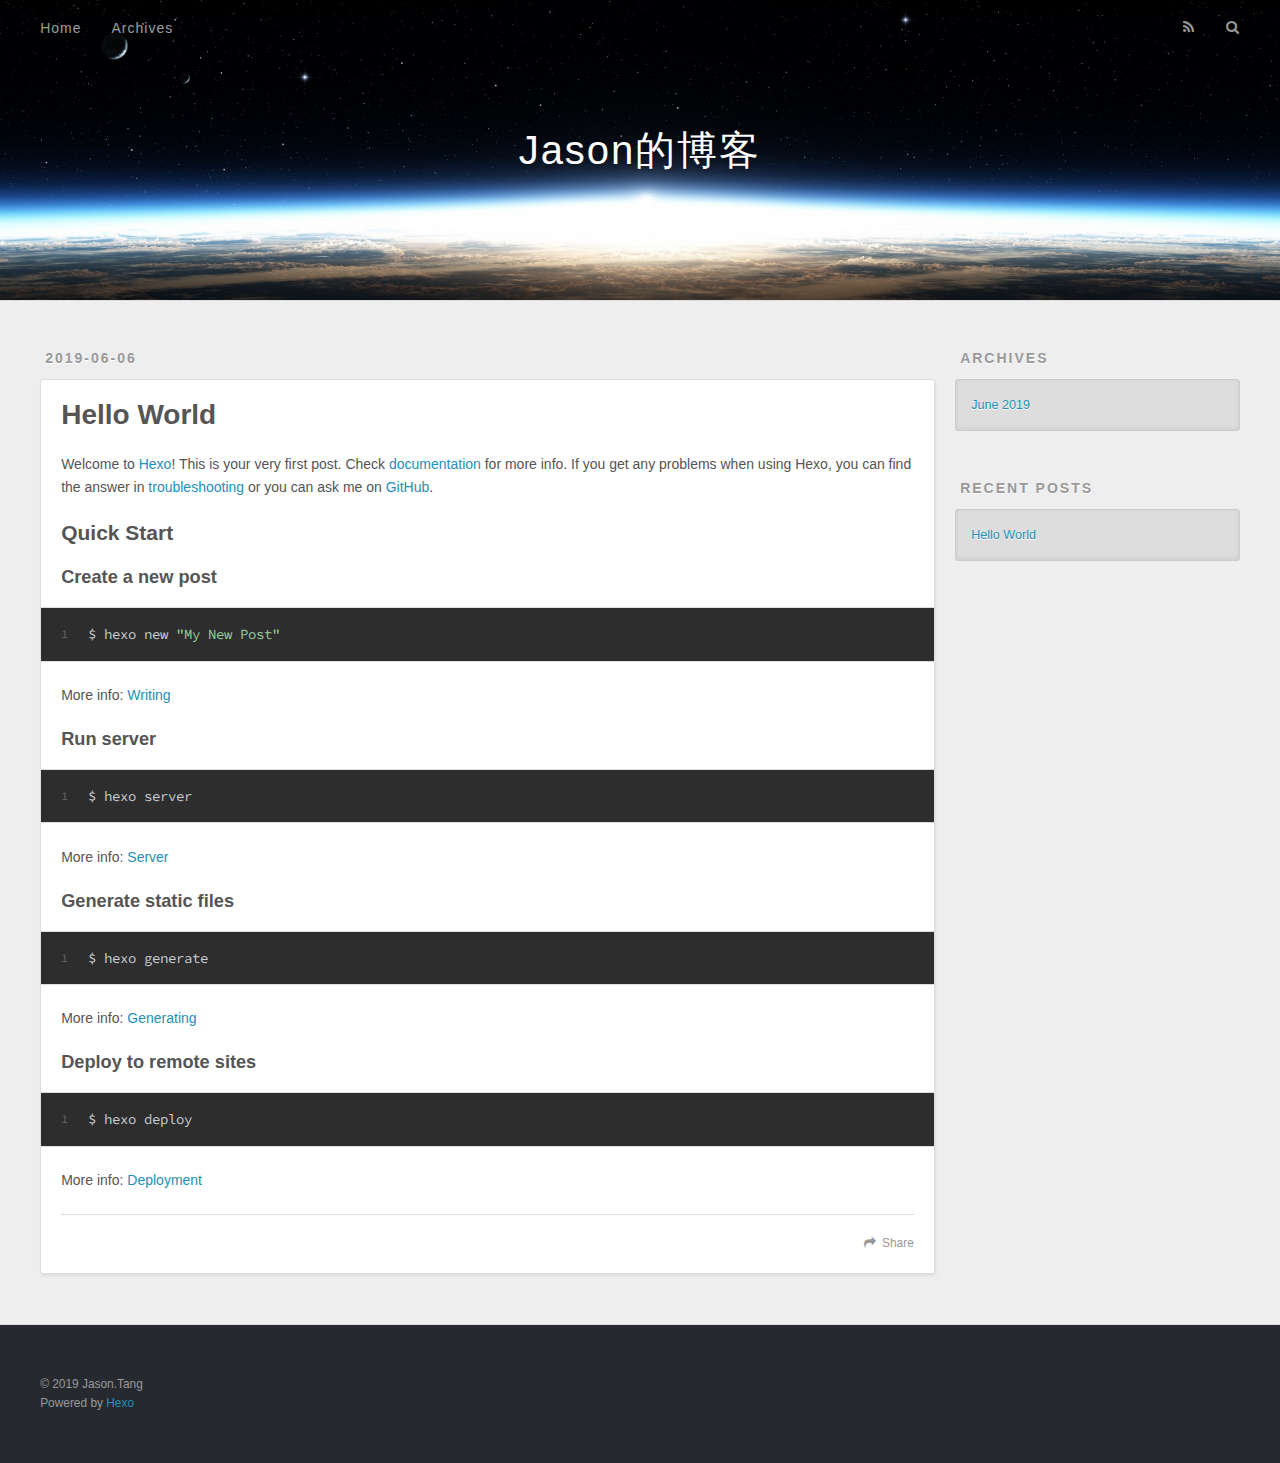
<file: index.html>
<!DOCTYPE html>
<html>
<head><meta name="generator" content="Hexo 3.8.0">
  <meta charset="utf-8">
  

  
  <title>Jason的博客</title>
  <meta name="viewport" content="width=device-width, initial-scale=1, maximum-scale=1">
  <meta property="og:type" content="website">
<meta property="og:title" content="Jason的博客">
<meta property="og:url" content="http://tangjixing.xyz/index.html">
<meta property="og:site_name" content="Jason的博客">
<meta property="og:locale" content="default">
<meta name="twitter:card" content="summary">
<meta name="twitter:title" content="Jason的博客">
  
    <link rel="alternate" href="/atom.xml" title="Jason的博客" type="application/atom+xml">
  
  
    <link rel="icon" href="/favicon.png">
  
  
    <link href="//fonts.googleapis.com/css?family=Source+Code+Pro" rel="stylesheet" type="text/css">
  
  <link rel="stylesheet" href="/css/style.css">
</head>
</html>
<body>
  <div id="container">
    <div id="wrap">
      <header id="header">
  <div id="banner"></div>
  <div id="header-outer" class="outer">
    <div id="header-title" class="inner">
      <h1 id="logo-wrap">
        <a href="/" id="logo">Jason的博客</a>
      </h1>
      
    </div>
    <div id="header-inner" class="inner">
      <nav id="main-nav">
        <a id="main-nav-toggle" class="nav-icon"></a>
        
          <a class="main-nav-link" href="/">Home</a>
        
          <a class="main-nav-link" href="/archives">Archives</a>
        
      </nav>
      <nav id="sub-nav">
        
          <a id="nav-rss-link" class="nav-icon" href="/atom.xml" title="RSS Feed"></a>
        
        <a id="nav-search-btn" class="nav-icon" title="Search"></a>
      </nav>
      <div id="search-form-wrap">
        <form action="//google.com/search" method="get" accept-charset="UTF-8" class="search-form"><input type="search" name="q" class="search-form-input" placeholder="Search"><button type="submit" class="search-form-submit">&#xF002;</button><input type="hidden" name="sitesearch" value="http://tangjixing.xyz"></form>
      </div>
    </div>
  </div>
</header>
      <div class="outer">
        <section id="main">
  
    <article id="post-hello-world" class="article article-type-post" itemscope itemprop="blogPost">
  <div class="article-meta">
    <a href="/2019/06/06/hello-world/" class="article-date">
  <time datetime="2019-06-06T09:14:29.314Z" itemprop="datePublished">2019-06-06</time>
</a>
    
  </div>
  <div class="article-inner">
    
    
      <header class="article-header">
        
  
    <h1 itemprop="name">
      <a class="article-title" href="/2019/06/06/hello-world/">Hello World</a>
    </h1>
  

      </header>
    
    <div class="article-entry" itemprop="articleBody">
      
        <p>Welcome to <a href="https://hexo.io/" target="_blank" rel="noopener">Hexo</a>! This is your very first post. Check <a href="https://hexo.io/docs/" target="_blank" rel="noopener">documentation</a> for more info. If you get any problems when using Hexo, you can find the answer in <a href="https://hexo.io/docs/troubleshooting.html" target="_blank" rel="noopener">troubleshooting</a> or you can ask me on <a href="https://github.com/hexojs/hexo/issues" target="_blank" rel="noopener">GitHub</a>.</p>
<h2 id="Quick-Start"><a href="#Quick-Start" class="headerlink" title="Quick Start"></a>Quick Start</h2><h3 id="Create-a-new-post"><a href="#Create-a-new-post" class="headerlink" title="Create a new post"></a>Create a new post</h3><figure class="highlight bash"><table><tr><td class="gutter"><pre><span class="line">1</span><br></pre></td><td class="code"><pre><span class="line">$ hexo new <span class="string">"My New Post"</span></span><br></pre></td></tr></table></figure>

<p>More info: <a href="https://hexo.io/docs/writing.html" target="_blank" rel="noopener">Writing</a></p>
<h3 id="Run-server"><a href="#Run-server" class="headerlink" title="Run server"></a>Run server</h3><figure class="highlight bash"><table><tr><td class="gutter"><pre><span class="line">1</span><br></pre></td><td class="code"><pre><span class="line">$ hexo server</span><br></pre></td></tr></table></figure>

<p>More info: <a href="https://hexo.io/docs/server.html" target="_blank" rel="noopener">Server</a></p>
<h3 id="Generate-static-files"><a href="#Generate-static-files" class="headerlink" title="Generate static files"></a>Generate static files</h3><figure class="highlight bash"><table><tr><td class="gutter"><pre><span class="line">1</span><br></pre></td><td class="code"><pre><span class="line">$ hexo generate</span><br></pre></td></tr></table></figure>

<p>More info: <a href="https://hexo.io/docs/generating.html" target="_blank" rel="noopener">Generating</a></p>
<h3 id="Deploy-to-remote-sites"><a href="#Deploy-to-remote-sites" class="headerlink" title="Deploy to remote sites"></a>Deploy to remote sites</h3><figure class="highlight bash"><table><tr><td class="gutter"><pre><span class="line">1</span><br></pre></td><td class="code"><pre><span class="line">$ hexo deploy</span><br></pre></td></tr></table></figure>

<p>More info: <a href="https://hexo.io/docs/deployment.html" target="_blank" rel="noopener">Deployment</a></p>

      
    </div>
    <footer class="article-footer">
      <a data-url="http://tangjixing.xyz/2019/06/06/hello-world/" data-id="cjwkh33q20000nwubfu0rd26x" class="article-share-link">Share</a>
      
      
    </footer>
  </div>
  
</article>


  


</section>
        
          <aside id="sidebar">
  
    

  
    

  
    
  
    
  <div class="widget-wrap">
    <h3 class="widget-title">Archives</h3>
    <div class="widget">
      <ul class="archive-list"><li class="archive-list-item"><a class="archive-list-link" href="/archives/2019/06/">June 2019</a></li></ul>
    </div>
  </div>


  
    
  <div class="widget-wrap">
    <h3 class="widget-title">Recent Posts</h3>
    <div class="widget">
      <ul>
        
          <li>
            <a href="/2019/06/06/hello-world/">Hello World</a>
          </li>
        
      </ul>
    </div>
  </div>

  
</aside>
        
      </div>
      <footer id="footer">
  
  <div class="outer">
    <div id="footer-info" class="inner">
      &copy; 2019 Jason.Tang<br>
      Powered by <a href="http://hexo.io/" target="_blank">Hexo</a>
    </div>
  </div>
</footer>
    </div>
    <nav id="mobile-nav">
  
    <a href="/" class="mobile-nav-link">Home</a>
  
    <a href="/archives" class="mobile-nav-link">Archives</a>
  
</nav>
    

<script src="//ajax.googleapis.com/ajax/libs/jquery/2.0.3/jquery.min.js"></script>


  <link rel="stylesheet" href="/fancybox/jquery.fancybox.css">
  <script src="/fancybox/jquery.fancybox.pack.js"></script>


<script src="/js/script.js"></script>



  </div>
</body>
</html>
</file>
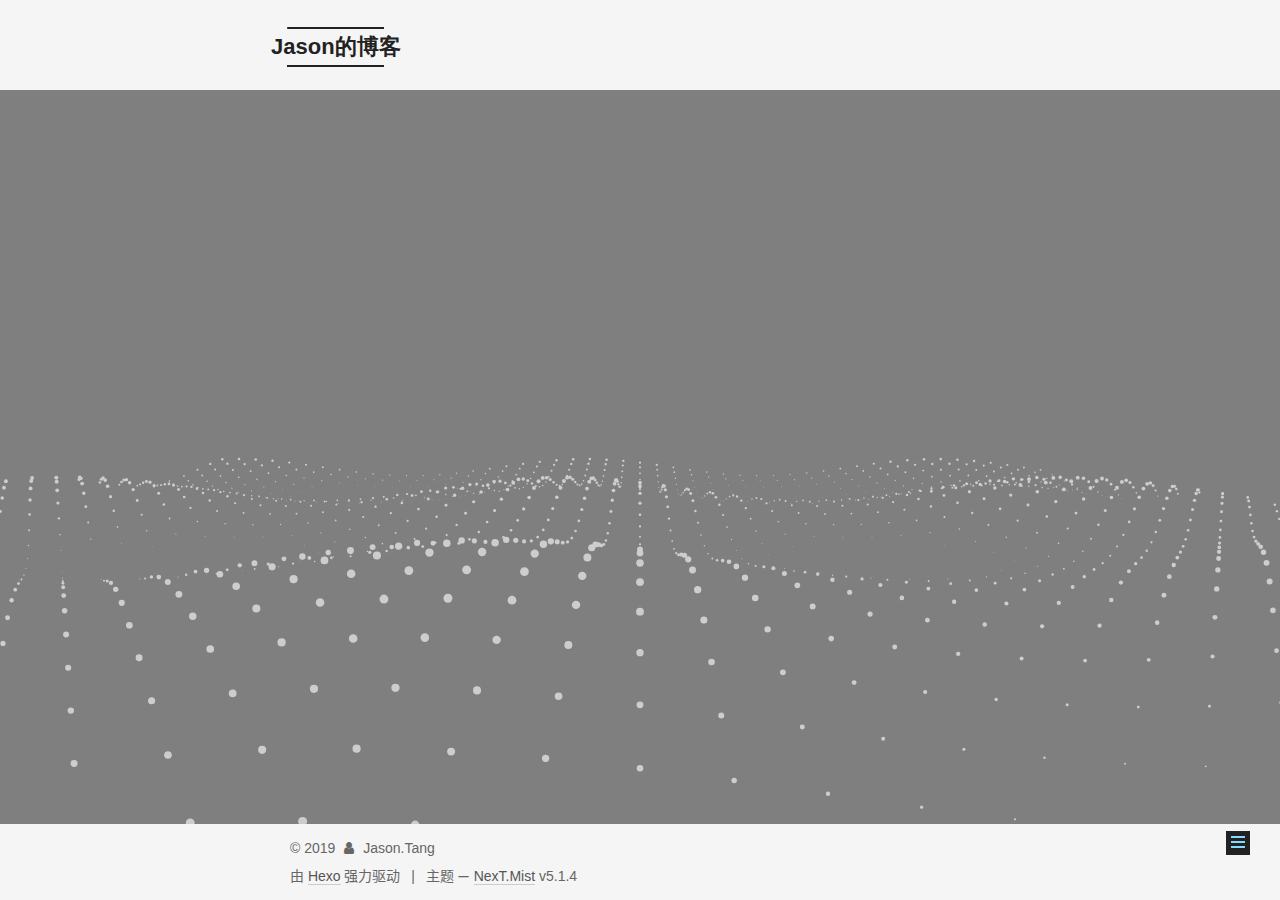
<file: about/index.html>
<!DOCTYPE html>



  


<html class="theme-next mist use-motion" lang="zh-Hans">
<head><meta name="generator" content="Hexo 3.8.0">
  <meta charset="UTF-8">
<meta http-equiv="X-UA-Compatible" content="IE=edge">
<meta name="viewport" content="width=device-width, initial-scale=1, maximum-scale=1">
<meta name="theme-color" content="#222">



  
  
    
    
  <script src="/lib/pace/pace.min.js?v=1.0.2"></script>
  <link href="/lib/pace/pace-theme-minimal.min.css?v=1.0.2" rel="stylesheet">




  
  
  <link rel="stylesheet" media="all" href="/lib/Han/dist/han.min.css?v=3.3">




<meta http-equiv="Cache-Control" content="no-transform">
<meta http-equiv="Cache-Control" content="no-siteapp">
















  
  
  <link href="/lib/fancybox/source/jquery.fancybox.css?v=2.1.5" rel="stylesheet" type="text/css">







<link href="/lib/font-awesome/css/font-awesome.min.css?v=4.6.2" rel="stylesheet" type="text/css">

<link href="/css/main.css?v=5.1.4" rel="stylesheet" type="text/css">


  <link rel="apple-touch-icon" sizes="180x180" href="/images/apple-touch-icon-next.png?v=5.1.4">


  <link rel="icon" type="image/png" sizes="32x32" href="/images/favicon-32x32-next.png?v=5.1.4">


  <link rel="icon" type="image/png" sizes="16x16" href="/images/favicon-16x16-next.png?v=5.1.4">


  <link rel="mask-icon" href="/images/logo.svg?v=5.1.4" color="#222">





  <meta name="keywords" content="Hello, Jason">










<meta name="description" content="保密 … …">
<meta property="og:type" content="website">
<meta property="og:title" content="关于我">
<meta property="og:url" content="http://tangjixing.com/about/index.html">
<meta property="og:site_name" content="Jason的博客">
<meta property="og:description" content="保密 … …">
<meta property="og:locale" content="zh-Hans">
<meta property="og:updated_time" content="2019-06-07T15:14:55.340Z">
<meta name="twitter:card" content="summary">
<meta name="twitter:title" content="关于我">
<meta name="twitter:description" content="保密 … …">



<script type="text/javascript" id="hexo.configurations">
  var NexT = window.NexT || {};
  var CONFIG = {
    root: '/',
    scheme: 'Mist',
    version: '5.1.4',
    sidebar: {"position":"left","display":"post","offset":12,"b2t":false,"scrollpercent":false,"onmobile":false},
    fancybox: true,
    tabs: true,
    motion: {"enable":true,"async":false,"transition":{"post_block":"fadeIn","post_header":"slideDownIn","post_body":"slideDownIn","coll_header":"slideLeftIn","sidebar":"slideUpIn"}},
    duoshuo: {
      userId: '0',
      author: '博主'
    },
    algolia: {
      applicationID: '',
      apiKey: '',
      indexName: '',
      hits: {"per_page":10},
      labels: {"input_placeholder":"Search for Posts","hits_empty":"We didn't find any results for the search: ${query}","hits_stats":"${hits} results found in ${time} ms"}
    }
  };
</script>



  <link rel="canonical" href="http://tangjixing.com/about/">





  <title>关于我 | Jason的博客</title>
  








</head>

<body itemscope itemtype="http://schema.org/WebPage" lang="zh-Hans">

  
  
    
  

  <div class="container sidebar-position-left page-post-detail">
    <div class="headband"></div>

    <header id="header" class="header" itemscope itemtype="http://schema.org/WPHeader">
      <div class="header-inner"><div class="site-brand-wrapper">
  <div class="site-meta ">
    

    <div class="custom-logo-site-title">
      <a href="/" class="brand" rel="start">
        <span class="logo-line-before"><i></i></span>
        <span class="site-title">Jason的博客</span>
        <span class="logo-line-after"><i></i></span>
      </a>
    </div>
      
        <h1 class="site-subtitle" itemprop="description"></h1>
      
  </div>

  <div class="site-nav-toggle">
    <button>
      <span class="btn-bar"></span>
      <span class="btn-bar"></span>
      <span class="btn-bar"></span>
    </button>
  </div>
</div>

<nav class="site-nav">
  

  
    <ul id="menu" class="menu">
      
        
        <li class="menu-item menu-item-home">
          <a href="/" rel="section">
            
              <i class="menu-item-icon fa fa-fw fa-home"></i> <br>
            
            首页
          </a>
        </li>
      
        
        <li class="menu-item menu-item-about">
          <a href="/about/" rel="section">
            
              <i class="menu-item-icon fa fa-fw fa-user"></i> <br>
            
            关于
          </a>
        </li>
      
        
        <li class="menu-item menu-item-tags">
          <a href="/tags/" rel="section">
            
              <i class="menu-item-icon fa fa-fw fa-tags"></i> <br>
            
            标签
          </a>
        </li>
      
        
        <li class="menu-item menu-item-categories">
          <a href="/categories/" rel="section">
            
              <i class="menu-item-icon fa fa-fw fa-th"></i> <br>
            
            分类
          </a>
        </li>
      
        
        <li class="menu-item menu-item-archives">
          <a href="/archives/" rel="section">
            
              <i class="menu-item-icon fa fa-fw fa-archive"></i> <br>
            
            归档
          </a>
        </li>
      

      
        <li class="menu-item menu-item-search">
          
            <a href="javascript:;" class="popup-trigger">
          
            
              <i class="menu-item-icon fa fa-search fa-fw"></i> <br>
            
            搜索
          </a>
        </li>
      
    </ul>
  

  
    <div class="site-search">
      
  <div class="popup search-popup local-search-popup">
  <div class="local-search-header clearfix">
    <span class="search-icon">
      <i class="fa fa-search"></i>
    </span>
    <span class="popup-btn-close">
      <i class="fa fa-times-circle"></i>
    </span>
    <div class="local-search-input-wrapper">
      <input autocomplete="off" placeholder="搜索..." spellcheck="false" type="text" id="local-search-input">
    </div>
  </div>
  <div id="local-search-result"></div>
</div>



    </div>
  
</nav>



 </div>
    </header>

    <main id="main" class="main">
      <div class="main-inner">
        <div class="content-wrap">
          <div id="content" class="content">
            

  <div id="posts" class="posts-expand">
    
    
    
    <div class="post-block page">
      <header class="post-header">

	<h2 class="post-title" itemprop="name headline">关于我</h2>



</header>

      
      
      
      <div class="post-body han-init-context">
        
        
          <p>保密 … …</p>

        
      </div>
      
      
      
    </div>
    
    
    
  </div>


          </div>
          


          

  



        </div>
        
          
  
  <div class="sidebar-toggle">
    <div class="sidebar-toggle-line-wrap">
      <span class="sidebar-toggle-line sidebar-toggle-line-first"></span>
      <span class="sidebar-toggle-line sidebar-toggle-line-middle"></span>
      <span class="sidebar-toggle-line sidebar-toggle-line-last"></span>
    </div>
  </div>

  <aside id="sidebar" class="sidebar">
    
    <div class="sidebar-inner">

      

      

      <section class="site-overview-wrap sidebar-panel sidebar-panel-active">
        <div class="site-overview">
          <div class="site-author motion-element" itemprop="author" itemscope itemtype="http://schema.org/Person">
            
              <p class="site-author-name" itemprop="name">Jason.Tang</p>
              <p class="site-description motion-element" itemprop="description"></p>
          </div>

          <nav class="site-state motion-element">

            
              <div class="site-state-item site-state-posts">
              
                <a href="/archives/">
              
                  <span class="site-state-item-count">1</span>
                  <span class="site-state-item-name">日志</span>
                </a>
              </div>
            

            
              
              
              <div class="site-state-item site-state-categories">
                <a href="/categories/index.html">
                  <span class="site-state-item-count">1</span>
                  <span class="site-state-item-name">分类</span>
                </a>
              </div>
            

            
              
              
              <div class="site-state-item site-state-tags">
                <a href="/tags/index.html">
                  <span class="site-state-item-count">4</span>
                  <span class="site-state-item-name">标签</span>
                </a>
              </div>
            

          </nav>

          

          
            <div class="links-of-author motion-element">
                
                  <span class="links-of-author-item">
                    <a href="https://github.com/jasontang1992" target="_blank" title="GitHub">
                      
                        <i class="fa fa-fw fa-github"></i>GitHub</a>
                  </span>
                
                  <span class="links-of-author-item">
                    <a href="mailto:jasontang1992@163.com" target="_blank" title="E-Mail">
                      
                        <i class="fa fa-fw fa-envelope"></i>E-Mail</a>
                  </span>
                
            </div>
          

          
          

          
          

          

        </div>
      </section>

      

      

    </div>
  </aside>


        
      </div>
    </main>

    <footer id="footer" class="footer">
      <div class="footer-inner">
        <div class="copyright">&copy; <span itemprop="copyrightYear">2019</span>
  <span class="with-love">
    <i class="fa fa-user"></i>
  </span>
  <span class="author" itemprop="copyrightHolder">Jason.Tang</span>

  
</div>


  <div class="powered-by">由 <a class="theme-link" target="_blank" href="https://hexo.io">Hexo</a> 强力驱动</div>



  <span class="post-meta-divider">|</span>



  <div class="theme-info">主题 &mdash; <a class="theme-link" target="_blank" href="https://github.com/iissnan/hexo-theme-next">NexT.Mist</a> v5.1.4</div>




        







        
      </div>
    </footer>

    
      <div class="back-to-top">
        <i class="fa fa-arrow-up"></i>
        
      </div>
    

    

  </div>

  

<script type="text/javascript">
  if (Object.prototype.toString.call(window.Promise) !== '[object Function]') {
    window.Promise = null;
  }
</script>









  




  
  









  
  
    <script type="text/javascript" src="/lib/jquery/index.js?v=2.1.3"></script>
  

  
  
    <script type="text/javascript" src="/lib/fastclick/lib/fastclick.min.js?v=1.0.6"></script>
  

  
  
    <script type="text/javascript" src="/lib/jquery_lazyload/jquery.lazyload.js?v=1.9.7"></script>
  

  
  
    <script type="text/javascript" src="/lib/velocity/velocity.min.js?v=1.2.1"></script>
  

  
  
    <script type="text/javascript" src="/lib/velocity/velocity.ui.min.js?v=1.2.1"></script>
  

  
  
    <script type="text/javascript" src="/lib/fancybox/source/jquery.fancybox.pack.js?v=2.1.5"></script>
  

  
  
    <script type="text/javascript" src="/lib/three/three.min.js"></script>
  

  
  
    <script type="text/javascript" src="/lib/three/three-waves.min.js"></script>
  


  


  <script type="text/javascript" src="/js/src/utils.js?v=5.1.4"></script>

  <script type="text/javascript" src="/js/src/motion.js?v=5.1.4"></script>



  
  

  
  <script type="text/javascript" src="/js/src/scrollspy.js?v=5.1.4"></script>
<script type="text/javascript" src="/js/src/post-details.js?v=5.1.4"></script>



  


  <script type="text/javascript" src="/js/src/bootstrap.js?v=5.1.4"></script>



  


  




	





  





  












  

  <script type="text/javascript">
    // Popup Window;
    var isfetched = false;
    var isXml = true;
    // Search DB path;
    var search_path = "search.xml";
    if (search_path.length === 0) {
      search_path = "search.xml";
    } else if (/json$/i.test(search_path)) {
      isXml = false;
    }
    var path = "/" + search_path;
    // monitor main search box;

    var onPopupClose = function (e) {
      $('.popup').hide();
      $('#local-search-input').val('');
      $('.search-result-list').remove();
      $('#no-result').remove();
      $(".local-search-pop-overlay").remove();
      $('body').css('overflow', '');
    }

    function proceedsearch() {
      $("body")
        .append('<div class="search-popup-overlay local-search-pop-overlay"></div>')
        .css('overflow', 'hidden');
      $('.search-popup-overlay').click(onPopupClose);
      $('.popup').toggle();
      var $localSearchInput = $('#local-search-input');
      $localSearchInput.attr("autocapitalize", "none");
      $localSearchInput.attr("autocorrect", "off");
      $localSearchInput.focus();
    }

    // search function;
    var searchFunc = function(path, search_id, content_id) {
      'use strict';

      // start loading animation
      $("body")
        .append('<div class="search-popup-overlay local-search-pop-overlay">' +
          '<div id="search-loading-icon">' +
          '<i class="fa fa-spinner fa-pulse fa-5x fa-fw"></i>' +
          '</div>' +
          '</div>')
        .css('overflow', 'hidden');
      $("#search-loading-icon").css('margin', '20% auto 0 auto').css('text-align', 'center');

      $.ajax({
        url: path,
        dataType: isXml ? "xml" : "json",
        async: true,
        success: function(res) {
          // get the contents from search data
          isfetched = true;
          $('.popup').detach().appendTo('.header-inner');
          var datas = isXml ? $("entry", res).map(function() {
            return {
              title: $("title", this).text(),
              content: $("content",this).text(),
              url: $("url" , this).text()
            };
          }).get() : res;
          var input = document.getElementById(search_id);
          var resultContent = document.getElementById(content_id);
          var inputEventFunction = function() {
            var searchText = input.value.trim().toLowerCase();
            var keywords = searchText.split(/[\s\-]+/);
            if (keywords.length > 1) {
              keywords.push(searchText);
            }
            var resultItems = [];
            if (searchText.length > 0) {
              // perform local searching
              datas.forEach(function(data) {
                var isMatch = false;
                var hitCount = 0;
                var searchTextCount = 0;
                var title = data.title.trim();
                var titleInLowerCase = title.toLowerCase();
                var content = data.content.trim().replace(/<[^>]+>/g,"");
                var contentInLowerCase = content.toLowerCase();
                var articleUrl = decodeURIComponent(data.url);
                var indexOfTitle = [];
                var indexOfContent = [];
                // only match articles with not empty titles
                if(title != '') {
                  keywords.forEach(function(keyword) {
                    function getIndexByWord(word, text, caseSensitive) {
                      var wordLen = word.length;
                      if (wordLen === 0) {
                        return [];
                      }
                      var startPosition = 0, position = [], index = [];
                      if (!caseSensitive) {
                        text = text.toLowerCase();
                        word = word.toLowerCase();
                      }
                      while ((position = text.indexOf(word, startPosition)) > -1) {
                        index.push({position: position, word: word});
                        startPosition = position + wordLen;
                      }
                      return index;
                    }

                    indexOfTitle = indexOfTitle.concat(getIndexByWord(keyword, titleInLowerCase, false));
                    indexOfContent = indexOfContent.concat(getIndexByWord(keyword, contentInLowerCase, false));
                  });
                  if (indexOfTitle.length > 0 || indexOfContent.length > 0) {
                    isMatch = true;
                    hitCount = indexOfTitle.length + indexOfContent.length;
                  }
                }

                // show search results

                if (isMatch) {
                  // sort index by position of keyword

                  [indexOfTitle, indexOfContent].forEach(function (index) {
                    index.sort(function (itemLeft, itemRight) {
                      if (itemRight.position !== itemLeft.position) {
                        return itemRight.position - itemLeft.position;
                      } else {
                        return itemLeft.word.length - itemRight.word.length;
                      }
                    });
                  });

                  // merge hits into slices

                  function mergeIntoSlice(text, start, end, index) {
                    var item = index[index.length - 1];
                    var position = item.position;
                    var word = item.word;
                    var hits = [];
                    var searchTextCountInSlice = 0;
                    while (position + word.length <= end && index.length != 0) {
                      if (word === searchText) {
                        searchTextCountInSlice++;
                      }
                      hits.push({position: position, length: word.length});
                      var wordEnd = position + word.length;

                      // move to next position of hit

                      index.pop();
                      while (index.length != 0) {
                        item = index[index.length - 1];
                        position = item.position;
                        word = item.word;
                        if (wordEnd > position) {
                          index.pop();
                        } else {
                          break;
                        }
                      }
                    }
                    searchTextCount += searchTextCountInSlice;
                    return {
                      hits: hits,
                      start: start,
                      end: end,
                      searchTextCount: searchTextCountInSlice
                    };
                  }

                  var slicesOfTitle = [];
                  if (indexOfTitle.length != 0) {
                    slicesOfTitle.push(mergeIntoSlice(title, 0, title.length, indexOfTitle));
                  }

                  var slicesOfContent = [];
                  while (indexOfContent.length != 0) {
                    var item = indexOfContent[indexOfContent.length - 1];
                    var position = item.position;
                    var word = item.word;
                    // cut out 100 characters
                    var start = position - 20;
                    var end = position + 80;
                    if(start < 0){
                      start = 0;
                    }
                    if (end < position + word.length) {
                      end = position + word.length;
                    }
                    if(end > content.length){
                      end = content.length;
                    }
                    slicesOfContent.push(mergeIntoSlice(content, start, end, indexOfContent));
                  }

                  // sort slices in content by search text's count and hits' count

                  slicesOfContent.sort(function (sliceLeft, sliceRight) {
                    if (sliceLeft.searchTextCount !== sliceRight.searchTextCount) {
                      return sliceRight.searchTextCount - sliceLeft.searchTextCount;
                    } else if (sliceLeft.hits.length !== sliceRight.hits.length) {
                      return sliceRight.hits.length - sliceLeft.hits.length;
                    } else {
                      return sliceLeft.start - sliceRight.start;
                    }
                  });

                  // select top N slices in content

                  var upperBound = parseInt('1');
                  if (upperBound >= 0) {
                    slicesOfContent = slicesOfContent.slice(0, upperBound);
                  }

                  // highlight title and content

                  function highlightKeyword(text, slice) {
                    var result = '';
                    var prevEnd = slice.start;
                    slice.hits.forEach(function (hit) {
                      result += text.substring(prevEnd, hit.position);
                      var end = hit.position + hit.length;
                      result += '<b class="search-keyword">' + text.substring(hit.position, end) + '</b>';
                      prevEnd = end;
                    });
                    result += text.substring(prevEnd, slice.end);
                    return result;
                  }

                  var resultItem = '';

                  if (slicesOfTitle.length != 0) {
                    resultItem += "<li><a href='" + articleUrl + "' class='search-result-title'>" + highlightKeyword(title, slicesOfTitle[0]) + "</a>";
                  } else {
                    resultItem += "<li><a href='" + articleUrl + "' class='search-result-title'>" + title + "</a>";
                  }

                  slicesOfContent.forEach(function (slice) {
                    resultItem += "<a href='" + articleUrl + "'>" +
                      "<p class=\"search-result\">" + highlightKeyword(content, slice) +
                      "...</p>" + "</a>";
                  });

                  resultItem += "</li>";
                  resultItems.push({
                    item: resultItem,
                    searchTextCount: searchTextCount,
                    hitCount: hitCount,
                    id: resultItems.length
                  });
                }
              })
            };
            if (keywords.length === 1 && keywords[0] === "") {
              resultContent.innerHTML = '<div id="no-result"><i class="fa fa-search fa-5x" /></div>'
            } else if (resultItems.length === 0) {
              resultContent.innerHTML = '<div id="no-result"><i class="fa fa-frown-o fa-5x" /></div>'
            } else {
              resultItems.sort(function (resultLeft, resultRight) {
                if (resultLeft.searchTextCount !== resultRight.searchTextCount) {
                  return resultRight.searchTextCount - resultLeft.searchTextCount;
                } else if (resultLeft.hitCount !== resultRight.hitCount) {
                  return resultRight.hitCount - resultLeft.hitCount;
                } else {
                  return resultRight.id - resultLeft.id;
                }
              });
              var searchResultList = '<ul class=\"search-result-list\">';
              resultItems.forEach(function (result) {
                searchResultList += result.item;
              })
              searchResultList += "</ul>";
              resultContent.innerHTML = searchResultList;
            }
          }

          if ('auto' === 'auto') {
            input.addEventListener('input', inputEventFunction);
          } else {
            $('.search-icon').click(inputEventFunction);
            input.addEventListener('keypress', function (event) {
              if (event.keyCode === 13) {
                inputEventFunction();
              }
            });
          }

          // remove loading animation
          $(".local-search-pop-overlay").remove();
          $('body').css('overflow', '');

          proceedsearch();
        }
      });
    }

    // handle and trigger popup window;
    $('.popup-trigger').click(function(e) {
      e.stopPropagation();
      if (isfetched === false) {
        searchFunc(path, 'local-search-input', 'local-search-result');
      } else {
        proceedsearch();
      };
    });

    $('.popup-btn-close').click(onPopupClose);
    $('.popup').click(function(e){
      e.stopPropagation();
    });
    $(document).on('keyup', function (event) {
      var shouldDismissSearchPopup = event.which === 27 &&
        $('.search-popup').is(':visible');
      if (shouldDismissSearchPopup) {
        onPopupClose();
      }
    });
  </script>





  

  

  

  
  
  
  <link rel="stylesheet" href="/lib/needsharebutton/needsharebutton.css">

  
  
  <script src="/lib/needsharebutton/needsharebutton.js"></script>

  <script>
    
      pbOptions = {};
      
          pbOptions.iconStyle = "box";
      
          pbOptions.boxForm = "horizontal";
      
          pbOptions.position = "bottomCenter";
      
          pbOptions.networks = "Weibo,Wechat,Douban,QQZone,Twitter,Facebook";
      
      new needShareButton('#needsharebutton-postbottom', pbOptions);
    
    
  </script>

  

  
  


  

  

</body>
</html>
</file>
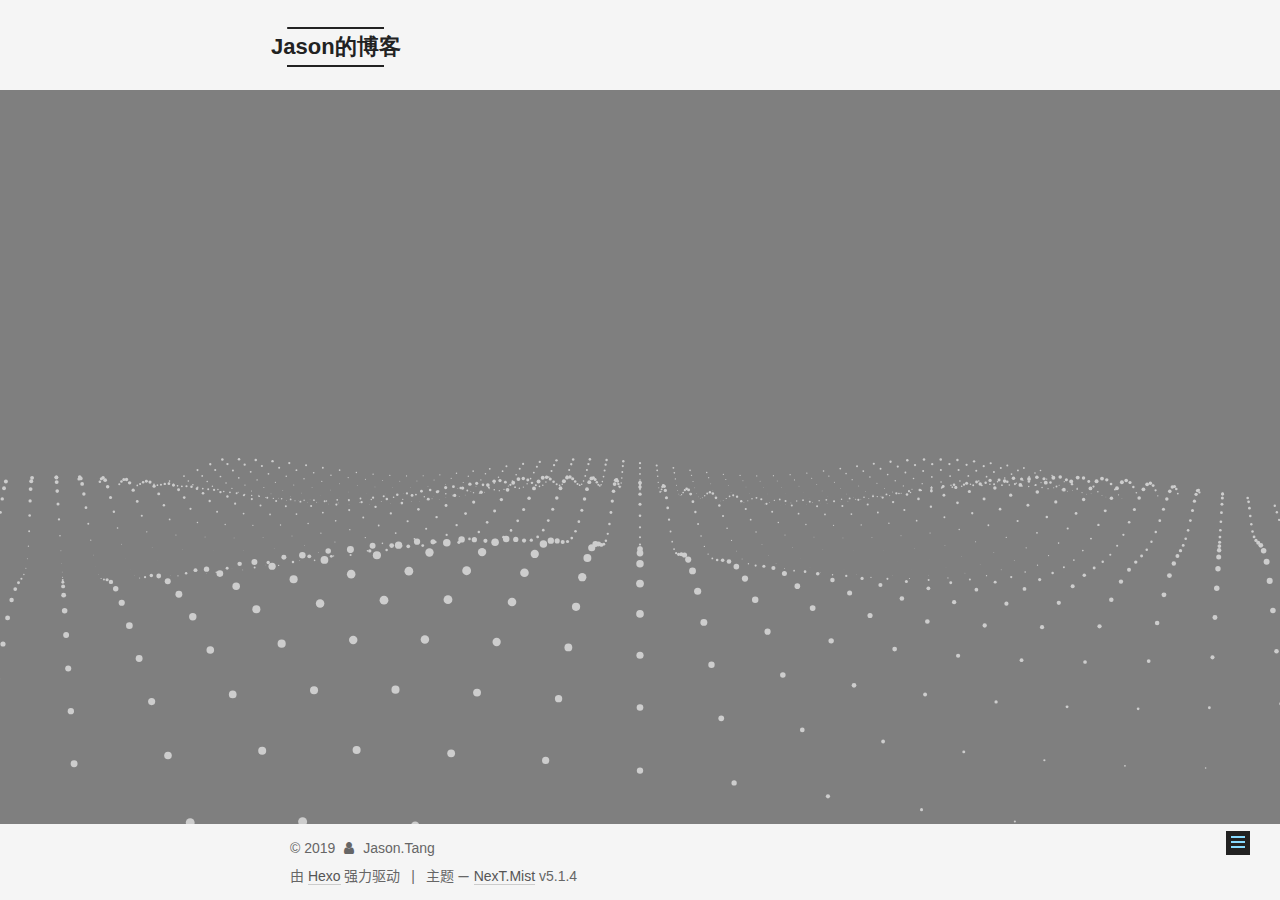
<file: categories/index.html>
<!DOCTYPE html>



  


<html class="theme-next mist use-motion" lang="zh-Hans">
<head><meta name="generator" content="Hexo 3.8.0">
  <meta charset="UTF-8">
<meta http-equiv="X-UA-Compatible" content="IE=edge">
<meta name="viewport" content="width=device-width, initial-scale=1, maximum-scale=1">
<meta name="theme-color" content="#222">



  
  
    
    
  <script src="/lib/pace/pace.min.js?v=1.0.2"></script>
  <link href="/lib/pace/pace-theme-minimal.min.css?v=1.0.2" rel="stylesheet">




  
  
  <link rel="stylesheet" media="all" href="/lib/Han/dist/han.min.css?v=3.3">




<meta http-equiv="Cache-Control" content="no-transform">
<meta http-equiv="Cache-Control" content="no-siteapp">
















  
  
  <link href="/lib/fancybox/source/jquery.fancybox.css?v=2.1.5" rel="stylesheet" type="text/css">







<link href="/lib/font-awesome/css/font-awesome.min.css?v=4.6.2" rel="stylesheet" type="text/css">

<link href="/css/main.css?v=5.1.4" rel="stylesheet" type="text/css">


  <link rel="apple-touch-icon" sizes="180x180" href="/images/apple-touch-icon-next.png?v=5.1.4">


  <link rel="icon" type="image/png" sizes="32x32" href="/images/favicon-32x32-next.png?v=5.1.4">


  <link rel="icon" type="image/png" sizes="16x16" href="/images/favicon-16x16-next.png?v=5.1.4">


  <link rel="mask-icon" href="/images/logo.svg?v=5.1.4" color="#222">





  <meta name="keywords" content="Hello, Jason">










<meta property="og:type" content="website">
<meta property="og:title" content="categories">
<meta property="og:url" content="http://tangjixing.com/categories/index.html">
<meta property="og:site_name" content="Jason的博客">
<meta property="og:locale" content="zh-Hans">
<meta property="og:updated_time" content="2019-06-07T14:54:45.225Z">
<meta name="twitter:card" content="summary">
<meta name="twitter:title" content="categories">



<script type="text/javascript" id="hexo.configurations">
  var NexT = window.NexT || {};
  var CONFIG = {
    root: '/',
    scheme: 'Mist',
    version: '5.1.4',
    sidebar: {"position":"left","display":"post","offset":12,"b2t":false,"scrollpercent":false,"onmobile":false},
    fancybox: true,
    tabs: true,
    motion: {"enable":true,"async":false,"transition":{"post_block":"fadeIn","post_header":"slideDownIn","post_body":"slideDownIn","coll_header":"slideLeftIn","sidebar":"slideUpIn"}},
    duoshuo: {
      userId: '0',
      author: '博主'
    },
    algolia: {
      applicationID: '',
      apiKey: '',
      indexName: '',
      hits: {"per_page":10},
      labels: {"input_placeholder":"Search for Posts","hits_empty":"We didn't find any results for the search: ${query}","hits_stats":"${hits} results found in ${time} ms"}
    }
  };
</script>



  <link rel="canonical" href="http://tangjixing.com/categories/">





  <title>categories | Jason的博客</title>
  








</head>

<body itemscope itemtype="http://schema.org/WebPage" lang="zh-Hans">

  
  
    
  

  <div class="container sidebar-position-left page-post-detail">
    <div class="headband"></div>

    <header id="header" class="header" itemscope itemtype="http://schema.org/WPHeader">
      <div class="header-inner"><div class="site-brand-wrapper">
  <div class="site-meta ">
    

    <div class="custom-logo-site-title">
      <a href="/" class="brand" rel="start">
        <span class="logo-line-before"><i></i></span>
        <span class="site-title">Jason的博客</span>
        <span class="logo-line-after"><i></i></span>
      </a>
    </div>
      
        <h1 class="site-subtitle" itemprop="description"></h1>
      
  </div>

  <div class="site-nav-toggle">
    <button>
      <span class="btn-bar"></span>
      <span class="btn-bar"></span>
      <span class="btn-bar"></span>
    </button>
  </div>
</div>

<nav class="site-nav">
  

  
    <ul id="menu" class="menu">
      
        
        <li class="menu-item menu-item-home">
          <a href="/" rel="section">
            
              <i class="menu-item-icon fa fa-fw fa-home"></i> <br>
            
            首页
          </a>
        </li>
      
        
        <li class="menu-item menu-item-about">
          <a href="/about/" rel="section">
            
              <i class="menu-item-icon fa fa-fw fa-user"></i> <br>
            
            关于
          </a>
        </li>
      
        
        <li class="menu-item menu-item-tags">
          <a href="/tags/" rel="section">
            
              <i class="menu-item-icon fa fa-fw fa-tags"></i> <br>
            
            标签
          </a>
        </li>
      
        
        <li class="menu-item menu-item-categories">
          <a href="/categories/" rel="section">
            
              <i class="menu-item-icon fa fa-fw fa-th"></i> <br>
            
            分类
          </a>
        </li>
      
        
        <li class="menu-item menu-item-archives">
          <a href="/archives/" rel="section">
            
              <i class="menu-item-icon fa fa-fw fa-archive"></i> <br>
            
            归档
          </a>
        </li>
      

      
        <li class="menu-item menu-item-search">
          
            <a href="javascript:;" class="popup-trigger">
          
            
              <i class="menu-item-icon fa fa-search fa-fw"></i> <br>
            
            搜索
          </a>
        </li>
      
    </ul>
  

  
    <div class="site-search">
      
  <div class="popup search-popup local-search-popup">
  <div class="local-search-header clearfix">
    <span class="search-icon">
      <i class="fa fa-search"></i>
    </span>
    <span class="popup-btn-close">
      <i class="fa fa-times-circle"></i>
    </span>
    <div class="local-search-input-wrapper">
      <input autocomplete="off" placeholder="搜索..." spellcheck="false" type="text" id="local-search-input">
    </div>
  </div>
  <div id="local-search-result"></div>
</div>



    </div>
  
</nav>



 </div>
    </header>

    <main id="main" class="main">
      <div class="main-inner">
        <div class="content-wrap">
          <div id="content" class="content">
            

  <div id="posts" class="posts-expand">
    
    
    
    <div class="post-block page">
      <header class="post-header">

	<h2 class="post-title" itemprop="name headline">categories</h2>



</header>

      
      
      
      <div class="post-body han-init-context">
        
        
          <div class="category-all-page">
            <div class="category-all-title">
                目前共计 1 个分类
            </div>
            <div class="category-all">
              <ul class="category-list"><li class="category-list-item"><a class="category-list-link" href="/categories/收藏/">收藏</a><span class="category-list-count">1</span></li></ul>
            </div>
          </div>
        
      </div>
      
      
      
    </div>
    
    
    
  </div>


          </div>
          


          

  



        </div>
        
          
  
  <div class="sidebar-toggle">
    <div class="sidebar-toggle-line-wrap">
      <span class="sidebar-toggle-line sidebar-toggle-line-first"></span>
      <span class="sidebar-toggle-line sidebar-toggle-line-middle"></span>
      <span class="sidebar-toggle-line sidebar-toggle-line-last"></span>
    </div>
  </div>

  <aside id="sidebar" class="sidebar">
    
    <div class="sidebar-inner">

      

      

      <section class="site-overview-wrap sidebar-panel sidebar-panel-active">
        <div class="site-overview">
          <div class="site-author motion-element" itemprop="author" itemscope itemtype="http://schema.org/Person">
            
              <p class="site-author-name" itemprop="name">Jason.Tang</p>
              <p class="site-description motion-element" itemprop="description"></p>
          </div>

          <nav class="site-state motion-element">

            
              <div class="site-state-item site-state-posts">
              
                <a href="/archives/">
              
                  <span class="site-state-item-count">1</span>
                  <span class="site-state-item-name">日志</span>
                </a>
              </div>
            

            
              
              
              <div class="site-state-item site-state-categories">
                <a href="/categories/index.html">
                  <span class="site-state-item-count">1</span>
                  <span class="site-state-item-name">分类</span>
                </a>
              </div>
            

            
              
              
              <div class="site-state-item site-state-tags">
                <a href="/tags/index.html">
                  <span class="site-state-item-count">4</span>
                  <span class="site-state-item-name">标签</span>
                </a>
              </div>
            

          </nav>

          

          
            <div class="links-of-author motion-element">
                
                  <span class="links-of-author-item">
                    <a href="https://github.com/jasontang1992" target="_blank" title="GitHub">
                      
                        <i class="fa fa-fw fa-github"></i>GitHub</a>
                  </span>
                
                  <span class="links-of-author-item">
                    <a href="mailto:jasontang1992@163.com" target="_blank" title="E-Mail">
                      
                        <i class="fa fa-fw fa-envelope"></i>E-Mail</a>
                  </span>
                
            </div>
          

          
          

          
          

          

        </div>
      </section>

      

      

    </div>
  </aside>


        
      </div>
    </main>

    <footer id="footer" class="footer">
      <div class="footer-inner">
        <div class="copyright">&copy; <span itemprop="copyrightYear">2019</span>
  <span class="with-love">
    <i class="fa fa-user"></i>
  </span>
  <span class="author" itemprop="copyrightHolder">Jason.Tang</span>

  
</div>


  <div class="powered-by">由 <a class="theme-link" target="_blank" href="https://hexo.io">Hexo</a> 强力驱动</div>



  <span class="post-meta-divider">|</span>



  <div class="theme-info">主题 &mdash; <a class="theme-link" target="_blank" href="https://github.com/iissnan/hexo-theme-next">NexT.Mist</a> v5.1.4</div>




        







        
      </div>
    </footer>

    
      <div class="back-to-top">
        <i class="fa fa-arrow-up"></i>
        
      </div>
    

    

  </div>

  

<script type="text/javascript">
  if (Object.prototype.toString.call(window.Promise) !== '[object Function]') {
    window.Promise = null;
  }
</script>









  




  
  









  
  
    <script type="text/javascript" src="/lib/jquery/index.js?v=2.1.3"></script>
  

  
  
    <script type="text/javascript" src="/lib/fastclick/lib/fastclick.min.js?v=1.0.6"></script>
  

  
  
    <script type="text/javascript" src="/lib/jquery_lazyload/jquery.lazyload.js?v=1.9.7"></script>
  

  
  
    <script type="text/javascript" src="/lib/velocity/velocity.min.js?v=1.2.1"></script>
  

  
  
    <script type="text/javascript" src="/lib/velocity/velocity.ui.min.js?v=1.2.1"></script>
  

  
  
    <script type="text/javascript" src="/lib/fancybox/source/jquery.fancybox.pack.js?v=2.1.5"></script>
  

  
  
    <script type="text/javascript" src="/lib/three/three.min.js"></script>
  

  
  
    <script type="text/javascript" src="/lib/three/three-waves.min.js"></script>
  


  


  <script type="text/javascript" src="/js/src/utils.js?v=5.1.4"></script>

  <script type="text/javascript" src="/js/src/motion.js?v=5.1.4"></script>



  
  

  
  <script type="text/javascript" src="/js/src/scrollspy.js?v=5.1.4"></script>
<script type="text/javascript" src="/js/src/post-details.js?v=5.1.4"></script>



  


  <script type="text/javascript" src="/js/src/bootstrap.js?v=5.1.4"></script>



  


  




	





  





  












  

  <script type="text/javascript">
    // Popup Window;
    var isfetched = false;
    var isXml = true;
    // Search DB path;
    var search_path = "search.xml";
    if (search_path.length === 0) {
      search_path = "search.xml";
    } else if (/json$/i.test(search_path)) {
      isXml = false;
    }
    var path = "/" + search_path;
    // monitor main search box;

    var onPopupClose = function (e) {
      $('.popup').hide();
      $('#local-search-input').val('');
      $('.search-result-list').remove();
      $('#no-result').remove();
      $(".local-search-pop-overlay").remove();
      $('body').css('overflow', '');
    }

    function proceedsearch() {
      $("body")
        .append('<div class="search-popup-overlay local-search-pop-overlay"></div>')
        .css('overflow', 'hidden');
      $('.search-popup-overlay').click(onPopupClose);
      $('.popup').toggle();
      var $localSearchInput = $('#local-search-input');
      $localSearchInput.attr("autocapitalize", "none");
      $localSearchInput.attr("autocorrect", "off");
      $localSearchInput.focus();
    }

    // search function;
    var searchFunc = function(path, search_id, content_id) {
      'use strict';

      // start loading animation
      $("body")
        .append('<div class="search-popup-overlay local-search-pop-overlay">' +
          '<div id="search-loading-icon">' +
          '<i class="fa fa-spinner fa-pulse fa-5x fa-fw"></i>' +
          '</div>' +
          '</div>')
        .css('overflow', 'hidden');
      $("#search-loading-icon").css('margin', '20% auto 0 auto').css('text-align', 'center');

      $.ajax({
        url: path,
        dataType: isXml ? "xml" : "json",
        async: true,
        success: function(res) {
          // get the contents from search data
          isfetched = true;
          $('.popup').detach().appendTo('.header-inner');
          var datas = isXml ? $("entry", res).map(function() {
            return {
              title: $("title", this).text(),
              content: $("content",this).text(),
              url: $("url" , this).text()
            };
          }).get() : res;
          var input = document.getElementById(search_id);
          var resultContent = document.getElementById(content_id);
          var inputEventFunction = function() {
            var searchText = input.value.trim().toLowerCase();
            var keywords = searchText.split(/[\s\-]+/);
            if (keywords.length > 1) {
              keywords.push(searchText);
            }
            var resultItems = [];
            if (searchText.length > 0) {
              // perform local searching
              datas.forEach(function(data) {
                var isMatch = false;
                var hitCount = 0;
                var searchTextCount = 0;
                var title = data.title.trim();
                var titleInLowerCase = title.toLowerCase();
                var content = data.content.trim().replace(/<[^>]+>/g,"");
                var contentInLowerCase = content.toLowerCase();
                var articleUrl = decodeURIComponent(data.url);
                var indexOfTitle = [];
                var indexOfContent = [];
                // only match articles with not empty titles
                if(title != '') {
                  keywords.forEach(function(keyword) {
                    function getIndexByWord(word, text, caseSensitive) {
                      var wordLen = word.length;
                      if (wordLen === 0) {
                        return [];
                      }
                      var startPosition = 0, position = [], index = [];
                      if (!caseSensitive) {
                        text = text.toLowerCase();
                        word = word.toLowerCase();
                      }
                      while ((position = text.indexOf(word, startPosition)) > -1) {
                        index.push({position: position, word: word});
                        startPosition = position + wordLen;
                      }
                      return index;
                    }

                    indexOfTitle = indexOfTitle.concat(getIndexByWord(keyword, titleInLowerCase, false));
                    indexOfContent = indexOfContent.concat(getIndexByWord(keyword, contentInLowerCase, false));
                  });
                  if (indexOfTitle.length > 0 || indexOfContent.length > 0) {
                    isMatch = true;
                    hitCount = indexOfTitle.length + indexOfContent.length;
                  }
                }

                // show search results

                if (isMatch) {
                  // sort index by position of keyword

                  [indexOfTitle, indexOfContent].forEach(function (index) {
                    index.sort(function (itemLeft, itemRight) {
                      if (itemRight.position !== itemLeft.position) {
                        return itemRight.position - itemLeft.position;
                      } else {
                        return itemLeft.word.length - itemRight.word.length;
                      }
                    });
                  });

                  // merge hits into slices

                  function mergeIntoSlice(text, start, end, index) {
                    var item = index[index.length - 1];
                    var position = item.position;
                    var word = item.word;
                    var hits = [];
                    var searchTextCountInSlice = 0;
                    while (position + word.length <= end && index.length != 0) {
                      if (word === searchText) {
                        searchTextCountInSlice++;
                      }
                      hits.push({position: position, length: word.length});
                      var wordEnd = position + word.length;

                      // move to next position of hit

                      index.pop();
                      while (index.length != 0) {
                        item = index[index.length - 1];
                        position = item.position;
                        word = item.word;
                        if (wordEnd > position) {
                          index.pop();
                        } else {
                          break;
                        }
                      }
                    }
                    searchTextCount += searchTextCountInSlice;
                    return {
                      hits: hits,
                      start: start,
                      end: end,
                      searchTextCount: searchTextCountInSlice
                    };
                  }

                  var slicesOfTitle = [];
                  if (indexOfTitle.length != 0) {
                    slicesOfTitle.push(mergeIntoSlice(title, 0, title.length, indexOfTitle));
                  }

                  var slicesOfContent = [];
                  while (indexOfContent.length != 0) {
                    var item = indexOfContent[indexOfContent.length - 1];
                    var position = item.position;
                    var word = item.word;
                    // cut out 100 characters
                    var start = position - 20;
                    var end = position + 80;
                    if(start < 0){
                      start = 0;
                    }
                    if (end < position + word.length) {
                      end = position + word.length;
                    }
                    if(end > content.length){
                      end = content.length;
                    }
                    slicesOfContent.push(mergeIntoSlice(content, start, end, indexOfContent));
                  }

                  // sort slices in content by search text's count and hits' count

                  slicesOfContent.sort(function (sliceLeft, sliceRight) {
                    if (sliceLeft.searchTextCount !== sliceRight.searchTextCount) {
                      return sliceRight.searchTextCount - sliceLeft.searchTextCount;
                    } else if (sliceLeft.hits.length !== sliceRight.hits.length) {
                      return sliceRight.hits.length - sliceLeft.hits.length;
                    } else {
                      return sliceLeft.start - sliceRight.start;
                    }
                  });

                  // select top N slices in content

                  var upperBound = parseInt('1');
                  if (upperBound >= 0) {
                    slicesOfContent = slicesOfContent.slice(0, upperBound);
                  }

                  // highlight title and content

                  function highlightKeyword(text, slice) {
                    var result = '';
                    var prevEnd = slice.start;
                    slice.hits.forEach(function (hit) {
                      result += text.substring(prevEnd, hit.position);
                      var end = hit.position + hit.length;
                      result += '<b class="search-keyword">' + text.substring(hit.position, end) + '</b>';
                      prevEnd = end;
                    });
                    result += text.substring(prevEnd, slice.end);
                    return result;
                  }

                  var resultItem = '';

                  if (slicesOfTitle.length != 0) {
                    resultItem += "<li><a href='" + articleUrl + "' class='search-result-title'>" + highlightKeyword(title, slicesOfTitle[0]) + "</a>";
                  } else {
                    resultItem += "<li><a href='" + articleUrl + "' class='search-result-title'>" + title + "</a>";
                  }

                  slicesOfContent.forEach(function (slice) {
                    resultItem += "<a href='" + articleUrl + "'>" +
                      "<p class=\"search-result\">" + highlightKeyword(content, slice) +
                      "...</p>" + "</a>";
                  });

                  resultItem += "</li>";
                  resultItems.push({
                    item: resultItem,
                    searchTextCount: searchTextCount,
                    hitCount: hitCount,
                    id: resultItems.length
                  });
                }
              })
            };
            if (keywords.length === 1 && keywords[0] === "") {
              resultContent.innerHTML = '<div id="no-result"><i class="fa fa-search fa-5x" /></div>'
            } else if (resultItems.length === 0) {
              resultContent.innerHTML = '<div id="no-result"><i class="fa fa-frown-o fa-5x" /></div>'
            } else {
              resultItems.sort(function (resultLeft, resultRight) {
                if (resultLeft.searchTextCount !== resultRight.searchTextCount) {
                  return resultRight.searchTextCount - resultLeft.searchTextCount;
                } else if (resultLeft.hitCount !== resultRight.hitCount) {
                  return resultRight.hitCount - resultLeft.hitCount;
                } else {
                  return resultRight.id - resultLeft.id;
                }
              });
              var searchResultList = '<ul class=\"search-result-list\">';
              resultItems.forEach(function (result) {
                searchResultList += result.item;
              })
              searchResultList += "</ul>";
              resultContent.innerHTML = searchResultList;
            }
          }

          if ('auto' === 'auto') {
            input.addEventListener('input', inputEventFunction);
          } else {
            $('.search-icon').click(inputEventFunction);
            input.addEventListener('keypress', function (event) {
              if (event.keyCode === 13) {
                inputEventFunction();
              }
            });
          }

          // remove loading animation
          $(".local-search-pop-overlay").remove();
          $('body').css('overflow', '');

          proceedsearch();
        }
      });
    }

    // handle and trigger popup window;
    $('.popup-trigger').click(function(e) {
      e.stopPropagation();
      if (isfetched === false) {
        searchFunc(path, 'local-search-input', 'local-search-result');
      } else {
        proceedsearch();
      };
    });

    $('.popup-btn-close').click(onPopupClose);
    $('.popup').click(function(e){
      e.stopPropagation();
    });
    $(document).on('keyup', function (event) {
      var shouldDismissSearchPopup = event.which === 27 &&
        $('.search-popup').is(':visible');
      if (shouldDismissSearchPopup) {
        onPopupClose();
      }
    });
  </script>





  

  

  

  
  
  
  <link rel="stylesheet" href="/lib/needsharebutton/needsharebutton.css">

  
  
  <script src="/lib/needsharebutton/needsharebutton.js"></script>

  <script>
    
      pbOptions = {};
      
          pbOptions.iconStyle = "box";
      
          pbOptions.boxForm = "horizontal";
      
          pbOptions.position = "bottomCenter";
      
          pbOptions.networks = "Weibo,Wechat,Douban,QQZone,Twitter,Facebook";
      
      new needShareButton('#needsharebutton-postbottom', pbOptions);
    
    
  </script>

  

  
  


  

  

</body>
</html>
</file>
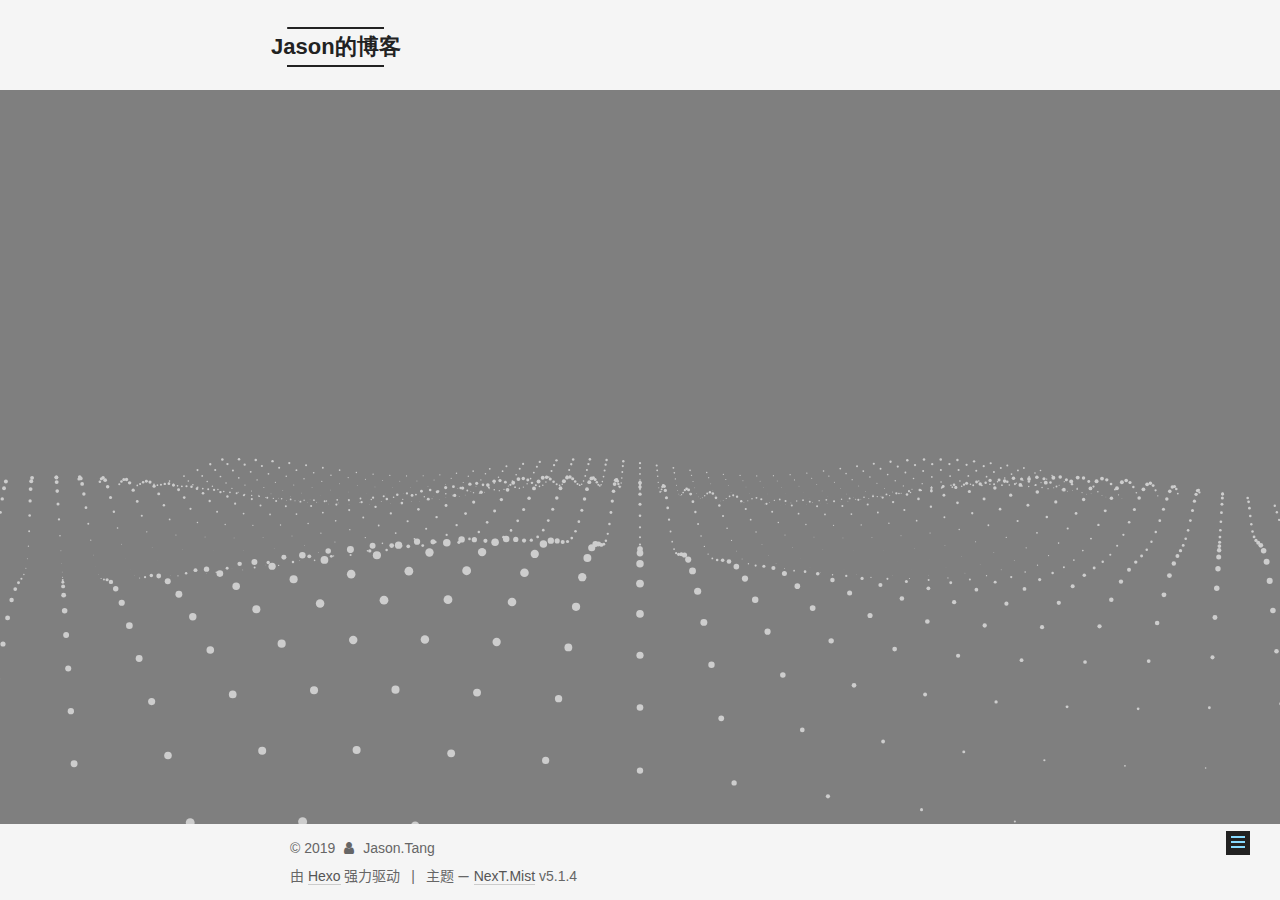
<file: tags/index.html>
<!DOCTYPE html>



  


<html class="theme-next mist use-motion" lang="zh-Hans">
<head><meta name="generator" content="Hexo 3.8.0">
  <meta charset="UTF-8">
<meta http-equiv="X-UA-Compatible" content="IE=edge">
<meta name="viewport" content="width=device-width, initial-scale=1, maximum-scale=1">
<meta name="theme-color" content="#222">



  
  
    
    
  <script src="/lib/pace/pace.min.js?v=1.0.2"></script>
  <link href="/lib/pace/pace-theme-minimal.min.css?v=1.0.2" rel="stylesheet">




  
  
  <link rel="stylesheet" media="all" href="/lib/Han/dist/han.min.css?v=3.3">




<meta http-equiv="Cache-Control" content="no-transform">
<meta http-equiv="Cache-Control" content="no-siteapp">
















  
  
  <link href="/lib/fancybox/source/jquery.fancybox.css?v=2.1.5" rel="stylesheet" type="text/css">







<link href="/lib/font-awesome/css/font-awesome.min.css?v=4.6.2" rel="stylesheet" type="text/css">

<link href="/css/main.css?v=5.1.4" rel="stylesheet" type="text/css">


  <link rel="apple-touch-icon" sizes="180x180" href="/images/apple-touch-icon-next.png?v=5.1.4">


  <link rel="icon" type="image/png" sizes="32x32" href="/images/favicon-32x32-next.png?v=5.1.4">


  <link rel="icon" type="image/png" sizes="16x16" href="/images/favicon-16x16-next.png?v=5.1.4">


  <link rel="mask-icon" href="/images/logo.svg?v=5.1.4" color="#222">





  <meta name="keywords" content="Hello, Jason">










<meta property="og:type" content="website">
<meta property="og:title" content="tags">
<meta property="og:url" content="http://tangjixing.com/tags/index.html">
<meta property="og:site_name" content="Jason的博客">
<meta property="og:locale" content="zh-Hans">
<meta property="og:updated_time" content="2019-06-07T15:07:06.583Z">
<meta name="twitter:card" content="summary">
<meta name="twitter:title" content="tags">



<script type="text/javascript" id="hexo.configurations">
  var NexT = window.NexT || {};
  var CONFIG = {
    root: '/',
    scheme: 'Mist',
    version: '5.1.4',
    sidebar: {"position":"left","display":"post","offset":12,"b2t":false,"scrollpercent":false,"onmobile":false},
    fancybox: true,
    tabs: true,
    motion: {"enable":true,"async":false,"transition":{"post_block":"fadeIn","post_header":"slideDownIn","post_body":"slideDownIn","coll_header":"slideLeftIn","sidebar":"slideUpIn"}},
    duoshuo: {
      userId: '0',
      author: '博主'
    },
    algolia: {
      applicationID: '',
      apiKey: '',
      indexName: '',
      hits: {"per_page":10},
      labels: {"input_placeholder":"Search for Posts","hits_empty":"We didn't find any results for the search: ${query}","hits_stats":"${hits} results found in ${time} ms"}
    }
  };
</script>



  <link rel="canonical" href="http://tangjixing.com/tags/">





  <title>tags | Jason的博客</title>
  








</head>

<body itemscope itemtype="http://schema.org/WebPage" lang="zh-Hans">

  
  
    
  

  <div class="container sidebar-position-left page-post-detail">
    <div class="headband"></div>

    <header id="header" class="header" itemscope itemtype="http://schema.org/WPHeader">
      <div class="header-inner"><div class="site-brand-wrapper">
  <div class="site-meta ">
    

    <div class="custom-logo-site-title">
      <a href="/" class="brand" rel="start">
        <span class="logo-line-before"><i></i></span>
        <span class="site-title">Jason的博客</span>
        <span class="logo-line-after"><i></i></span>
      </a>
    </div>
      
        <h1 class="site-subtitle" itemprop="description"></h1>
      
  </div>

  <div class="site-nav-toggle">
    <button>
      <span class="btn-bar"></span>
      <span class="btn-bar"></span>
      <span class="btn-bar"></span>
    </button>
  </div>
</div>

<nav class="site-nav">
  

  
    <ul id="menu" class="menu">
      
        
        <li class="menu-item menu-item-home">
          <a href="/" rel="section">
            
              <i class="menu-item-icon fa fa-fw fa-home"></i> <br>
            
            首页
          </a>
        </li>
      
        
        <li class="menu-item menu-item-about">
          <a href="/about/" rel="section">
            
              <i class="menu-item-icon fa fa-fw fa-user"></i> <br>
            
            关于
          </a>
        </li>
      
        
        <li class="menu-item menu-item-tags">
          <a href="/tags/" rel="section">
            
              <i class="menu-item-icon fa fa-fw fa-tags"></i> <br>
            
            标签
          </a>
        </li>
      
        
        <li class="menu-item menu-item-categories">
          <a href="/categories/" rel="section">
            
              <i class="menu-item-icon fa fa-fw fa-th"></i> <br>
            
            分类
          </a>
        </li>
      
        
        <li class="menu-item menu-item-archives">
          <a href="/archives/" rel="section">
            
              <i class="menu-item-icon fa fa-fw fa-archive"></i> <br>
            
            归档
          </a>
        </li>
      

      
        <li class="menu-item menu-item-search">
          
            <a href="javascript:;" class="popup-trigger">
          
            
              <i class="menu-item-icon fa fa-search fa-fw"></i> <br>
            
            搜索
          </a>
        </li>
      
    </ul>
  

  
    <div class="site-search">
      
  <div class="popup search-popup local-search-popup">
  <div class="local-search-header clearfix">
    <span class="search-icon">
      <i class="fa fa-search"></i>
    </span>
    <span class="popup-btn-close">
      <i class="fa fa-times-circle"></i>
    </span>
    <div class="local-search-input-wrapper">
      <input autocomplete="off" placeholder="搜索..." spellcheck="false" type="text" id="local-search-input">
    </div>
  </div>
  <div id="local-search-result"></div>
</div>



    </div>
  
</nav>



 </div>
    </header>

    <main id="main" class="main">
      <div class="main-inner">
        <div class="content-wrap">
          <div id="content" class="content">
            

  <div id="posts" class="posts-expand">
    
    
    
    <div class="post-block page">
      <header class="post-header">

	<h2 class="post-title" itemprop="name headline">tags</h2>



</header>

      
      
      
      <div class="post-body han-init-context">
        
        
          <div class="tag-cloud">
            <div class="tag-cloud-title">
                目前共计 4 个标签
            </div>
            <div class="tag-cloud-tags">
              <a href="/tags/JS/" style="font-size: 12px; color: #ccc">JS</a> <a href="/tags/前端/" style="font-size: 12px; color: #ccc">前端</a>
            </div>
          </div>
        
      </div>
      
      
      
    </div>
    
    
    
  </div>


          </div>
          


          

  



        </div>
        
          
  
  <div class="sidebar-toggle">
    <div class="sidebar-toggle-line-wrap">
      <span class="sidebar-toggle-line sidebar-toggle-line-first"></span>
      <span class="sidebar-toggle-line sidebar-toggle-line-middle"></span>
      <span class="sidebar-toggle-line sidebar-toggle-line-last"></span>
    </div>
  </div>

  <aside id="sidebar" class="sidebar">
    
    <div class="sidebar-inner">

      

      

      <section class="site-overview-wrap sidebar-panel sidebar-panel-active">
        <div class="site-overview">
          <div class="site-author motion-element" itemprop="author" itemscope itemtype="http://schema.org/Person">
            
              <p class="site-author-name" itemprop="name">Jason.Tang</p>
              <p class="site-description motion-element" itemprop="description"></p>
          </div>

          <nav class="site-state motion-element">

            
              <div class="site-state-item site-state-posts">
              
                <a href="/archives/">
              
                  <span class="site-state-item-count">1</span>
                  <span class="site-state-item-name">日志</span>
                </a>
              </div>
            

            
              
              
              <div class="site-state-item site-state-categories">
                <a href="/categories/index.html">
                  <span class="site-state-item-count">1</span>
                  <span class="site-state-item-name">分类</span>
                </a>
              </div>
            

            
              
              
              <div class="site-state-item site-state-tags">
                <a href="/tags/index.html">
                  <span class="site-state-item-count">4</span>
                  <span class="site-state-item-name">标签</span>
                </a>
              </div>
            

          </nav>

          

          
            <div class="links-of-author motion-element">
                
                  <span class="links-of-author-item">
                    <a href="https://github.com/jasontang1992" target="_blank" title="GitHub">
                      
                        <i class="fa fa-fw fa-github"></i>GitHub</a>
                  </span>
                
                  <span class="links-of-author-item">
                    <a href="mailto:jasontang1992@163.com" target="_blank" title="E-Mail">
                      
                        <i class="fa fa-fw fa-envelope"></i>E-Mail</a>
                  </span>
                
            </div>
          

          
          

          
          

          

        </div>
      </section>

      

      

    </div>
  </aside>


        
      </div>
    </main>

    <footer id="footer" class="footer">
      <div class="footer-inner">
        <div class="copyright">&copy; <span itemprop="copyrightYear">2019</span>
  <span class="with-love">
    <i class="fa fa-user"></i>
  </span>
  <span class="author" itemprop="copyrightHolder">Jason.Tang</span>

  
</div>


  <div class="powered-by">由 <a class="theme-link" target="_blank" href="https://hexo.io">Hexo</a> 强力驱动</div>



  <span class="post-meta-divider">|</span>



  <div class="theme-info">主题 &mdash; <a class="theme-link" target="_blank" href="https://github.com/iissnan/hexo-theme-next">NexT.Mist</a> v5.1.4</div>




        







        
      </div>
    </footer>

    
      <div class="back-to-top">
        <i class="fa fa-arrow-up"></i>
        
      </div>
    

    

  </div>

  

<script type="text/javascript">
  if (Object.prototype.toString.call(window.Promise) !== '[object Function]') {
    window.Promise = null;
  }
</script>









  




  
  









  
  
    <script type="text/javascript" src="/lib/jquery/index.js?v=2.1.3"></script>
  

  
  
    <script type="text/javascript" src="/lib/fastclick/lib/fastclick.min.js?v=1.0.6"></script>
  

  
  
    <script type="text/javascript" src="/lib/jquery_lazyload/jquery.lazyload.js?v=1.9.7"></script>
  

  
  
    <script type="text/javascript" src="/lib/velocity/velocity.min.js?v=1.2.1"></script>
  

  
  
    <script type="text/javascript" src="/lib/velocity/velocity.ui.min.js?v=1.2.1"></script>
  

  
  
    <script type="text/javascript" src="/lib/fancybox/source/jquery.fancybox.pack.js?v=2.1.5"></script>
  

  
  
    <script type="text/javascript" src="/lib/three/three.min.js"></script>
  

  
  
    <script type="text/javascript" src="/lib/three/three-waves.min.js"></script>
  


  


  <script type="text/javascript" src="/js/src/utils.js?v=5.1.4"></script>

  <script type="text/javascript" src="/js/src/motion.js?v=5.1.4"></script>



  
  

  
  <script type="text/javascript" src="/js/src/scrollspy.js?v=5.1.4"></script>
<script type="text/javascript" src="/js/src/post-details.js?v=5.1.4"></script>



  


  <script type="text/javascript" src="/js/src/bootstrap.js?v=5.1.4"></script>



  


  




	





  





  












  

  <script type="text/javascript">
    // Popup Window;
    var isfetched = false;
    var isXml = true;
    // Search DB path;
    var search_path = "search.xml";
    if (search_path.length === 0) {
      search_path = "search.xml";
    } else if (/json$/i.test(search_path)) {
      isXml = false;
    }
    var path = "/" + search_path;
    // monitor main search box;

    var onPopupClose = function (e) {
      $('.popup').hide();
      $('#local-search-input').val('');
      $('.search-result-list').remove();
      $('#no-result').remove();
      $(".local-search-pop-overlay").remove();
      $('body').css('overflow', '');
    }

    function proceedsearch() {
      $("body")
        .append('<div class="search-popup-overlay local-search-pop-overlay"></div>')
        .css('overflow', 'hidden');
      $('.search-popup-overlay').click(onPopupClose);
      $('.popup').toggle();
      var $localSearchInput = $('#local-search-input');
      $localSearchInput.attr("autocapitalize", "none");
      $localSearchInput.attr("autocorrect", "off");
      $localSearchInput.focus();
    }

    // search function;
    var searchFunc = function(path, search_id, content_id) {
      'use strict';

      // start loading animation
      $("body")
        .append('<div class="search-popup-overlay local-search-pop-overlay">' +
          '<div id="search-loading-icon">' +
          '<i class="fa fa-spinner fa-pulse fa-5x fa-fw"></i>' +
          '</div>' +
          '</div>')
        .css('overflow', 'hidden');
      $("#search-loading-icon").css('margin', '20% auto 0 auto').css('text-align', 'center');

      $.ajax({
        url: path,
        dataType: isXml ? "xml" : "json",
        async: true,
        success: function(res) {
          // get the contents from search data
          isfetched = true;
          $('.popup').detach().appendTo('.header-inner');
          var datas = isXml ? $("entry", res).map(function() {
            return {
              title: $("title", this).text(),
              content: $("content",this).text(),
              url: $("url" , this).text()
            };
          }).get() : res;
          var input = document.getElementById(search_id);
          var resultContent = document.getElementById(content_id);
          var inputEventFunction = function() {
            var searchText = input.value.trim().toLowerCase();
            var keywords = searchText.split(/[\s\-]+/);
            if (keywords.length > 1) {
              keywords.push(searchText);
            }
            var resultItems = [];
            if (searchText.length > 0) {
              // perform local searching
              datas.forEach(function(data) {
                var isMatch = false;
                var hitCount = 0;
                var searchTextCount = 0;
                var title = data.title.trim();
                var titleInLowerCase = title.toLowerCase();
                var content = data.content.trim().replace(/<[^>]+>/g,"");
                var contentInLowerCase = content.toLowerCase();
                var articleUrl = decodeURIComponent(data.url);
                var indexOfTitle = [];
                var indexOfContent = [];
                // only match articles with not empty titles
                if(title != '') {
                  keywords.forEach(function(keyword) {
                    function getIndexByWord(word, text, caseSensitive) {
                      var wordLen = word.length;
                      if (wordLen === 0) {
                        return [];
                      }
                      var startPosition = 0, position = [], index = [];
                      if (!caseSensitive) {
                        text = text.toLowerCase();
                        word = word.toLowerCase();
                      }
                      while ((position = text.indexOf(word, startPosition)) > -1) {
                        index.push({position: position, word: word});
                        startPosition = position + wordLen;
                      }
                      return index;
                    }

                    indexOfTitle = indexOfTitle.concat(getIndexByWord(keyword, titleInLowerCase, false));
                    indexOfContent = indexOfContent.concat(getIndexByWord(keyword, contentInLowerCase, false));
                  });
                  if (indexOfTitle.length > 0 || indexOfContent.length > 0) {
                    isMatch = true;
                    hitCount = indexOfTitle.length + indexOfContent.length;
                  }
                }

                // show search results

                if (isMatch) {
                  // sort index by position of keyword

                  [indexOfTitle, indexOfContent].forEach(function (index) {
                    index.sort(function (itemLeft, itemRight) {
                      if (itemRight.position !== itemLeft.position) {
                        return itemRight.position - itemLeft.position;
                      } else {
                        return itemLeft.word.length - itemRight.word.length;
                      }
                    });
                  });

                  // merge hits into slices

                  function mergeIntoSlice(text, start, end, index) {
                    var item = index[index.length - 1];
                    var position = item.position;
                    var word = item.word;
                    var hits = [];
                    var searchTextCountInSlice = 0;
                    while (position + word.length <= end && index.length != 0) {
                      if (word === searchText) {
                        searchTextCountInSlice++;
                      }
                      hits.push({position: position, length: word.length});
                      var wordEnd = position + word.length;

                      // move to next position of hit

                      index.pop();
                      while (index.length != 0) {
                        item = index[index.length - 1];
                        position = item.position;
                        word = item.word;
                        if (wordEnd > position) {
                          index.pop();
                        } else {
                          break;
                        }
                      }
                    }
                    searchTextCount += searchTextCountInSlice;
                    return {
                      hits: hits,
                      start: start,
                      end: end,
                      searchTextCount: searchTextCountInSlice
                    };
                  }

                  var slicesOfTitle = [];
                  if (indexOfTitle.length != 0) {
                    slicesOfTitle.push(mergeIntoSlice(title, 0, title.length, indexOfTitle));
                  }

                  var slicesOfContent = [];
                  while (indexOfContent.length != 0) {
                    var item = indexOfContent[indexOfContent.length - 1];
                    var position = item.position;
                    var word = item.word;
                    // cut out 100 characters
                    var start = position - 20;
                    var end = position + 80;
                    if(start < 0){
                      start = 0;
                    }
                    if (end < position + word.length) {
                      end = position + word.length;
                    }
                    if(end > content.length){
                      end = content.length;
                    }
                    slicesOfContent.push(mergeIntoSlice(content, start, end, indexOfContent));
                  }

                  // sort slices in content by search text's count and hits' count

                  slicesOfContent.sort(function (sliceLeft, sliceRight) {
                    if (sliceLeft.searchTextCount !== sliceRight.searchTextCount) {
                      return sliceRight.searchTextCount - sliceLeft.searchTextCount;
                    } else if (sliceLeft.hits.length !== sliceRight.hits.length) {
                      return sliceRight.hits.length - sliceLeft.hits.length;
                    } else {
                      return sliceLeft.start - sliceRight.start;
                    }
                  });

                  // select top N slices in content

                  var upperBound = parseInt('1');
                  if (upperBound >= 0) {
                    slicesOfContent = slicesOfContent.slice(0, upperBound);
                  }

                  // highlight title and content

                  function highlightKeyword(text, slice) {
                    var result = '';
                    var prevEnd = slice.start;
                    slice.hits.forEach(function (hit) {
                      result += text.substring(prevEnd, hit.position);
                      var end = hit.position + hit.length;
                      result += '<b class="search-keyword">' + text.substring(hit.position, end) + '</b>';
                      prevEnd = end;
                    });
                    result += text.substring(prevEnd, slice.end);
                    return result;
                  }

                  var resultItem = '';

                  if (slicesOfTitle.length != 0) {
                    resultItem += "<li><a href='" + articleUrl + "' class='search-result-title'>" + highlightKeyword(title, slicesOfTitle[0]) + "</a>";
                  } else {
                    resultItem += "<li><a href='" + articleUrl + "' class='search-result-title'>" + title + "</a>";
                  }

                  slicesOfContent.forEach(function (slice) {
                    resultItem += "<a href='" + articleUrl + "'>" +
                      "<p class=\"search-result\">" + highlightKeyword(content, slice) +
                      "...</p>" + "</a>";
                  });

                  resultItem += "</li>";
                  resultItems.push({
                    item: resultItem,
                    searchTextCount: searchTextCount,
                    hitCount: hitCount,
                    id: resultItems.length
                  });
                }
              })
            };
            if (keywords.length === 1 && keywords[0] === "") {
              resultContent.innerHTML = '<div id="no-result"><i class="fa fa-search fa-5x" /></div>'
            } else if (resultItems.length === 0) {
              resultContent.innerHTML = '<div id="no-result"><i class="fa fa-frown-o fa-5x" /></div>'
            } else {
              resultItems.sort(function (resultLeft, resultRight) {
                if (resultLeft.searchTextCount !== resultRight.searchTextCount) {
                  return resultRight.searchTextCount - resultLeft.searchTextCount;
                } else if (resultLeft.hitCount !== resultRight.hitCount) {
                  return resultRight.hitCount - resultLeft.hitCount;
                } else {
                  return resultRight.id - resultLeft.id;
                }
              });
              var searchResultList = '<ul class=\"search-result-list\">';
              resultItems.forEach(function (result) {
                searchResultList += result.item;
              })
              searchResultList += "</ul>";
              resultContent.innerHTML = searchResultList;
            }
          }

          if ('auto' === 'auto') {
            input.addEventListener('input', inputEventFunction);
          } else {
            $('.search-icon').click(inputEventFunction);
            input.addEventListener('keypress', function (event) {
              if (event.keyCode === 13) {
                inputEventFunction();
              }
            });
          }

          // remove loading animation
          $(".local-search-pop-overlay").remove();
          $('body').css('overflow', '');

          proceedsearch();
        }
      });
    }

    // handle and trigger popup window;
    $('.popup-trigger').click(function(e) {
      e.stopPropagation();
      if (isfetched === false) {
        searchFunc(path, 'local-search-input', 'local-search-result');
      } else {
        proceedsearch();
      };
    });

    $('.popup-btn-close').click(onPopupClose);
    $('.popup').click(function(e){
      e.stopPropagation();
    });
    $(document).on('keyup', function (event) {
      var shouldDismissSearchPopup = event.which === 27 &&
        $('.search-popup').is(':visible');
      if (shouldDismissSearchPopup) {
        onPopupClose();
      }
    });
  </script>





  

  

  

  
  
  
  <link rel="stylesheet" href="/lib/needsharebutton/needsharebutton.css">

  
  
  <script src="/lib/needsharebutton/needsharebutton.js"></script>

  <script>
    
      pbOptions = {};
      
          pbOptions.iconStyle = "box";
      
          pbOptions.boxForm = "horizontal";
      
          pbOptions.position = "bottomCenter";
      
          pbOptions.networks = "Weibo,Wechat,Douban,QQZone,Twitter,Facebook";
      
      new needShareButton('#needsharebutton-postbottom', pbOptions);
    
    
  </script>

  

  
  


  

  

</body>
</html>
</file>
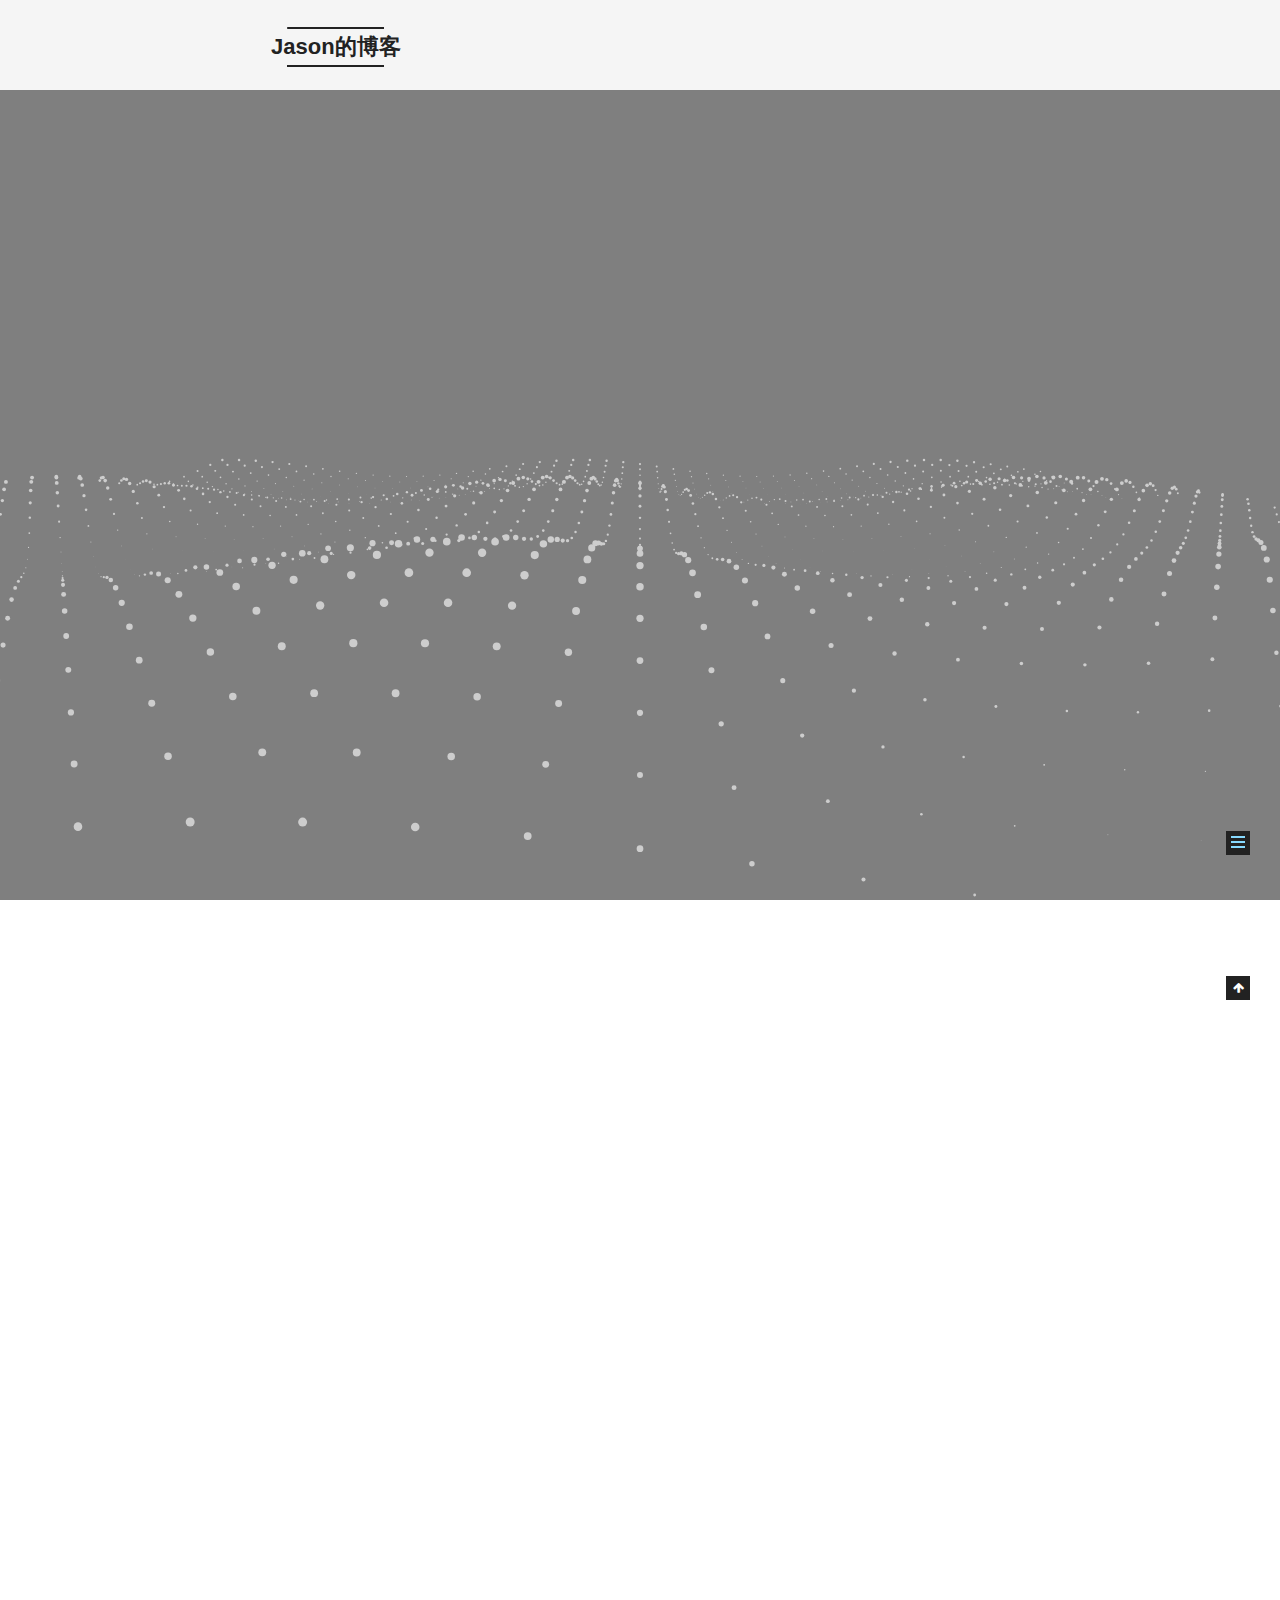
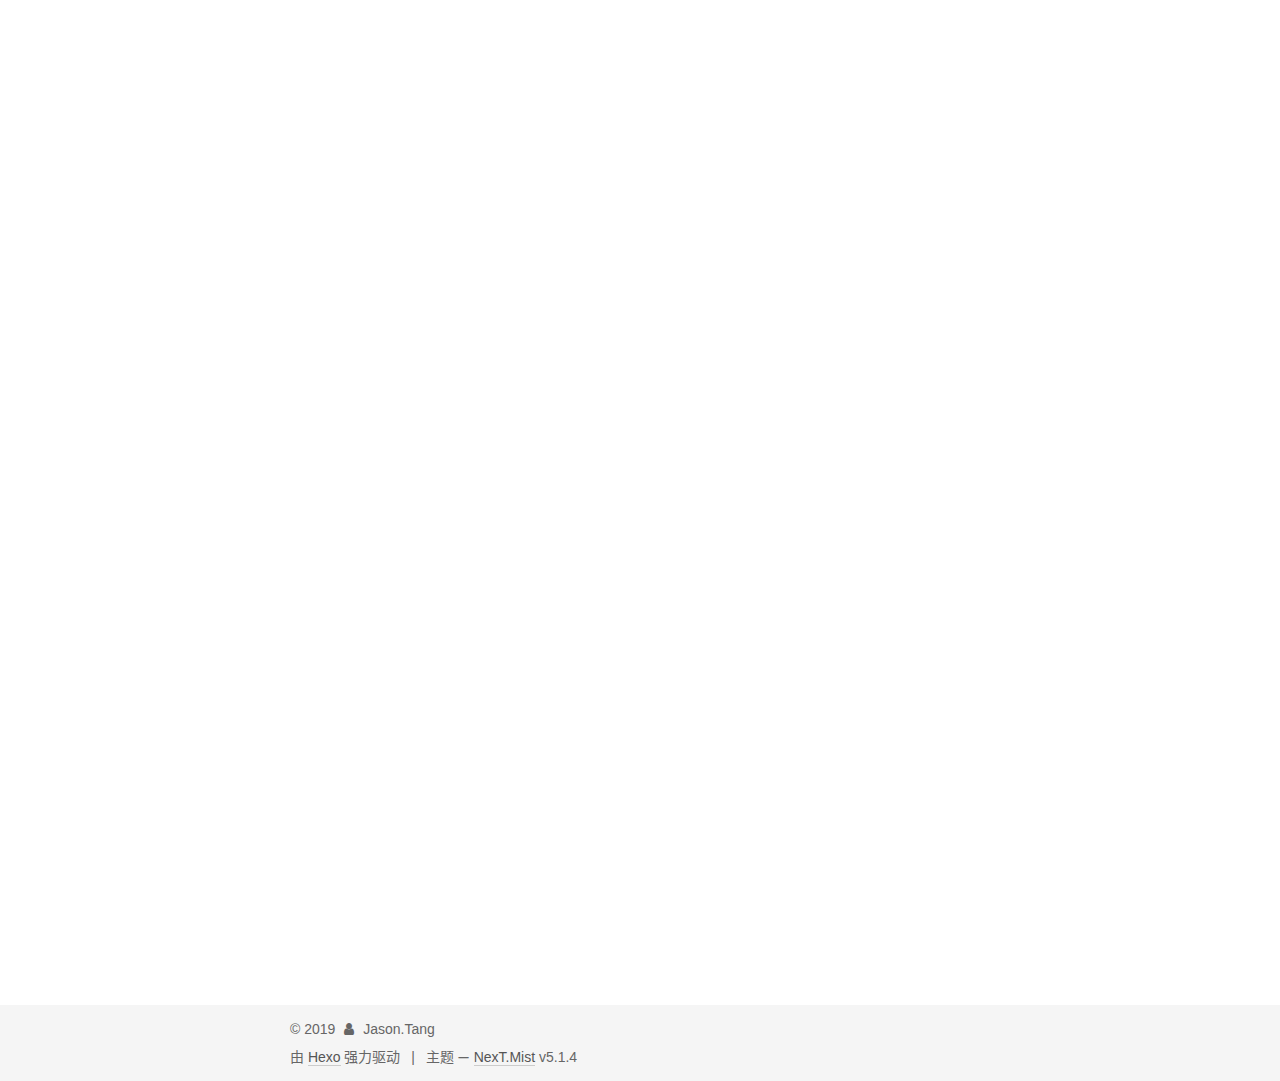
<file: 2019/06/06/copy-data/index.html>
<!DOCTYPE html>



  


<html class="theme-next mist use-motion" lang="zh-Hans">
<head><meta name="generator" content="Hexo 3.8.0">
  <meta charset="UTF-8">
<meta http-equiv="X-UA-Compatible" content="IE=edge">
<meta name="viewport" content="width=device-width, initial-scale=1, maximum-scale=1">
<meta name="theme-color" content="#222">



  
  
    
    
  <script src="/lib/pace/pace.min.js?v=1.0.2"></script>
  <link href="/lib/pace/pace-theme-minimal.min.css?v=1.0.2" rel="stylesheet">




  
  
  <link rel="stylesheet" media="all" href="/lib/Han/dist/han.min.css?v=3.3">




<meta http-equiv="Cache-Control" content="no-transform">
<meta http-equiv="Cache-Control" content="no-siteapp">
















  
  
  <link href="/lib/fancybox/source/jquery.fancybox.css?v=2.1.5" rel="stylesheet" type="text/css">







<link href="/lib/font-awesome/css/font-awesome.min.css?v=4.6.2" rel="stylesheet" type="text/css">

<link href="/css/main.css?v=5.1.4" rel="stylesheet" type="text/css">


  <link rel="apple-touch-icon" sizes="180x180" href="/images/apple-touch-icon-next.png?v=5.1.4">


  <link rel="icon" type="image/png" sizes="32x32" href="/images/favicon-32x32-next.png?v=5.1.4">


  <link rel="icon" type="image/png" sizes="16x16" href="/images/favicon-16x16-next.png?v=5.1.4">


  <link rel="mask-icon" href="/images/logo.svg?v=5.1.4" color="#222">





  <meta name="keywords" content="前端,JS,">










<meta name="description" content="原文地址： lewis1990@amoy 基于promise用于浏览器和node.js的http客户端 特点 支持浏览器和node.js 支持promise 能拦截请求和响应 能转换请求和响应数据 能取消请求 自动转换JSON数据 浏览器端支持防止CSRF(跨站请求伪造)安装  npm安装 1$ npm install axios  bower安装 1$ bower install axios">
<meta name="keywords" content="前端,JS">
<meta property="og:type" content="article">
<meta property="og:title" content="axios中文文档">
<meta property="og:url" content="http://tangjixing.com/2019/06/06/copy-data/index.html">
<meta property="og:site_name" content="Jason的博客">
<meta property="og:description" content="原文地址： lewis1990@amoy 基于promise用于浏览器和node.js的http客户端 特点 支持浏览器和node.js 支持promise 能拦截请求和响应 能转换请求和响应数据 能取消请求 自动转换JSON数据 浏览器端支持防止CSRF(跨站请求伪造)安装  npm安装 1$ npm install axios  bower安装 1$ bower install axios">
<meta property="og:locale" content="zh-Hans">
<meta property="og:updated_time" content="2019-06-07T15:16:54.903Z">
<meta name="twitter:card" content="summary">
<meta name="twitter:title" content="axios中文文档">
<meta name="twitter:description" content="原文地址： lewis1990@amoy 基于promise用于浏览器和node.js的http客户端 特点 支持浏览器和node.js 支持promise 能拦截请求和响应 能转换请求和响应数据 能取消请求 自动转换JSON数据 浏览器端支持防止CSRF(跨站请求伪造)安装  npm安装 1$ npm install axios  bower安装 1$ bower install axios">



<script type="text/javascript" id="hexo.configurations">
  var NexT = window.NexT || {};
  var CONFIG = {
    root: '/',
    scheme: 'Mist',
    version: '5.1.4',
    sidebar: {"position":"left","display":"post","offset":12,"b2t":false,"scrollpercent":false,"onmobile":false},
    fancybox: true,
    tabs: true,
    motion: {"enable":true,"async":false,"transition":{"post_block":"fadeIn","post_header":"slideDownIn","post_body":"slideDownIn","coll_header":"slideLeftIn","sidebar":"slideUpIn"}},
    duoshuo: {
      userId: '0',
      author: '博主'
    },
    algolia: {
      applicationID: '',
      apiKey: '',
      indexName: '',
      hits: {"per_page":10},
      labels: {"input_placeholder":"Search for Posts","hits_empty":"We didn't find any results for the search: ${query}","hits_stats":"${hits} results found in ${time} ms"}
    }
  };
</script>



  <link rel="canonical" href="http://tangjixing.com/2019/06/06/copy-data/">





  <title>axios中文文档 | Jason的博客</title>
  








</head>

<body itemscope itemtype="http://schema.org/WebPage" lang="zh-Hans">

  
  
    
  

  <div class="container sidebar-position-left page-post-detail">
    <div class="headband"></div>

    <header id="header" class="header" itemscope itemtype="http://schema.org/WPHeader">
      <div class="header-inner"><div class="site-brand-wrapper">
  <div class="site-meta ">
    

    <div class="custom-logo-site-title">
      <a href="/" class="brand" rel="start">
        <span class="logo-line-before"><i></i></span>
        <span class="site-title">Jason的博客</span>
        <span class="logo-line-after"><i></i></span>
      </a>
    </div>
      
        <h1 class="site-subtitle" itemprop="description"></h1>
      
  </div>

  <div class="site-nav-toggle">
    <button>
      <span class="btn-bar"></span>
      <span class="btn-bar"></span>
      <span class="btn-bar"></span>
    </button>
  </div>
</div>

<nav class="site-nav">
  

  
    <ul id="menu" class="menu">
      
        
        <li class="menu-item menu-item-home">
          <a href="/" rel="section">
            
              <i class="menu-item-icon fa fa-fw fa-home"></i> <br>
            
            首页
          </a>
        </li>
      
        
        <li class="menu-item menu-item-about">
          <a href="/about/" rel="section">
            
              <i class="menu-item-icon fa fa-fw fa-user"></i> <br>
            
            关于
          </a>
        </li>
      
        
        <li class="menu-item menu-item-tags">
          <a href="/tags/" rel="section">
            
              <i class="menu-item-icon fa fa-fw fa-tags"></i> <br>
            
            标签
          </a>
        </li>
      
        
        <li class="menu-item menu-item-categories">
          <a href="/categories/" rel="section">
            
              <i class="menu-item-icon fa fa-fw fa-th"></i> <br>
            
            分类
          </a>
        </li>
      
        
        <li class="menu-item menu-item-archives">
          <a href="/archives/" rel="section">
            
              <i class="menu-item-icon fa fa-fw fa-archive"></i> <br>
            
            归档
          </a>
        </li>
      

      
        <li class="menu-item menu-item-search">
          
            <a href="javascript:;" class="popup-trigger">
          
            
              <i class="menu-item-icon fa fa-search fa-fw"></i> <br>
            
            搜索
          </a>
        </li>
      
    </ul>
  

  
    <div class="site-search">
      
  <div class="popup search-popup local-search-popup">
  <div class="local-search-header clearfix">
    <span class="search-icon">
      <i class="fa fa-search"></i>
    </span>
    <span class="popup-btn-close">
      <i class="fa fa-times-circle"></i>
    </span>
    <div class="local-search-input-wrapper">
      <input autocomplete="off" placeholder="搜索..." spellcheck="false" type="text" id="local-search-input">
    </div>
  </div>
  <div id="local-search-result"></div>
</div>



    </div>
  
</nav>



 </div>
    </header>

    <main id="main" class="main">
      <div class="main-inner">
        <div class="content-wrap">
          <div id="content" class="content">
            

  <div id="posts" class="posts-expand">
    

  

  
  
  

  <article class="post post-type-normal" itemscope itemtype="http://schema.org/Article">
  
  
  
  <div class="post-block">
    <link itemprop="mainEntityOfPage" href="http://tangjixing.com/2019/06/06/copy-data/">

    <span hidden itemprop="author" itemscope itemtype="http://schema.org/Person">
      <meta itemprop="name" content="Jason.Tang">
      <meta itemprop="description" content>
      <meta itemprop="image" content="/images/avatar.gif">
    </span>

    <span hidden itemprop="publisher" itemscope itemtype="http://schema.org/Organization">
      <meta itemprop="name" content="Jason的博客">
    </span>

    
      <header class="post-header">

        
        
          <h2 class="post-title" itemprop="name headline">axios中文文档</h2>
        

        <div class="post-meta">
          <span class="post-time">
            
              <span class="post-meta-item-icon">
                <i class="fa fa-calendar-o"></i>
              </span>
              
                <span class="post-meta-item-text">发表于</span>
              
              <time title="创建于" itemprop="dateCreated datePublished" datetime="2019-06-06T21:55:48+08:00">
                2019-06-06
              </time>
            

            

            
          </span>

          
            <span class="post-category">
            
              <span class="post-meta-divider">|</span>
            
              <span class="post-meta-item-icon">
                <i class="fa fa-folder-o"></i>
              </span>
              
                <span class="post-meta-item-text">分类于</span>
              
              
                <span itemprop="about" itemscope itemtype="http://schema.org/Thing">
                  <a href="/categories/收藏/" itemprop="url" rel="index">
                    <span itemprop="name">收藏</span>
                  </a>
                </span>

                
                
              
            </span>
          

          
            
          

          
          

          

          

          

        </div>
      </header>
    

    
    
    
    <div class="post-body han-init-context" itemprop="articleBody">

      
      

      
        <p>原文地址： <a href="https://link.jianshu.com?t=http%3A%2F%2Fblog.lee-cloud.xyz%2Fpost%2F1%2FAxios-zhong-wen-wen-dang" target="_blank" rel="noopener">lewis1990@amoy</a></p>
<p>基于promise用于浏览器和node.js的http客户端</p>
<h2 id="特点"><a href="#特点" class="headerlink" title="特点"></a>特点</h2><ul>
<li>支持浏览器和node.js</li>
<li>支持promise</li>
<li>能拦截请求和响应</li>
<li>能转换请求和响应数据</li>
<li>能取消请求</li>
<li>自动转换JSON数据</li>
<li>浏览器端支持防止CSRF(跨站请求伪造)<h2 id="安装"><a href="#安装" class="headerlink" title="安装"></a>安装</h2></li>
</ul>
<p>npm安装</p>
<figure class="highlight plain"><table><tr><td class="gutter"><pre><span class="line">1</span><br></pre></td><td class="code"><pre><span class="line">$ npm install axios</span><br></pre></td></tr></table></figure>

<p>bower安装</p>
<figure class="highlight plain"><table><tr><td class="gutter"><pre><span class="line">1</span><br></pre></td><td class="code"><pre><span class="line">$ bower install axios</span><br></pre></td></tr></table></figure>

<p>通过cdn引入</p>
<figure class="highlight plain"><table><tr><td class="gutter"><pre><span class="line">1</span><br></pre></td><td class="code"><pre><span class="line">&lt;script src=&quot;https://unpkg.com/axios/dist/axios.min.js&quot;&gt;&lt;/script&gt;</span><br></pre></td></tr></table></figure>

<h2 id="例子"><a href="#例子" class="headerlink" title="例子"></a>例子</h2><p>发起一个 <code>GET</code> 请求</p>
<figure class="highlight plain"><table><tr><td class="gutter"><pre><span class="line">1</span><br><span class="line">2</span><br><span class="line">3</span><br><span class="line">4</span><br><span class="line">5</span><br><span class="line">6</span><br><span class="line">7</span><br><span class="line">8</span><br><span class="line">9</span><br><span class="line">10</span><br><span class="line">11</span><br><span class="line">12</span><br><span class="line">13</span><br><span class="line">14</span><br><span class="line">15</span><br><span class="line">16</span><br><span class="line">17</span><br><span class="line">18</span><br><span class="line">19</span><br><span class="line">20</span><br><span class="line">21</span><br></pre></td><td class="code"><pre><span class="line">// Make a request for a user with a given ID</span><br><span class="line">axios.get(&apos;/user?ID=12345&apos;)</span><br><span class="line">  .then(function (response) &#123;</span><br><span class="line">    console.log(response);</span><br><span class="line">  &#125;)</span><br><span class="line">  .catch(function (error) &#123;</span><br><span class="line">    console.log(error);</span><br><span class="line">  &#125;);</span><br><span class="line"></span><br><span class="line">// Optionally the request above could also be done as</span><br><span class="line">axios.get(&apos;/user&apos;, &#123;</span><br><span class="line">    params: &#123;</span><br><span class="line">      ID: 12345</span><br><span class="line">    &#125;</span><br><span class="line">  &#125;)</span><br><span class="line">  .then(function (response) &#123;</span><br><span class="line">    console.log(response);</span><br><span class="line">  &#125;)</span><br><span class="line">  .catch(function (error) &#123;</span><br><span class="line">    console.log(error);</span><br><span class="line">  &#125;);</span><br></pre></td></tr></table></figure>

<p>发起一个 <code>POST</code> 请求</p>
<figure class="highlight plain"><table><tr><td class="gutter"><pre><span class="line">1</span><br><span class="line">2</span><br><span class="line">3</span><br><span class="line">4</span><br><span class="line">5</span><br><span class="line">6</span><br><span class="line">7</span><br><span class="line">8</span><br><span class="line">9</span><br><span class="line">10</span><br></pre></td><td class="code"><pre><span class="line">axios.post(&apos;/user&apos;, &#123;</span><br><span class="line">    firstName: &apos;Fred&apos;,</span><br><span class="line">    lastName: &apos;Flintstone&apos;</span><br><span class="line">  &#125;)</span><br><span class="line">  .then(function (response) &#123;</span><br><span class="line">    console.log(response);</span><br><span class="line">  &#125;)</span><br><span class="line">  .catch(function (error) &#123;</span><br><span class="line">    console.log(error);</span><br><span class="line">  &#125;);</span><br></pre></td></tr></table></figure>

<p>同时发起多个请求</p>
<figure class="highlight plain"><table><tr><td class="gutter"><pre><span class="line">1</span><br><span class="line">2</span><br><span class="line">3</span><br><span class="line">4</span><br><span class="line">5</span><br><span class="line">6</span><br><span class="line">7</span><br><span class="line">8</span><br><span class="line">9</span><br><span class="line">10</span><br><span class="line">11</span><br><span class="line">12</span><br></pre></td><td class="code"><pre><span class="line">function getUserAccount() &#123;</span><br><span class="line">  return axios.get(&apos;/user/12345&apos;);</span><br><span class="line">&#125;</span><br><span class="line"></span><br><span class="line">function getUserPermissions() &#123;</span><br><span class="line">  return axios.get(&apos;/user/12345/permissions&apos;);</span><br><span class="line">&#125;</span><br><span class="line"></span><br><span class="line">axios.all([getUserAccount(), getUserPermissions()])</span><br><span class="line">  .then(axios.spread(function (acct, perms) &#123;</span><br><span class="line">    // Both requests are now complete</span><br><span class="line">  &#125;));</span><br></pre></td></tr></table></figure>

<h2 id="axios-api"><a href="#axios-api" class="headerlink" title="axios api"></a>axios api</h2><p>可以通过导入相关配置发起请求</p>
<h4 id="axios-config"><a href="#axios-config" class="headerlink" title="axios(config)"></a>axios(config)</h4><figure class="highlight plain"><table><tr><td class="gutter"><pre><span class="line">1</span><br><span class="line">2</span><br><span class="line">3</span><br><span class="line">4</span><br><span class="line">5</span><br><span class="line">6</span><br><span class="line">7</span><br><span class="line">8</span><br><span class="line">9</span><br></pre></td><td class="code"><pre><span class="line">// 发起一个POST请求</span><br><span class="line">axios(&#123;</span><br><span class="line">  method: &apos;post&apos;,</span><br><span class="line">  url: &apos;/user/12345&apos;,</span><br><span class="line">  data: &#123;</span><br><span class="line">    firstName: &apos;Fred&apos;,</span><br><span class="line">    lastName: &apos;Flintstone&apos;</span><br><span class="line">  &#125;</span><br><span class="line">&#125;);</span><br></pre></td></tr></table></figure>

<figure class="highlight plain"><table><tr><td class="gutter"><pre><span class="line">1</span><br><span class="line">2</span><br><span class="line">3</span><br><span class="line">4</span><br><span class="line">5</span><br><span class="line">6</span><br><span class="line">7</span><br><span class="line">8</span><br><span class="line">9</span><br></pre></td><td class="code"><pre><span class="line">// 获取远程图片</span><br><span class="line">axios(&#123;</span><br><span class="line">  method:&apos;get&apos;,</span><br><span class="line">  url:&apos;http://bit.ly/2mTM3nY&apos;,</span><br><span class="line">  responseType:&apos;stream&apos;</span><br><span class="line">&#125;)</span><br><span class="line">  .then(function(response) &#123;</span><br><span class="line">  response.data.pipe(fs.createWriteStream(&apos;ada_lovelace.jpg&apos;))</span><br><span class="line">&#125;);</span><br></pre></td></tr></table></figure>

<h4 id="axios-url-config"><a href="#axios-url-config" class="headerlink" title="axios(url[, config])"></a>axios(url[, config])</h4><figure class="highlight plain"><table><tr><td class="gutter"><pre><span class="line">1</span><br><span class="line">2</span><br></pre></td><td class="code"><pre><span class="line">// 发起一个GET请求（GET是默认的请求方法）</span><br><span class="line">axios(&apos;/user/12345&apos;);</span><br></pre></td></tr></table></figure>

<h3 id="请求方法别名"><a href="#请求方法别名" class="headerlink" title="请求方法别名"></a>请求方法别名</h3><p>为了方便我们为所有支持的请求方法均提供了别名。</p>
<h5 id="axios-request-config"><a href="#axios-request-config" class="headerlink" title="axios.request(config)"></a>axios.request(config)</h5><h5 id="axios-get-url-config"><a href="#axios-get-url-config" class="headerlink" title="axios.get(url[, config])"></a>axios.get(url[, config])</h5><h5 id="axios-delete-url-config"><a href="#axios-delete-url-config" class="headerlink" title="axios.delete(url[, config])"></a>axios.delete(url[, config])</h5><h5 id="axios-head-url-config"><a href="#axios-head-url-config" class="headerlink" title="axios.head(url[, config])"></a>axios.head(url[, config])</h5><h5 id="axios-options-url-config"><a href="#axios-options-url-config" class="headerlink" title="axios.options(url[, config])"></a>axios.options(url[, config])</h5><h5 id="axios-post-url-data-config"><a href="#axios-post-url-data-config" class="headerlink" title="axios.post(url[, data[, config]])"></a>axios.post(url[, data[, config]])</h5><h5 id="axios-put-url-data-config"><a href="#axios-put-url-data-config" class="headerlink" title="axios.put(url[, data[, config]])"></a>axios.put(url[, data[, config]])</h5><h5 id="axios-patch-url-data-config"><a href="#axios-patch-url-data-config" class="headerlink" title="axios.patch(url[, data[, config]])"></a>axios.patch(url[, data[, config]])</h5><h6 id="注释"><a href="#注释" class="headerlink" title="注释"></a>注释</h6><p>当使用以上别名方法时， <code>url</code> ， <code>method</code> 和 <code>data</code> 等属性不用在config重复声明。</p>
<h3 id="同时发生的请求"><a href="#同时发生的请求" class="headerlink" title="同时发生的请求"></a>同时发生的请求</h3><p>一下两个用来处理同时发生多个请求的辅助函数</p>
<h5 id="axios-all-iterable"><a href="#axios-all-iterable" class="headerlink" title="axios.all(iterable)"></a>axios.all(iterable)</h5><h5 id="axios-spread-callback"><a href="#axios-spread-callback" class="headerlink" title="axios.spread(callback)"></a>axios.spread(callback)</h5><h3 id="创建一个实例"><a href="#创建一个实例" class="headerlink" title="创建一个实例"></a>创建一个实例</h3><p>你可以创建一个拥有通用配置的axios实例</p>
<h4 id="axios-creat-config"><a href="#axios-creat-config" class="headerlink" title="axios.creat([config])"></a>axios.creat([config])</h4><figure class="highlight plain"><table><tr><td class="gutter"><pre><span class="line">1</span><br><span class="line">2</span><br><span class="line">3</span><br><span class="line">4</span><br><span class="line">5</span><br></pre></td><td class="code"><pre><span class="line">var instance = axios.create(&#123;</span><br><span class="line">  baseURL: &apos;https://some-domain.com/api/&apos;,</span><br><span class="line">  timeout: 1000,</span><br><span class="line">  headers: &#123;&apos;X-Custom-Header&apos;: &apos;foobar&apos;&#125;</span><br><span class="line">&#125;);</span><br></pre></td></tr></table></figure>

<h3 id="实例的方法"><a href="#实例的方法" class="headerlink" title="实例的方法"></a>实例的方法</h3><p>以下是所有可用的实例方法，额外声明的配置将与实例配置合并</p>
<h5 id="axios-request-config-1"><a href="#axios-request-config-1" class="headerlink" title="axios#request(config)"></a>axios#request(config)</h5><h5 id="axios-get-url-config-1"><a href="#axios-get-url-config-1" class="headerlink" title="axios#get(url[, config])"></a>axios#get(url[, config])</h5><h5 id="axios-delete-url-config-1"><a href="#axios-delete-url-config-1" class="headerlink" title="axios#delete(url[, config])"></a>axios#delete(url[, config])</h5><h5 id="axios-head-url-config-1"><a href="#axios-head-url-config-1" class="headerlink" title="axios#head(url[, config])"></a>axios#head(url[, config])</h5><h5 id="axios-options-url-config-1"><a href="#axios-options-url-config-1" class="headerlink" title="axios#options(url[, config])"></a>axios#options(url[, config])</h5><h5 id="axios-post-url-data-config-1"><a href="#axios-post-url-data-config-1" class="headerlink" title="axios#post(url[, data[, config]])"></a>axios#post(url[, data[, config]])</h5><h5 id="axios-put-url-data-config-1"><a href="#axios-put-url-data-config-1" class="headerlink" title="axios#put(url[, data[, config]])"></a>axios#put(url[, data[, config]])</h5><h5 id="axios-patch-url-data-config-1"><a href="#axios-patch-url-data-config-1" class="headerlink" title="axios#patch(url[, data[, config]])"></a>axios#patch(url[, data[, config]])</h5><h2 id="请求配置"><a href="#请求配置" class="headerlink" title="请求配置"></a>请求配置</h2><p>下面是所有可用的请求配置项，只有 <code>url</code> 是必填，默认的请求方法是 <code>GET</code> ，如果没有指定请求方法的话。</p>
<figure class="highlight plain"><table><tr><td class="gutter"><pre><span class="line">1</span><br><span class="line">2</span><br><span class="line">3</span><br><span class="line">4</span><br><span class="line">5</span><br><span class="line">6</span><br><span class="line">7</span><br><span class="line">8</span><br><span class="line">9</span><br><span class="line">10</span><br><span class="line">11</span><br><span class="line">12</span><br><span class="line">13</span><br><span class="line">14</span><br><span class="line">15</span><br><span class="line">16</span><br><span class="line">17</span><br><span class="line">18</span><br><span class="line">19</span><br><span class="line">20</span><br><span class="line">21</span><br><span class="line">22</span><br><span class="line">23</span><br><span class="line">24</span><br><span class="line">25</span><br><span class="line">26</span><br><span class="line">27</span><br><span class="line">28</span><br><span class="line">29</span><br><span class="line">30</span><br><span class="line">31</span><br><span class="line">32</span><br><span class="line">33</span><br><span class="line">34</span><br><span class="line">35</span><br><span class="line">36</span><br><span class="line">37</span><br><span class="line">38</span><br><span class="line">39</span><br><span class="line">40</span><br><span class="line">41</span><br><span class="line">42</span><br><span class="line">43</span><br><span class="line">44</span><br><span class="line">45</span><br><span class="line">46</span><br><span class="line">47</span><br><span class="line">48</span><br><span class="line">49</span><br><span class="line">50</span><br><span class="line">51</span><br><span class="line">52</span><br><span class="line">53</span><br><span class="line">54</span><br><span class="line">55</span><br><span class="line">56</span><br><span class="line">57</span><br><span class="line">58</span><br><span class="line">59</span><br><span class="line">60</span><br><span class="line">61</span><br><span class="line">62</span><br><span class="line">63</span><br><span class="line">64</span><br><span class="line">65</span><br><span class="line">66</span><br><span class="line">67</span><br><span class="line">68</span><br><span class="line">69</span><br><span class="line">70</span><br><span class="line">71</span><br><span class="line">72</span><br><span class="line">73</span><br><span class="line">74</span><br><span class="line">75</span><br><span class="line">76</span><br><span class="line">77</span><br><span class="line">78</span><br><span class="line">79</span><br><span class="line">80</span><br><span class="line">81</span><br><span class="line">82</span><br><span class="line">83</span><br><span class="line">84</span><br><span class="line">85</span><br><span class="line">86</span><br><span class="line">87</span><br><span class="line">88</span><br><span class="line">89</span><br><span class="line">90</span><br><span class="line">91</span><br><span class="line">92</span><br><span class="line">93</span><br><span class="line">94</span><br><span class="line">95</span><br><span class="line">96</span><br><span class="line">97</span><br><span class="line">98</span><br><span class="line">99</span><br><span class="line">100</span><br><span class="line">101</span><br><span class="line">102</span><br><span class="line">103</span><br><span class="line">104</span><br><span class="line">105</span><br><span class="line">106</span><br><span class="line">107</span><br><span class="line">108</span><br><span class="line">109</span><br><span class="line">110</span><br><span class="line">111</span><br><span class="line">112</span><br><span class="line">113</span><br><span class="line">114</span><br><span class="line">115</span><br><span class="line">116</span><br><span class="line">117</span><br><span class="line">118</span><br><span class="line">119</span><br><span class="line">120</span><br><span class="line">121</span><br><span class="line">122</span><br><span class="line">123</span><br><span class="line">124</span><br><span class="line">125</span><br><span class="line">126</span><br><span class="line">127</span><br><span class="line">128</span><br><span class="line">129</span><br><span class="line">130</span><br><span class="line">131</span><br><span class="line">132</span><br><span class="line">133</span><br><span class="line">134</span><br><span class="line">135</span><br><span class="line">136</span><br><span class="line">137</span><br><span class="line">138</span><br></pre></td><td class="code"><pre><span class="line">&#123;</span><br><span class="line">  // `url` 是请求的接口地址</span><br><span class="line">  url: &apos;/user&apos;,</span><br><span class="line"></span><br><span class="line">  // `method` 是请求的方法</span><br><span class="line">  method: &apos;get&apos;, // 默认值</span><br><span class="line"></span><br><span class="line">  // 如果url不是绝对路径，那么会将baseURL和url拼接作为请求的接口地址</span><br><span class="line">  // 用来区分不同环境，建议使用</span><br><span class="line">  baseURL: &apos;https://some-domain.com/api/&apos;,</span><br><span class="line"></span><br><span class="line">  // 用于请求之前对请求数据进行操作</span><br><span class="line">  // 只用当请求方法为‘PUT’，‘POST’和‘PATCH’时可用</span><br><span class="line">  // 最后一个函数需return出相应数据</span><br><span class="line">  // 可以修改headers</span><br><span class="line">  transformRequest: [function (data, headers) &#123;</span><br><span class="line">    // 可以对data做任何操作</span><br><span class="line"></span><br><span class="line">    return data;</span><br><span class="line">  &#125;],</span><br><span class="line"></span><br><span class="line">  // 用于对相应数据进行处理</span><br><span class="line">  // 它会通过then或者catch</span><br><span class="line">  transformResponse: [function (data) &#123;</span><br><span class="line">    // 可以对data做任何操作</span><br><span class="line"></span><br><span class="line">    return data;</span><br><span class="line">  &#125;],</span><br><span class="line"></span><br><span class="line">  // `headers` are custom headers to be sent</span><br><span class="line">  headers: &#123;&apos;X-Requested-With&apos;: &apos;XMLHttpRequest&apos;&#125;,</span><br><span class="line"></span><br><span class="line">  // URL参数</span><br><span class="line">  // 必须是一个纯对象或者 URL参数对象</span><br><span class="line">  params: &#123;</span><br><span class="line">    ID: 12345</span><br><span class="line">  &#125;,</span><br><span class="line"></span><br><span class="line">  // 是一个可选的函数负责序列化`params`</span><br><span class="line">  // (e.g. https://www.npmjs.com/package/qs, http://api.jquery.com/jquery.param/)</span><br><span class="line">  paramsSerializer: function(params) &#123;</span><br><span class="line">    return Qs.stringify(params, &#123;arrayFormat: &apos;brackets&apos;&#125;)</span><br><span class="line">  &#125;,</span><br><span class="line"></span><br><span class="line">  // 请求体数据</span><br><span class="line">  // 只有当请求方法为&apos;PUT&apos;, &apos;POST&apos;,和&apos;PATCH&apos;时可用</span><br><span class="line">  // 当没有设置`transformRequest`时，必须是以下几种格式</span><br><span class="line">  // - string, plain object, ArrayBuffer, ArrayBufferView, URLSearchParams</span><br><span class="line">  // - Browser only: FormData, File, Blob</span><br><span class="line">  // - Node only: Stream, Buffer</span><br><span class="line">  data: &#123;</span><br><span class="line">    firstName: &apos;Fred&apos;</span><br><span class="line">  &#125;,</span><br><span class="line"></span><br><span class="line">  // 请求超时时间（毫秒）</span><br><span class="line">  timeout: 1000,</span><br><span class="line"></span><br><span class="line">  // 是否携带cookie信息</span><br><span class="line">  withCredentials: false, // default</span><br><span class="line"></span><br><span class="line">  // 统一处理request让测试更加容易</span><br><span class="line">  // 返回一个promise并提供一个可用的response</span><br><span class="line">  // 其实我并不知道这个是干嘛的！！！！</span><br><span class="line">  // (see lib/adapters/README.md).</span><br><span class="line">  adapter: function (config) &#123;</span><br><span class="line">    /* ... */</span><br><span class="line">  &#125;,</span><br><span class="line"></span><br><span class="line">  // `auth` indicates that HTTP Basic auth should be used, and supplies credentials.</span><br><span class="line">  // This will set an `Authorization` header, overwriting any existing</span><br><span class="line">  // `Authorization` custom headers you have set using `headers`.</span><br><span class="line">  auth: &#123;</span><br><span class="line">    username: &apos;janedoe&apos;,</span><br><span class="line">    password: &apos;s00pers3cret&apos;</span><br><span class="line">  &#125;,</span><br><span class="line"></span><br><span class="line">  // 响应格式</span><br><span class="line">  // 可选项 &apos;arraybuffer&apos;, &apos;blob&apos;, &apos;document&apos;, &apos;json&apos;, &apos;text&apos;, &apos;stream&apos;</span><br><span class="line">  responseType: &apos;json&apos;, // 默认值是json</span><br><span class="line"></span><br><span class="line">  // `xsrfCookieName` is the name of the cookie to use as a value for xsrf token</span><br><span class="line">  xsrfCookieName: &apos;XSRF-TOKEN&apos;, // default</span><br><span class="line"></span><br><span class="line">  // `xsrfHeaderName` is the name of the http header that carries the xsrf token value</span><br><span class="line">  xsrfHeaderName: &apos;X-XSRF-TOKEN&apos;, // default</span><br><span class="line"></span><br><span class="line">  // 处理上传进度事件</span><br><span class="line">  onUploadProgress: function (progressEvent) &#123;</span><br><span class="line">    // Do whatever you want with the native progress event</span><br><span class="line">  &#125;,</span><br><span class="line"></span><br><span class="line">  // 处理下载进度事件</span><br><span class="line">  onDownloadProgress: function (progressEvent) &#123;</span><br><span class="line">    // Do whatever you want with the native progress event</span><br><span class="line">  &#125;,</span><br><span class="line"></span><br><span class="line">  // 设置http响应内容的最大长度</span><br><span class="line">  maxContentLength: 2000,</span><br><span class="line"></span><br><span class="line">  // 定义可获得的http响应状态码</span><br><span class="line">  // return true、设置为null或者undefined，promise将resolved,否则将rejected</span><br><span class="line">  validateStatus: function (status) &#123;</span><br><span class="line">    return status &gt;= 200 &amp;&amp; status &lt; 300; // default</span><br><span class="line">  &#125;,</span><br><span class="line"></span><br><span class="line">  // `maxRedirects` defines the maximum number of redirects to follow in node.js.</span><br><span class="line">  // If set to 0, no redirects will be followed.</span><br><span class="line">  // 最大重定向次数？没用过不清楚</span><br><span class="line">  maxRedirects: 5, // default</span><br><span class="line"></span><br><span class="line">  // `httpAgent` and `httpsAgent` define a custom agent to be used when performing http</span><br><span class="line">  // and https requests, respectively, in node.js. This allows options to be added like</span><br><span class="line">  // `keepAlive` that are not enabled by default.</span><br><span class="line">  httpAgent: new http.Agent(&#123; keepAlive: true &#125;),</span><br><span class="line">  httpsAgent: new https.Agent(&#123; keepAlive: true &#125;),</span><br><span class="line"></span><br><span class="line">  // &apos;proxy&apos; defines the hostname and port of the proxy server</span><br><span class="line">  // Use `false` to disable proxies, ignoring environment variables.</span><br><span class="line">  // `auth` indicates that HTTP Basic auth should be used to connect to the proxy, and</span><br><span class="line">  // supplies credentials.</span><br><span class="line">  // This will set an `Proxy-Authorization` header, overwriting any existing</span><br><span class="line">  // `Proxy-Authorization` custom headers you have set using `headers`.</span><br><span class="line">  // 代理</span><br><span class="line">  proxy: &#123;</span><br><span class="line">    host: &apos;127.0.0.1&apos;,</span><br><span class="line">    port: 9000,</span><br><span class="line">    auth: &#123;</span><br><span class="line">      username: &apos;mikeymike&apos;,</span><br><span class="line">      password: &apos;rapunz3l&apos;</span><br><span class="line">    &#125;</span><br><span class="line">  &#125;,</span><br><span class="line"></span><br><span class="line">  // `cancelToken` specifies a cancel token that can be used to cancel the request</span><br><span class="line">  // (see Cancellation section below for details)</span><br><span class="line">  // 用于取消请求？又是一个不知道怎么用的配置项</span><br><span class="line">  cancelToken: new CancelToken(function (cancel) &#123;</span><br><span class="line">  &#125;)</span><br><span class="line">&#125;</span><br></pre></td></tr></table></figure>

<h3 id="响应组成"><a href="#响应组成" class="headerlink" title="响应组成"></a>响应组成</h3><p>response由以下几部分信息组成</p>
<figure class="highlight plain"><table><tr><td class="gutter"><pre><span class="line">1</span><br><span class="line">2</span><br><span class="line">3</span><br><span class="line">4</span><br><span class="line">5</span><br><span class="line">6</span><br><span class="line">7</span><br><span class="line">8</span><br><span class="line">9</span><br><span class="line">10</span><br><span class="line">11</span><br><span class="line">12</span><br><span class="line">13</span><br><span class="line">14</span><br><span class="line">15</span><br><span class="line">16</span><br><span class="line">17</span><br><span class="line">18</span><br><span class="line">19</span><br><span class="line">20</span><br></pre></td><td class="code"><pre><span class="line">&#123;</span><br><span class="line">  // 服务端返回的数据</span><br><span class="line">  data: &#123;&#125;,</span><br><span class="line"></span><br><span class="line">  // 服务端返回的状态码</span><br><span class="line">  status: 200,</span><br><span class="line"></span><br><span class="line">  // 服务端返回的状态信息</span><br><span class="line">  statusText: &apos;OK&apos;,</span><br><span class="line"></span><br><span class="line">  // 响应头</span><br><span class="line">  // 所有的响应头名称都是小写</span><br><span class="line">  headers: &#123;&#125;,</span><br><span class="line"></span><br><span class="line">  // axios请求配置</span><br><span class="line">  config: &#123;&#125;,</span><br><span class="line"></span><br><span class="line">  // 请求</span><br><span class="line">  request: &#123;&#125;</span><br><span class="line">&#125;</span><br></pre></td></tr></table></figure>

<p>用 <code>then</code> 接收以下响应信息</p>
<figure class="highlight plain"><table><tr><td class="gutter"><pre><span class="line">1</span><br><span class="line">2</span><br><span class="line">3</span><br><span class="line">4</span><br><span class="line">5</span><br><span class="line">6</span><br><span class="line">7</span><br><span class="line">8</span><br></pre></td><td class="code"><pre><span class="line">axios.get(&apos;/user/12345&apos;)</span><br><span class="line">  .then(function(response) &#123;</span><br><span class="line">    console.log(response.data);</span><br><span class="line">    console.log(response.status);</span><br><span class="line">    console.log(response.statusText);</span><br><span class="line">    console.log(response.headers);</span><br><span class="line">    console.log(response.config);</span><br><span class="line">  &#125;);</span><br></pre></td></tr></table></figure>

<h2 id="默认配置"><a href="#默认配置" class="headerlink" title="默认配置"></a>默认配置</h2><h3 id="全局修改axios默认配置"><a href="#全局修改axios默认配置" class="headerlink" title="全局修改axios默认配置"></a>全局修改axios默认配置</h3><figure class="highlight plain"><table><tr><td class="gutter"><pre><span class="line">1</span><br><span class="line">2</span><br><span class="line">3</span><br></pre></td><td class="code"><pre><span class="line">axios.defaults.baseURL = &apos;https://api.example.com&apos;;</span><br><span class="line">axios.defaults.headers.common[&apos;Authorization&apos;] = AUTH_TOKEN;</span><br><span class="line">axios.defaults.headers.post[&apos;Content-Type&apos;] = &apos;application/x-www-form-urlencoded&apos;;</span><br></pre></td></tr></table></figure>

<h3 id="实例默认配置"><a href="#实例默认配置" class="headerlink" title="实例默认配置"></a>实例默认配置</h3><figure class="highlight plain"><table><tr><td class="gutter"><pre><span class="line">1</span><br><span class="line">2</span><br><span class="line">3</span><br><span class="line">4</span><br><span class="line">5</span><br><span class="line">6</span><br><span class="line">7</span><br></pre></td><td class="code"><pre><span class="line">// 创建实例时修改配置</span><br><span class="line">var instance = axios.create(&#123;</span><br><span class="line">  baseURL: &apos;https://api.example.com&apos;</span><br><span class="line">&#125;);</span><br><span class="line"></span><br><span class="line">// 实例创建之后修改配置</span><br><span class="line">instance.defaults.headers.common[&apos;Authorization&apos;] = AUTH_TOKEN;</span><br></pre></td></tr></table></figure>

<h3 id="配置优先级"><a href="#配置优先级" class="headerlink" title="配置优先级"></a>配置优先级</h3><p>配置项通过一定的规则合并， <code>request config</code> &gt; <code>instance.defaults</code> &gt; <code>系统默认</code> ，优先级高的覆盖优先级低的。</p>
<figure class="highlight plain"><table><tr><td class="gutter"><pre><span class="line">1</span><br><span class="line">2</span><br><span class="line">3</span><br><span class="line">4</span><br><span class="line">5</span><br><span class="line">6</span><br><span class="line">7</span><br><span class="line">8</span><br><span class="line">9</span><br><span class="line">10</span><br></pre></td><td class="code"><pre><span class="line">// 创建一个实例，这时的超时时间为系统默认的 0</span><br><span class="line">var instance = axios.create();</span><br><span class="line"></span><br><span class="line">// 通过instance.defaults重新设置超时时间为2.5s，因为优先级比系统默认高</span><br><span class="line">instance.defaults.timeout = 2500;</span><br><span class="line"></span><br><span class="line">// 通过request config重新设置超时时间为5s，因为优先级比instance.defaults和系统默认都高</span><br><span class="line">instance.get(&apos;/longRequest&apos;, &#123;</span><br><span class="line">  timeout: 5000</span><br><span class="line">&#125;);</span><br></pre></td></tr></table></figure>

<h2 id="拦截器"><a href="#拦截器" class="headerlink" title="拦截器"></a>拦截器</h2><p>你可以在 <code>then</code> 和 <code>catch</code> 之前拦截请求和响应。</p>
<figure class="highlight plain"><table><tr><td class="gutter"><pre><span class="line">1</span><br><span class="line">2</span><br><span class="line">3</span><br><span class="line">4</span><br><span class="line">5</span><br><span class="line">6</span><br><span class="line">7</span><br><span class="line">8</span><br><span class="line">9</span><br><span class="line">10</span><br><span class="line">11</span><br><span class="line">12</span><br><span class="line">13</span><br><span class="line">14</span><br><span class="line">15</span><br><span class="line">16</span><br><span class="line">17</span><br></pre></td><td class="code"><pre><span class="line">// 添加一个请求拦截器</span><br><span class="line">axios.interceptors.request.use(function (config) &#123;</span><br><span class="line">    // Do something before request is sent</span><br><span class="line">    return config;</span><br><span class="line">  &#125;, function (error) &#123;</span><br><span class="line">    // Do something with request error</span><br><span class="line">    return Promise.reject(error);</span><br><span class="line">  &#125;);</span><br><span class="line"></span><br><span class="line">// 添加一个响应拦截器</span><br><span class="line">axios.interceptors.response.use(function (response) &#123;</span><br><span class="line">    // Do something with response data</span><br><span class="line">    return response;</span><br><span class="line">  &#125;, function (error) &#123;</span><br><span class="line">    // Do something with response error</span><br><span class="line">    return Promise.reject(error);</span><br><span class="line">  &#125;);</span><br></pre></td></tr></table></figure>

<p>如果之后想移除拦截器你可以这么做</p>
<figure class="highlight plain"><table><tr><td class="gutter"><pre><span class="line">1</span><br><span class="line">2</span><br></pre></td><td class="code"><pre><span class="line">var myInterceptor = axios.interceptors.request.use(function () &#123;/*...*/&#125;);</span><br><span class="line">axios.interceptors.request.eject(myInterceptor);</span><br></pre></td></tr></table></figure>

<p>你也可以为axios实例添加一个拦截器</p>
<figure class="highlight plain"><table><tr><td class="gutter"><pre><span class="line">1</span><br><span class="line">2</span><br></pre></td><td class="code"><pre><span class="line">var instance = axios.create();</span><br><span class="line">instance.interceptors.request.use(function () &#123;/*...*/&#125;);</span><br></pre></td></tr></table></figure>

<h2 id="错误处理"><a href="#错误处理" class="headerlink" title="错误处理"></a>错误处理</h2><figure class="highlight plain"><table><tr><td class="gutter"><pre><span class="line">1</span><br><span class="line">2</span><br><span class="line">3</span><br><span class="line">4</span><br><span class="line">5</span><br><span class="line">6</span><br><span class="line">7</span><br><span class="line">8</span><br><span class="line">9</span><br><span class="line">10</span><br><span class="line">11</span><br><span class="line">12</span><br><span class="line">13</span><br><span class="line">14</span><br><span class="line">15</span><br><span class="line">16</span><br></pre></td><td class="code"><pre><span class="line">axios.get(&apos;/user/12345&apos;)</span><br><span class="line">  .catch(function (error) &#123;</span><br><span class="line">    if (error.response) &#123;</span><br><span class="line">      // 发送请求后，服务端返回的响应码不是 2xx   </span><br><span class="line">      console.log(error.response.data);</span><br><span class="line">      console.log(error.response.status);</span><br><span class="line">      console.log(error.response.headers);</span><br><span class="line">    &#125; else if (error.request) &#123;</span><br><span class="line">      // 发送请求但是没有响应返回</span><br><span class="line">      console.log(error.request);</span><br><span class="line">    &#125; else &#123;</span><br><span class="line">      // 其他错误</span><br><span class="line">      console.log(&apos;Error&apos;, error.message);</span><br><span class="line">    &#125;</span><br><span class="line">    console.log(error.config);</span><br><span class="line">  &#125;);</span><br></pre></td></tr></table></figure>

<p>你可以用 <code>validateStatus</code> 定义一个http状态码返回的范围.</p>
<figure class="highlight plain"><table><tr><td class="gutter"><pre><span class="line">1</span><br><span class="line">2</span><br><span class="line">3</span><br><span class="line">4</span><br><span class="line">5</span><br></pre></td><td class="code"><pre><span class="line">axios.get(&apos;/user/12345&apos;, &#123;</span><br><span class="line">  validateStatus: function (status) &#123;</span><br><span class="line">    return status &lt; 500; // Reject only if the status code is greater than or equal to 500</span><br><span class="line">  &#125;</span><br><span class="line">&#125;)</span><br></pre></td></tr></table></figure>

<h2 id="取消请求"><a href="#取消请求" class="headerlink" title="取消请求"></a>取消请求</h2><p>你可以通过 <code>cancel token</code> 来取消一个请求</p>
<blockquote>
<p>The axios cancel token API is based on the withdrawn <a href="https://link.jianshu.com?t=https%3A%2F%2Fgithub.com%2Ftc39%2Fproposal-cancelable-promises" target="_blank" rel="noopener">cancelable promises proposal</a>.</p>
</blockquote>
<p>You can create a cancel token using the <code>CancelToken.source</code> factory as shown below:</p>
<figure class="highlight plain"><table><tr><td class="gutter"><pre><span class="line">1</span><br><span class="line">2</span><br><span class="line">3</span><br><span class="line">4</span><br><span class="line">5</span><br><span class="line">6</span><br><span class="line">7</span><br><span class="line">8</span><br><span class="line">9</span><br><span class="line">10</span><br><span class="line">11</span><br><span class="line">12</span><br><span class="line">13</span><br><span class="line">14</span><br><span class="line">15</span><br></pre></td><td class="code"><pre><span class="line">var CancelToken = axios.CancelToken;</span><br><span class="line">var source = CancelToken.source();</span><br><span class="line"></span><br><span class="line">axios.get(&apos;/user/12345&apos;, &#123;</span><br><span class="line">  cancelToken: source.token</span><br><span class="line">&#125;).catch(function(thrown) &#123;</span><br><span class="line">  if (axios.isCancel(thrown)) &#123;</span><br><span class="line">    console.log(&apos;Request canceled&apos;, thrown.message);</span><br><span class="line">  &#125; else &#123;</span><br><span class="line">    // handle error</span><br><span class="line">  &#125;</span><br><span class="line">&#125;);</span><br><span class="line"></span><br><span class="line">// cancel the request (the message parameter is optional)</span><br><span class="line">source.cancel(&apos;Operation canceled by the user.&apos;);</span><br></pre></td></tr></table></figure>

<p>You can also create a cancel token by passing an executor function to the <code>CancelToken</code> constructor:</p>
<figure class="highlight plain"><table><tr><td class="gutter"><pre><span class="line">1</span><br><span class="line">2</span><br><span class="line">3</span><br><span class="line">4</span><br><span class="line">5</span><br><span class="line">6</span><br><span class="line">7</span><br><span class="line">8</span><br><span class="line">9</span><br><span class="line">10</span><br><span class="line">11</span><br><span class="line">12</span><br></pre></td><td class="code"><pre><span class="line">var CancelToken = axios.CancelToken;</span><br><span class="line">var cancel;</span><br><span class="line"></span><br><span class="line">axios.get(&apos;/user/12345&apos;, &#123;</span><br><span class="line">  cancelToken: new CancelToken(function executor(c) &#123;</span><br><span class="line">    // An executor function receives a cancel function as a parameter</span><br><span class="line">    cancel = c;</span><br><span class="line">  &#125;)</span><br><span class="line">&#125;);</span><br><span class="line"></span><br><span class="line">// cancel the request</span><br><span class="line">cancel();</span><br></pre></td></tr></table></figure>

<blockquote>
<p>Note: you can cancel several requests with the same cancel token.</p>
</blockquote>
<h2 id="Using-application-x-www-form-urlencoded-format"><a href="#Using-application-x-www-form-urlencoded-format" class="headerlink" title="Using application/x-www-form-urlencoded format"></a>Using application/x-www-form-urlencoded format</h2><p>By default, axios serializes JavaScript objects to <code>JSON</code>. To send data in the <code>application/x-www-form-urlencoded</code> format instead, you can use one of the following options.</p>
<h3 id="Browser"><a href="#Browser" class="headerlink" title="Browser"></a>Browser</h3><p>In a browser, you can use the <a href="https://link.jianshu.com?t=https%3A%2F%2Fdeveloper.mozilla.org%2Fen-US%2Fdocs%2FWeb%2FAPI%2FURLSearchParams" target="_blank" rel="noopener">URLSearchParams</a> API as follows:</p>
<figure class="highlight plain"><table><tr><td class="gutter"><pre><span class="line">1</span><br><span class="line">2</span><br><span class="line">3</span><br><span class="line">4</span><br></pre></td><td class="code"><pre><span class="line">var params = new URLSearchParams();</span><br><span class="line">params.append(&apos;param1&apos;, &apos;value1&apos;);</span><br><span class="line">params.append(&apos;param2&apos;, &apos;value2&apos;);</span><br><span class="line">axios.post(&apos;/foo&apos;, params);</span><br></pre></td></tr></table></figure>

<blockquote>
<p>Note that <code>URLSearchParams</code> is not supported by all browsers (see <a href="https://link.jianshu.com?t=http%3A%2F%2Fwww.caniuse.com%2F%23feat%3Durlsearchparams" target="_blank" rel="noopener">caniuse.com</a> ), but there is a <a href="https://link.jianshu.com?t=https%3A%2F%2Fgithub.com%2FWebReflection%2Furl-search-params" target="_blank" rel="noopener">polyfill</a> available (make sure to polyfill the global environment).</p>
</blockquote>
<p>Alternatively, you can encode data using the <a href="https://link.jianshu.com?t=https%3A%2F%2Fgithub.com%2Fljharb%2Fqs" target="_blank" rel="noopener">qs</a> library:</p>
<figure class="highlight plain"><table><tr><td class="gutter"><pre><span class="line">1</span><br><span class="line">2</span><br></pre></td><td class="code"><pre><span class="line">var qs = require(&apos;qs&apos;);</span><br><span class="line">axios.post(&apos;/foo&apos;, qs.stringify(&#123; &apos;bar&apos;: 123 &#125;));</span><br></pre></td></tr></table></figure>

<h3 id="Node-js"><a href="#Node-js" class="headerlink" title="Node.js"></a>Node.js</h3><p>In node.js, you can use the <a href="https://link.jianshu.com?t=https%3A%2F%2Fnodejs.org%2Fapi%2Fquerystring.html" target="_blank" rel="noopener">querystring</a> module as follows:</p>
<figure class="highlight plain"><table><tr><td class="gutter"><pre><span class="line">1</span><br><span class="line">2</span><br></pre></td><td class="code"><pre><span class="line">var querystring = require(&apos;querystring&apos;);</span><br><span class="line">axios.post(&apos;http://something.com/&apos;, querystring.stringify(&#123; foo: &apos;bar&apos; &#125;));</span><br></pre></td></tr></table></figure>

<p>You can also use the <a href="https://link.jianshu.com?t=https%3A%2F%2Fgithub.com%2Fljharb%2Fqs" target="_blank" rel="noopener">qs</a> library.</p>
<h2 id="Semver"><a href="#Semver" class="headerlink" title="Semver"></a>Semver</h2><p>Until axios reaches a <code>1.0</code> release, breaking changes will be released with a new minor version. For example <code>0.5.1</code>, and <code>0.5.4</code> will have the same API, but <code>0.6.0</code> will have breaking changes.</p>
<h2 id="Promises"><a href="#Promises" class="headerlink" title="Promises"></a>Promises</h2><p>axios depends on a native ES6 Promise implementation to be <a href="https://link.jianshu.com?t=http%3A%2F%2Fcaniuse.com%2Fpromises" target="_blank" rel="noopener">supported</a>.
If your environment doesn’t support ES6 Promises, you can <a href="https://link.jianshu.com?t=https%3A%2F%2Fgithub.com%2Fjakearchibald%2Fes6-promise" target="_blank" rel="noopener">polyfill</a>.</p>
<h2 id="TypeScript"><a href="#TypeScript" class="headerlink" title="TypeScript"></a>TypeScript</h2><p>axios includes <a href="https://link.jianshu.com?t=http%3A%2F%2Ftypescriptlang.org" target="_blank" rel="noopener">TypeScript</a> definitions.</p>
<figure class="highlight plain"><table><tr><td class="gutter"><pre><span class="line">1</span><br><span class="line">2</span><br></pre></td><td class="code"><pre><span class="line">import axios from &apos;axios&apos;;</span><br><span class="line">axios.get(&apos;/user?ID=12345&apos;);</span><br></pre></td></tr></table></figure>

<h2 id="Resources"><a href="#Resources" class="headerlink" title="Resources"></a>Resources</h2><ul>
<li><a href="https://link.jianshu.com?t=https%3A%2F%2Fgithub.com%2Faxios%2Faxios%2Fblob%2Fmaster%2FCHANGELOG.md" target="_blank" rel="noopener">Changelog</a></li>
<li><a href="https://link.jianshu.com?t=https%3A%2F%2Fgithub.com%2Faxios%2Faxios%2Fblob%2Fmaster%2FUPGRADE_GUIDE.md" target="_blank" rel="noopener">Upgrade Guide</a></li>
<li><a href="https://link.jianshu.com?t=https%3A%2F%2Fgithub.com%2Faxios%2Faxios%2Fblob%2Fmaster%2FECOSYSTEM.md" target="_blank" rel="noopener">Ecosystem</a></li>
<li><a href="https://link.jianshu.com?t=https%3A%2F%2Fgithub.com%2Faxios%2Faxios%2Fblob%2Fmaster%2FCONTRIBUTING.md" target="_blank" rel="noopener">Contributing Guide</a></li>
<li><a href="https://link.jianshu.com?t=https%3A%2F%2Fgithub.com%2Faxios%2Faxios%2Fblob%2Fmaster%2FCODE_OF_CONDUCT.md" target="_blank" rel="noopener">Code of Conduct</a><h2 id="Credits"><a href="#Credits" class="headerlink" title="Credits"></a>Credits</h2></li>
</ul>
<p>axios is heavily inspired by the <a href="https://link.jianshu.com?t=https%3A%2F%2Fdocs.angularjs.org%2Fapi%2Fng%2Fservice%2F%2524http" target="_blank" rel="noopener">$http service</a> provided in <a href="https://link.jianshu.com?t=https%3A%2F%2Fangularjs.org%2F" target="_blank" rel="noopener">Angular</a>. Ultimately axios is an effort to provide a standalone <code>$http</code> -like service for use outside of Angular.</p>
<h2 id="License"><a href="#License" class="headerlink" title="License"></a>License</h2><p>MIT</p>
<p><a href="https://www.jianshu.com/p/7a9fbcbb1114" target="_blank" rel="noopener">axios中文文档</a></p>

      
    </div>
    
    
    

    

    

    

    <footer class="post-footer">
      
        <div class="post-tags">
          
            <a href="/tags/前端/" rel="tag"># 前端</a>
          
            <a href="/tags/JS/" rel="tag"># JS</a>
          
        </div>
      

      
      
        <div class="post-widgets">
        

        

        
          
          <div id="needsharebutton-postbottom">
            <span class="btn">
              <i class="fa fa-share-alt" aria-hidden="true"></i>
            </span>
          </div>
        
        </div>
      
      

      

      
      
    </footer>
  </div>
  
  
  
  </article>



    <div class="post-spread">
      
    </div>
  </div>


          </div>
          


          

  



        </div>
        
          
  
  <div class="sidebar-toggle">
    <div class="sidebar-toggle-line-wrap">
      <span class="sidebar-toggle-line sidebar-toggle-line-first"></span>
      <span class="sidebar-toggle-line sidebar-toggle-line-middle"></span>
      <span class="sidebar-toggle-line sidebar-toggle-line-last"></span>
    </div>
  </div>

  <aside id="sidebar" class="sidebar">
    
    <div class="sidebar-inner">

      

      
        <ul class="sidebar-nav motion-element">
          <li class="sidebar-nav-toc sidebar-nav-active" data-target="post-toc-wrap">
            文章目录
          </li>
          <li class="sidebar-nav-overview" data-target="site-overview-wrap">
            站点概览
          </li>
        </ul>
      

      <section class="site-overview-wrap sidebar-panel">
        <div class="site-overview">
          <div class="site-author motion-element" itemprop="author" itemscope itemtype="http://schema.org/Person">
            
              <p class="site-author-name" itemprop="name">Jason.Tang</p>
              <p class="site-description motion-element" itemprop="description"></p>
          </div>

          <nav class="site-state motion-element">

            
              <div class="site-state-item site-state-posts">
              
                <a href="/archives/">
              
                  <span class="site-state-item-count">1</span>
                  <span class="site-state-item-name">日志</span>
                </a>
              </div>
            

            
              
              
              <div class="site-state-item site-state-categories">
                <a href="/categories/index.html">
                  <span class="site-state-item-count">1</span>
                  <span class="site-state-item-name">分类</span>
                </a>
              </div>
            

            
              
              
              <div class="site-state-item site-state-tags">
                <a href="/tags/index.html">
                  <span class="site-state-item-count">4</span>
                  <span class="site-state-item-name">标签</span>
                </a>
              </div>
            

          </nav>

          

          
            <div class="links-of-author motion-element">
                
                  <span class="links-of-author-item">
                    <a href="https://github.com/jasontang1992" target="_blank" title="GitHub">
                      
                        <i class="fa fa-fw fa-github"></i>GitHub</a>
                  </span>
                
                  <span class="links-of-author-item">
                    <a href="mailto:jasontang1992@163.com" target="_blank" title="E-Mail">
                      
                        <i class="fa fa-fw fa-envelope"></i>E-Mail</a>
                  </span>
                
            </div>
          

          
          

          
          

          

        </div>
      </section>

      
      <!--noindex-->
        <section class="post-toc-wrap motion-element sidebar-panel sidebar-panel-active">
          <div class="post-toc">

            
              
            

            
              <div class="post-toc-content"><ol class="nav"><li class="nav-item nav-level-2"><a class="nav-link" href="#特点"><span class="nav-number">1.</span> <span class="nav-text">特点</span></a></li><li class="nav-item nav-level-2"><a class="nav-link" href="#安装"><span class="nav-number">2.</span> <span class="nav-text">安装</span></a></li><li class="nav-item nav-level-2"><a class="nav-link" href="#例子"><span class="nav-number">3.</span> <span class="nav-text">例子</span></a></li><li class="nav-item nav-level-2"><a class="nav-link" href="#axios-api"><span class="nav-number">4.</span> <span class="nav-text">axios api</span></a><ol class="nav-child"><li class="nav-item nav-level-4"><a class="nav-link" href="#axios-config"><span class="nav-number">4.0.1.</span> <span class="nav-text">axios(config)</span></a></li><li class="nav-item nav-level-4"><a class="nav-link" href="#axios-url-config"><span class="nav-number">4.0.2.</span> <span class="nav-text">axios(url[, config])</span></a></li></ol></li><li class="nav-item nav-level-3"><a class="nav-link" href="#请求方法别名"><span class="nav-number">4.1.</span> <span class="nav-text">请求方法别名</span></a><ol class="nav-child"><li class="nav-item nav-level-5"><a class="nav-link" href="#axios-request-config"><span class="nav-number">4.1.0.1.</span> <span class="nav-text">axios.request(config)</span></a></li><li class="nav-item nav-level-5"><a class="nav-link" href="#axios-get-url-config"><span class="nav-number">4.1.0.2.</span> <span class="nav-text">axios.get(url[, config])</span></a></li><li class="nav-item nav-level-5"><a class="nav-link" href="#axios-delete-url-config"><span class="nav-number">4.1.0.3.</span> <span class="nav-text">axios.delete(url[, config])</span></a></li><li class="nav-item nav-level-5"><a class="nav-link" href="#axios-head-url-config"><span class="nav-number">4.1.0.4.</span> <span class="nav-text">axios.head(url[, config])</span></a></li><li class="nav-item nav-level-5"><a class="nav-link" href="#axios-options-url-config"><span class="nav-number">4.1.0.5.</span> <span class="nav-text">axios.options(url[, config])</span></a></li><li class="nav-item nav-level-5"><a class="nav-link" href="#axios-post-url-data-config"><span class="nav-number">4.1.0.6.</span> <span class="nav-text">axios.post(url[, data[, config]])</span></a></li><li class="nav-item nav-level-5"><a class="nav-link" href="#axios-put-url-data-config"><span class="nav-number">4.1.0.7.</span> <span class="nav-text">axios.put(url[, data[, config]])</span></a></li><li class="nav-item nav-level-5"><a class="nav-link" href="#axios-patch-url-data-config"><span class="nav-number">4.1.0.8.</span> <span class="nav-text">axios.patch(url[, data[, config]])</span></a><ol class="nav-child"><li class="nav-item nav-level-6"><a class="nav-link" href="#注释"><span class="nav-number">4.1.0.8.1.</span> <span class="nav-text">注释</span></a></li></ol></li></ol></li></ol><li class="nav-item nav-level-3"><a class="nav-link" href="#同时发生的请求"><span class="nav-number">4.2.</span> <span class="nav-text">同时发生的请求</span></a><ol class="nav-child"><li class="nav-item nav-level-5"><a class="nav-link" href="#axios-all-iterable"><span class="nav-number">4.2.0.1.</span> <span class="nav-text">axios.all(iterable)</span></a></li><li class="nav-item nav-level-5"><a class="nav-link" href="#axios-spread-callback"><span class="nav-number">4.2.0.2.</span> <span class="nav-text">axios.spread(callback)</span></a></li></ol></li><li class="nav-item nav-level-3"><a class="nav-link" href="#创建一个实例"><span class="nav-number">4.3.</span> <span class="nav-text">创建一个实例</span></a><ol class="nav-child"><li class="nav-item nav-level-4"><a class="nav-link" href="#axios-creat-config"><span class="nav-number">4.3.1.</span> <span class="nav-text">axios.creat([config])</span></a></li></ol></li><li class="nav-item nav-level-3"><a class="nav-link" href="#实例的方法"><span class="nav-number">4.4.</span> <span class="nav-text">实例的方法</span></a><ol class="nav-child"><li class="nav-item nav-level-5"><a class="nav-link" href="#axios-request-config-1"><span class="nav-number">4.4.0.1.</span> <span class="nav-text">axios#request(config)</span></a></li><li class="nav-item nav-level-5"><a class="nav-link" href="#axios-get-url-config-1"><span class="nav-number">4.4.0.2.</span> <span class="nav-text">axios#get(url[, config])</span></a></li><li class="nav-item nav-level-5"><a class="nav-link" href="#axios-delete-url-config-1"><span class="nav-number">4.4.0.3.</span> <span class="nav-text">axios#delete(url[, config])</span></a></li><li class="nav-item nav-level-5"><a class="nav-link" href="#axios-head-url-config-1"><span class="nav-number">4.4.0.4.</span> <span class="nav-text">axios#head(url[, config])</span></a></li><li class="nav-item nav-level-5"><a class="nav-link" href="#axios-options-url-config-1"><span class="nav-number">4.4.0.5.</span> <span class="nav-text">axios#options(url[, config])</span></a></li><li class="nav-item nav-level-5"><a class="nav-link" href="#axios-post-url-data-config-1"><span class="nav-number">4.4.0.6.</span> <span class="nav-text">axios#post(url[, data[, config]])</span></a></li><li class="nav-item nav-level-5"><a class="nav-link" href="#axios-put-url-data-config-1"><span class="nav-number">4.4.0.7.</span> <span class="nav-text">axios#put(url[, data[, config]])</span></a></li><li class="nav-item nav-level-5"><a class="nav-link" href="#axios-patch-url-data-config-1"><span class="nav-number">4.4.0.8.</span> <span class="nav-text">axios#patch(url[, data[, config]])</span></a></li></ol></li><li class="nav-item nav-level-2"><a class="nav-link" href="#请求配置"><span class="nav-number">5.</span> <span class="nav-text">请求配置</span></a><ol class="nav-child"><li class="nav-item nav-level-3"><a class="nav-link" href="#响应组成"><span class="nav-number">5.1.</span> <span class="nav-text">响应组成</span></a></li></ol></li><li class="nav-item nav-level-2"><a class="nav-link" href="#默认配置"><span class="nav-number">6.</span> <span class="nav-text">默认配置</span></a><ol class="nav-child"><li class="nav-item nav-level-3"><a class="nav-link" href="#全局修改axios默认配置"><span class="nav-number">6.1.</span> <span class="nav-text">全局修改axios默认配置</span></a></li><li class="nav-item nav-level-3"><a class="nav-link" href="#实例默认配置"><span class="nav-number">6.2.</span> <span class="nav-text">实例默认配置</span></a></li><li class="nav-item nav-level-3"><a class="nav-link" href="#配置优先级"><span class="nav-number">6.3.</span> <span class="nav-text">配置优先级</span></a></li></ol></li><li class="nav-item nav-level-2"><a class="nav-link" href="#拦截器"><span class="nav-number">7.</span> <span class="nav-text">拦截器</span></a></li><li class="nav-item nav-level-2"><a class="nav-link" href="#错误处理"><span class="nav-number">8.</span> <span class="nav-text">错误处理</span></a></li><li class="nav-item nav-level-2"><a class="nav-link" href="#取消请求"><span class="nav-number">9.</span> <span class="nav-text">取消请求</span></a></li><li class="nav-item nav-level-2"><a class="nav-link" href="#Using-application-x-www-form-urlencoded-format"><span class="nav-number">10.</span> <span class="nav-text">Using application/x-www-form-urlencoded format</span></a><ol class="nav-child"><li class="nav-item nav-level-3"><a class="nav-link" href="#Browser"><span class="nav-number">10.1.</span> <span class="nav-text">Browser</span></a></li><li class="nav-item nav-level-3"><a class="nav-link" href="#Node-js"><span class="nav-number">10.2.</span> <span class="nav-text">Node.js</span></a></li></ol></li><li class="nav-item nav-level-2"><a class="nav-link" href="#Semver"><span class="nav-number">11.</span> <span class="nav-text">Semver</span></a></li><li class="nav-item nav-level-2"><a class="nav-link" href="#Promises"><span class="nav-number">12.</span> <span class="nav-text">Promises</span></a></li><li class="nav-item nav-level-2"><a class="nav-link" href="#TypeScript"><span class="nav-number">13.</span> <span class="nav-text">TypeScript</span></a></li><li class="nav-item nav-level-2"><a class="nav-link" href="#Resources"><span class="nav-number">14.</span> <span class="nav-text">Resources</span></a></li><li class="nav-item nav-level-2"><a class="nav-link" href="#Credits"><span class="nav-number">15.</span> <span class="nav-text">Credits</span></a></li><li class="nav-item nav-level-2"><a class="nav-link" href="#License"><span class="nav-number">16.</span> <span class="nav-text">License</span></a></li></div>
            

          </div>
        </section>
      <!--/noindex-->
      

      

    </div>
  </aside>


        
      </div>
    </main>

    <footer id="footer" class="footer">
      <div class="footer-inner">
        <div class="copyright">&copy; <span itemprop="copyrightYear">2019</span>
  <span class="with-love">
    <i class="fa fa-user"></i>
  </span>
  <span class="author" itemprop="copyrightHolder">Jason.Tang</span>

  
</div>


  <div class="powered-by">由 <a class="theme-link" target="_blank" href="https://hexo.io">Hexo</a> 强力驱动</div>



  <span class="post-meta-divider">|</span>



  <div class="theme-info">主题 &mdash; <a class="theme-link" target="_blank" href="https://github.com/iissnan/hexo-theme-next">NexT.Mist</a> v5.1.4</div>




        







        
      </div>
    </footer>

    
      <div class="back-to-top">
        <i class="fa fa-arrow-up"></i>
        
      </div>
    

    

  </div>

  

<script type="text/javascript">
  if (Object.prototype.toString.call(window.Promise) !== '[object Function]') {
    window.Promise = null;
  }
</script>









  




  
  









  
  
    <script type="text/javascript" src="/lib/jquery/index.js?v=2.1.3"></script>
  

  
  
    <script type="text/javascript" src="/lib/fastclick/lib/fastclick.min.js?v=1.0.6"></script>
  

  
  
    <script type="text/javascript" src="/lib/jquery_lazyload/jquery.lazyload.js?v=1.9.7"></script>
  

  
  
    <script type="text/javascript" src="/lib/velocity/velocity.min.js?v=1.2.1"></script>
  

  
  
    <script type="text/javascript" src="/lib/velocity/velocity.ui.min.js?v=1.2.1"></script>
  

  
  
    <script type="text/javascript" src="/lib/fancybox/source/jquery.fancybox.pack.js?v=2.1.5"></script>
  

  
  
    <script type="text/javascript" src="/lib/three/three.min.js"></script>
  

  
  
    <script type="text/javascript" src="/lib/three/three-waves.min.js"></script>
  


  


  <script type="text/javascript" src="/js/src/utils.js?v=5.1.4"></script>

  <script type="text/javascript" src="/js/src/motion.js?v=5.1.4"></script>



  
  

  
  <script type="text/javascript" src="/js/src/scrollspy.js?v=5.1.4"></script>
<script type="text/javascript" src="/js/src/post-details.js?v=5.1.4"></script>



  


  <script type="text/javascript" src="/js/src/bootstrap.js?v=5.1.4"></script>



  


  




	





  





  












  

  <script type="text/javascript">
    // Popup Window;
    var isfetched = false;
    var isXml = true;
    // Search DB path;
    var search_path = "search.xml";
    if (search_path.length === 0) {
      search_path = "search.xml";
    } else if (/json$/i.test(search_path)) {
      isXml = false;
    }
    var path = "/" + search_path;
    // monitor main search box;

    var onPopupClose = function (e) {
      $('.popup').hide();
      $('#local-search-input').val('');
      $('.search-result-list').remove();
      $('#no-result').remove();
      $(".local-search-pop-overlay").remove();
      $('body').css('overflow', '');
    }

    function proceedsearch() {
      $("body")
        .append('<div class="search-popup-overlay local-search-pop-overlay"></div>')
        .css('overflow', 'hidden');
      $('.search-popup-overlay').click(onPopupClose);
      $('.popup').toggle();
      var $localSearchInput = $('#local-search-input');
      $localSearchInput.attr("autocapitalize", "none");
      $localSearchInput.attr("autocorrect", "off");
      $localSearchInput.focus();
    }

    // search function;
    var searchFunc = function(path, search_id, content_id) {
      'use strict';

      // start loading animation
      $("body")
        .append('<div class="search-popup-overlay local-search-pop-overlay">' +
          '<div id="search-loading-icon">' +
          '<i class="fa fa-spinner fa-pulse fa-5x fa-fw"></i>' +
          '</div>' +
          '</div>')
        .css('overflow', 'hidden');
      $("#search-loading-icon").css('margin', '20% auto 0 auto').css('text-align', 'center');

      $.ajax({
        url: path,
        dataType: isXml ? "xml" : "json",
        async: true,
        success: function(res) {
          // get the contents from search data
          isfetched = true;
          $('.popup').detach().appendTo('.header-inner');
          var datas = isXml ? $("entry", res).map(function() {
            return {
              title: $("title", this).text(),
              content: $("content",this).text(),
              url: $("url" , this).text()
            };
          }).get() : res;
          var input = document.getElementById(search_id);
          var resultContent = document.getElementById(content_id);
          var inputEventFunction = function() {
            var searchText = input.value.trim().toLowerCase();
            var keywords = searchText.split(/[\s\-]+/);
            if (keywords.length > 1) {
              keywords.push(searchText);
            }
            var resultItems = [];
            if (searchText.length > 0) {
              // perform local searching
              datas.forEach(function(data) {
                var isMatch = false;
                var hitCount = 0;
                var searchTextCount = 0;
                var title = data.title.trim();
                var titleInLowerCase = title.toLowerCase();
                var content = data.content.trim().replace(/<[^>]+>/g,"");
                var contentInLowerCase = content.toLowerCase();
                var articleUrl = decodeURIComponent(data.url);
                var indexOfTitle = [];
                var indexOfContent = [];
                // only match articles with not empty titles
                if(title != '') {
                  keywords.forEach(function(keyword) {
                    function getIndexByWord(word, text, caseSensitive) {
                      var wordLen = word.length;
                      if (wordLen === 0) {
                        return [];
                      }
                      var startPosition = 0, position = [], index = [];
                      if (!caseSensitive) {
                        text = text.toLowerCase();
                        word = word.toLowerCase();
                      }
                      while ((position = text.indexOf(word, startPosition)) > -1) {
                        index.push({position: position, word: word});
                        startPosition = position + wordLen;
                      }
                      return index;
                    }

                    indexOfTitle = indexOfTitle.concat(getIndexByWord(keyword, titleInLowerCase, false));
                    indexOfContent = indexOfContent.concat(getIndexByWord(keyword, contentInLowerCase, false));
                  });
                  if (indexOfTitle.length > 0 || indexOfContent.length > 0) {
                    isMatch = true;
                    hitCount = indexOfTitle.length + indexOfContent.length;
                  }
                }

                // show search results

                if (isMatch) {
                  // sort index by position of keyword

                  [indexOfTitle, indexOfContent].forEach(function (index) {
                    index.sort(function (itemLeft, itemRight) {
                      if (itemRight.position !== itemLeft.position) {
                        return itemRight.position - itemLeft.position;
                      } else {
                        return itemLeft.word.length - itemRight.word.length;
                      }
                    });
                  });

                  // merge hits into slices

                  function mergeIntoSlice(text, start, end, index) {
                    var item = index[index.length - 1];
                    var position = item.position;
                    var word = item.word;
                    var hits = [];
                    var searchTextCountInSlice = 0;
                    while (position + word.length <= end && index.length != 0) {
                      if (word === searchText) {
                        searchTextCountInSlice++;
                      }
                      hits.push({position: position, length: word.length});
                      var wordEnd = position + word.length;

                      // move to next position of hit

                      index.pop();
                      while (index.length != 0) {
                        item = index[index.length - 1];
                        position = item.position;
                        word = item.word;
                        if (wordEnd > position) {
                          index.pop();
                        } else {
                          break;
                        }
                      }
                    }
                    searchTextCount += searchTextCountInSlice;
                    return {
                      hits: hits,
                      start: start,
                      end: end,
                      searchTextCount: searchTextCountInSlice
                    };
                  }

                  var slicesOfTitle = [];
                  if (indexOfTitle.length != 0) {
                    slicesOfTitle.push(mergeIntoSlice(title, 0, title.length, indexOfTitle));
                  }

                  var slicesOfContent = [];
                  while (indexOfContent.length != 0) {
                    var item = indexOfContent[indexOfContent.length - 1];
                    var position = item.position;
                    var word = item.word;
                    // cut out 100 characters
                    var start = position - 20;
                    var end = position + 80;
                    if(start < 0){
                      start = 0;
                    }
                    if (end < position + word.length) {
                      end = position + word.length;
                    }
                    if(end > content.length){
                      end = content.length;
                    }
                    slicesOfContent.push(mergeIntoSlice(content, start, end, indexOfContent));
                  }

                  // sort slices in content by search text's count and hits' count

                  slicesOfContent.sort(function (sliceLeft, sliceRight) {
                    if (sliceLeft.searchTextCount !== sliceRight.searchTextCount) {
                      return sliceRight.searchTextCount - sliceLeft.searchTextCount;
                    } else if (sliceLeft.hits.length !== sliceRight.hits.length) {
                      return sliceRight.hits.length - sliceLeft.hits.length;
                    } else {
                      return sliceLeft.start - sliceRight.start;
                    }
                  });

                  // select top N slices in content

                  var upperBound = parseInt('1');
                  if (upperBound >= 0) {
                    slicesOfContent = slicesOfContent.slice(0, upperBound);
                  }

                  // highlight title and content

                  function highlightKeyword(text, slice) {
                    var result = '';
                    var prevEnd = slice.start;
                    slice.hits.forEach(function (hit) {
                      result += text.substring(prevEnd, hit.position);
                      var end = hit.position + hit.length;
                      result += '<b class="search-keyword">' + text.substring(hit.position, end) + '</b>';
                      prevEnd = end;
                    });
                    result += text.substring(prevEnd, slice.end);
                    return result;
                  }

                  var resultItem = '';

                  if (slicesOfTitle.length != 0) {
                    resultItem += "<li><a href='" + articleUrl + "' class='search-result-title'>" + highlightKeyword(title, slicesOfTitle[0]) + "</a>";
                  } else {
                    resultItem += "<li><a href='" + articleUrl + "' class='search-result-title'>" + title + "</a>";
                  }

                  slicesOfContent.forEach(function (slice) {
                    resultItem += "<a href='" + articleUrl + "'>" +
                      "<p class=\"search-result\">" + highlightKeyword(content, slice) +
                      "...</p>" + "</a>";
                  });

                  resultItem += "</li>";
                  resultItems.push({
                    item: resultItem,
                    searchTextCount: searchTextCount,
                    hitCount: hitCount,
                    id: resultItems.length
                  });
                }
              })
            };
            if (keywords.length === 1 && keywords[0] === "") {
              resultContent.innerHTML = '<div id="no-result"><i class="fa fa-search fa-5x" /></div>'
            } else if (resultItems.length === 0) {
              resultContent.innerHTML = '<div id="no-result"><i class="fa fa-frown-o fa-5x" /></div>'
            } else {
              resultItems.sort(function (resultLeft, resultRight) {
                if (resultLeft.searchTextCount !== resultRight.searchTextCount) {
                  return resultRight.searchTextCount - resultLeft.searchTextCount;
                } else if (resultLeft.hitCount !== resultRight.hitCount) {
                  return resultRight.hitCount - resultLeft.hitCount;
                } else {
                  return resultRight.id - resultLeft.id;
                }
              });
              var searchResultList = '<ul class=\"search-result-list\">';
              resultItems.forEach(function (result) {
                searchResultList += result.item;
              })
              searchResultList += "</ul>";
              resultContent.innerHTML = searchResultList;
            }
          }

          if ('auto' === 'auto') {
            input.addEventListener('input', inputEventFunction);
          } else {
            $('.search-icon').click(inputEventFunction);
            input.addEventListener('keypress', function (event) {
              if (event.keyCode === 13) {
                inputEventFunction();
              }
            });
          }

          // remove loading animation
          $(".local-search-pop-overlay").remove();
          $('body').css('overflow', '');

          proceedsearch();
        }
      });
    }

    // handle and trigger popup window;
    $('.popup-trigger').click(function(e) {
      e.stopPropagation();
      if (isfetched === false) {
        searchFunc(path, 'local-search-input', 'local-search-result');
      } else {
        proceedsearch();
      };
    });

    $('.popup-btn-close').click(onPopupClose);
    $('.popup').click(function(e){
      e.stopPropagation();
    });
    $(document).on('keyup', function (event) {
      var shouldDismissSearchPopup = event.which === 27 &&
        $('.search-popup').is(':visible');
      if (shouldDismissSearchPopup) {
        onPopupClose();
      }
    });
  </script>





  

  

  

  
  
  
  <link rel="stylesheet" href="/lib/needsharebutton/needsharebutton.css">

  
  
  <script src="/lib/needsharebutton/needsharebutton.js"></script>

  <script>
    
      pbOptions = {};
      
          pbOptions.iconStyle = "box";
      
          pbOptions.boxForm = "horizontal";
      
          pbOptions.position = "bottomCenter";
      
          pbOptions.networks = "Weibo,Wechat,Douban,QQZone,Twitter,Facebook";
      
      new needShareButton('#needsharebutton-postbottom', pbOptions);
    
    
  </script>

  

  
  


  

  

</body>
</html>
</file>
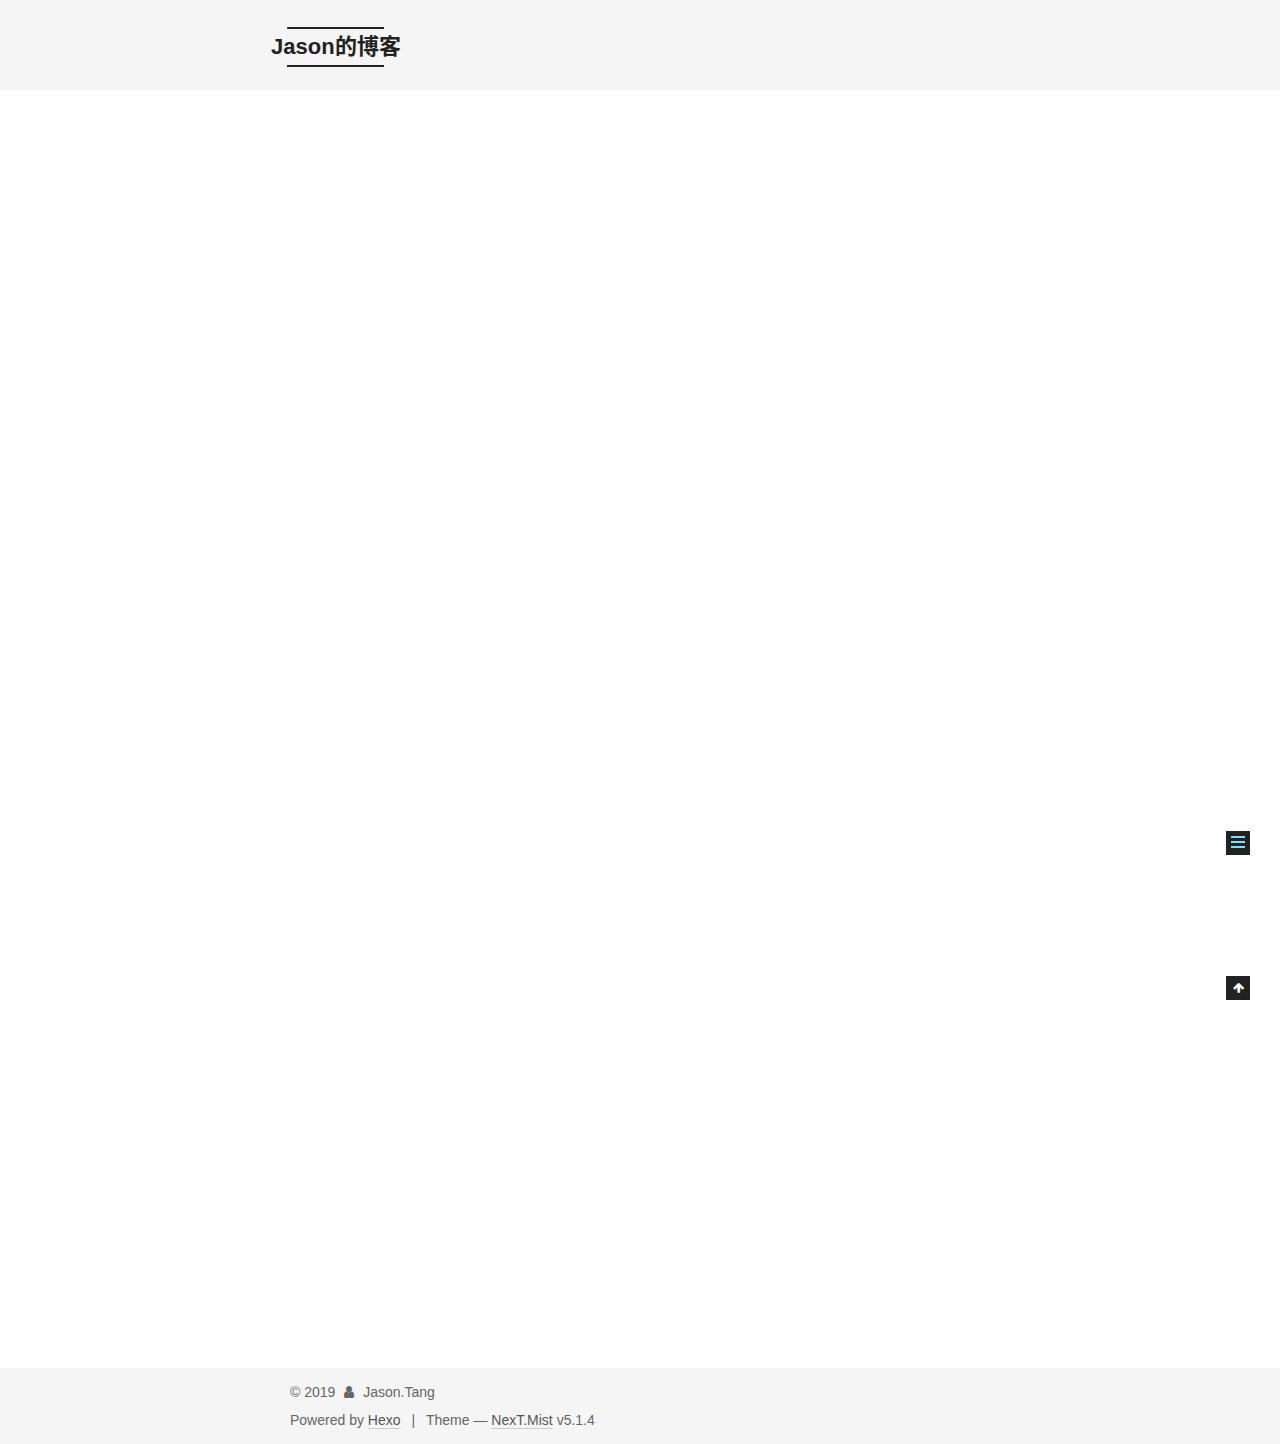
<file: 2019/06/06/hello-world/index.html>
<!DOCTYPE html>



  


<html class="theme-next mist use-motion" lang>
<head><meta name="generator" content="Hexo 3.8.0">
  <meta charset="UTF-8">
<meta http-equiv="X-UA-Compatible" content="IE=edge">
<meta name="viewport" content="width=device-width, initial-scale=1, maximum-scale=1">
<meta name="theme-color" content="#222">



  
  
    
    
  <script src="/lib/pace/pace.min.js?v=1.0.2"></script>
  <link href="/lib/pace/pace-theme-minimal.min.css?v=1.0.2" rel="stylesheet">




  
  
  <link rel="stylesheet" media="all" href="/lib/Han/dist/han.min.css?v=3.3">




<meta http-equiv="Cache-Control" content="no-transform">
<meta http-equiv="Cache-Control" content="no-siteapp">
















  
  
  <link href="/lib/fancybox/source/jquery.fancybox.css?v=2.1.5" rel="stylesheet" type="text/css">







<link href="/lib/font-awesome/css/font-awesome.min.css?v=4.6.2" rel="stylesheet" type="text/css">

<link href="/css/main.css?v=5.1.4" rel="stylesheet" type="text/css">


  <link rel="apple-touch-icon" sizes="180x180" href="/images/apple-touch-icon-next.png?v=5.1.4">


  <link rel="icon" type="image/png" sizes="32x32" href="/images/favicon-32x32-next.png?v=5.1.4">


  <link rel="icon" type="image/png" sizes="16x16" href="/images/favicon-16x16-next.png?v=5.1.4">


  <link rel="mask-icon" href="/images/logo.svg?v=5.1.4" color="#222">





  <meta name="keywords" content="Hello, Jason">










<meta name="description" content="Welcome to Hexo! This is your very first post. Check documentation for more info. If you get any problems when using Hexo, you can find the answer in troubleshooting or you can ask me on GitHub. Quick">
<meta property="og:type" content="article">
<meta property="og:title" content="Hello World">
<meta property="og:url" content="http://tangjixing.com/2019/06/06/hello-world/index.html">
<meta property="og:site_name" content="Jason的博客">
<meta property="og:description" content="Welcome to Hexo! This is your very first post. Check documentation for more info. If you get any problems when using Hexo, you can find the answer in troubleshooting or you can ask me on GitHub. Quick">
<meta property="og:locale" content="default">
<meta property="og:updated_time" content="2019-06-06T09:14:29.314Z">
<meta name="twitter:card" content="summary">
<meta name="twitter:title" content="Hello World">
<meta name="twitter:description" content="Welcome to Hexo! This is your very first post. Check documentation for more info. If you get any problems when using Hexo, you can find the answer in troubleshooting or you can ask me on GitHub. Quick">



<script type="text/javascript" id="hexo.configurations">
  var NexT = window.NexT || {};
  var CONFIG = {
    root: '/',
    scheme: 'Mist',
    version: '5.1.4',
    sidebar: {"position":"left","display":"post","offset":12,"b2t":false,"scrollpercent":false,"onmobile":false},
    fancybox: true,
    tabs: true,
    motion: {"enable":true,"async":false,"transition":{"post_block":"fadeIn","post_header":"slideDownIn","post_body":"slideDownIn","coll_header":"slideLeftIn","sidebar":"slideUpIn"}},
    duoshuo: {
      userId: '0',
      author: 'Author'
    },
    algolia: {
      applicationID: '',
      apiKey: '',
      indexName: '',
      hits: {"per_page":10},
      labels: {"input_placeholder":"Search for Posts","hits_empty":"We didn't find any results for the search: ${query}","hits_stats":"${hits} results found in ${time} ms"}
    }
  };
</script>



  <link rel="canonical" href="http://tangjixing.com/2019/06/06/hello-world/">





  <title>Hello World | Jason的博客</title>
  








</head>

<body itemscope itemtype="http://schema.org/WebPage" lang="default">

  
  
    
  

  <div class="container sidebar-position-left page-post-detail">
    <div class="headband"></div>

    <header id="header" class="header" itemscope itemtype="http://schema.org/WPHeader">
      <div class="header-inner"><div class="site-brand-wrapper">
  <div class="site-meta ">
    

    <div class="custom-logo-site-title">
      <a href="/" class="brand" rel="start">
        <span class="logo-line-before"><i></i></span>
        <span class="site-title">Jason的博客</span>
        <span class="logo-line-after"><i></i></span>
      </a>
    </div>
      
        <h1 class="site-subtitle" itemprop="description"></h1>
      
  </div>

  <div class="site-nav-toggle">
    <button>
      <span class="btn-bar"></span>
      <span class="btn-bar"></span>
      <span class="btn-bar"></span>
    </button>
  </div>
</div>

<nav class="site-nav">
  

  
    <ul id="menu" class="menu">
      
        
        <li class="menu-item menu-item-home">
          <a href="/" rel="section">
            
              <i class="menu-item-icon fa fa-fw fa-home"></i> <br>
            
            Home
          </a>
        </li>
      
        
        <li class="menu-item menu-item-categories">
          <a href="/categories/" rel="section">
            
              <i class="menu-item-icon fa fa-fw fa-th"></i> <br>
            
            Categories
          </a>
        </li>
      

      
        <li class="menu-item menu-item-search">
          
            <a href="javascript:;" class="popup-trigger">
          
            
              <i class="menu-item-icon fa fa-search fa-fw"></i> <br>
            
            Search
          </a>
        </li>
      
    </ul>
  

  
    <div class="site-search">
      
  <div class="popup search-popup local-search-popup">
  <div class="local-search-header clearfix">
    <span class="search-icon">
      <i class="fa fa-search"></i>
    </span>
    <span class="popup-btn-close">
      <i class="fa fa-times-circle"></i>
    </span>
    <div class="local-search-input-wrapper">
      <input autocomplete="off" placeholder="Searching..." spellcheck="false" type="text" id="local-search-input">
    </div>
  </div>
  <div id="local-search-result"></div>
</div>



    </div>
  
</nav>



 </div>
    </header>

    <main id="main" class="main">
      <div class="main-inner">
        <div class="content-wrap">
          <div id="content" class="content">
            

  <div id="posts" class="posts-expand">
    

  

  
  
  

  <article class="post post-type-normal" itemscope itemtype="http://schema.org/Article">
  
  
  
  <div class="post-block">
    <link itemprop="mainEntityOfPage" href="http://tangjixing.com/2019/06/06/hello-world/">

    <span hidden itemprop="author" itemscope itemtype="http://schema.org/Person">
      <meta itemprop="name" content="Jason.Tang">
      <meta itemprop="description" content>
      <meta itemprop="image" content="/images/avatar.gif">
    </span>

    <span hidden itemprop="publisher" itemscope itemtype="http://schema.org/Organization">
      <meta itemprop="name" content="Jason的博客">
    </span>

    
      <header class="post-header">

        
        
          <h2 class="post-title" itemprop="name headline">Hello World</h2>
        

        <div class="post-meta">
          <span class="post-time">
            
              <span class="post-meta-item-icon">
                <i class="fa fa-calendar-o"></i>
              </span>
              
                <span class="post-meta-item-text">Posted on</span>
              
              <time title="Post created" itemprop="dateCreated datePublished" datetime="2019-06-06T17:14:29+08:00">
                2019-06-06
              </time>
            

            

            
          </span>

          

          
            
          

          
          

          

          

          

        </div>
      </header>
    

    
    
    
    <div class="post-body han-init-context" itemprop="articleBody">

      
      

      
        <p>Welcome to <a href="https://hexo.io/" target="_blank" rel="noopener">Hexo</a>! This is your very first post. Check <a href="https://hexo.io/docs/" target="_blank" rel="noopener">documentation</a> for more info. If you get any problems when using Hexo, you can find the answer in <a href="https://hexo.io/docs/troubleshooting.html" target="_blank" rel="noopener">troubleshooting</a> or you can ask me on <a href="https://github.com/hexojs/hexo/issues" target="_blank" rel="noopener">GitHub</a>.</p>
<h2 id="Quick-Start"><a href="#Quick-Start" class="headerlink" title="Quick Start"></a>Quick Start</h2><h3 id="Create-a-new-post"><a href="#Create-a-new-post" class="headerlink" title="Create a new post"></a>Create a new post</h3><figure class="highlight bash"><table><tr><td class="gutter"><pre><span class="line">1</span><br></pre></td><td class="code"><pre><span class="line">$ hexo new <span class="string">"My New Post"</span></span><br></pre></td></tr></table></figure>

<p>More info: <a href="https://hexo.io/docs/writing.html" target="_blank" rel="noopener">Writing</a></p>
<h3 id="Run-server"><a href="#Run-server" class="headerlink" title="Run server"></a>Run server</h3><figure class="highlight bash"><table><tr><td class="gutter"><pre><span class="line">1</span><br></pre></td><td class="code"><pre><span class="line">$ hexo server</span><br></pre></td></tr></table></figure>

<p>More info: <a href="https://hexo.io/docs/server.html" target="_blank" rel="noopener">Server</a></p>
<h3 id="Generate-static-files"><a href="#Generate-static-files" class="headerlink" title="Generate static files"></a>Generate static files</h3><figure class="highlight bash"><table><tr><td class="gutter"><pre><span class="line">1</span><br></pre></td><td class="code"><pre><span class="line">$ hexo generate</span><br></pre></td></tr></table></figure>

<p>More info: <a href="https://hexo.io/docs/generating.html" target="_blank" rel="noopener">Generating</a></p>
<h3 id="Deploy-to-remote-sites"><a href="#Deploy-to-remote-sites" class="headerlink" title="Deploy to remote sites"></a>Deploy to remote sites</h3><figure class="highlight bash"><table><tr><td class="gutter"><pre><span class="line">1</span><br></pre></td><td class="code"><pre><span class="line">$ hexo deploy</span><br></pre></td></tr></table></figure>

<p>More info: <a href="https://hexo.io/docs/deployment.html" target="_blank" rel="noopener">Deployment</a></p>

      
    </div>
    
    
    

    

    

    

    <footer class="post-footer">
      

      
      
        <div class="post-widgets">
        

        

        
          
          <div id="needsharebutton-postbottom">
            <span class="btn">
              <i class="fa fa-share-alt" aria-hidden="true"></i>
            </span>
          </div>
        
        </div>
      
      

      
        <div class="post-nav">
          <div class="post-nav-next post-nav-item">
            
          </div>

          <span class="post-nav-divider"></span>

          <div class="post-nav-prev post-nav-item">
            
              <a href="/2019/06/06/copy-data/" rel="prev" title="axios中文文档">
                axios中文文档 <i class="fa fa-chevron-right"></i>
              </a>
            
          </div>
        </div>
      

      
      
    </footer>
  </div>
  
  
  
  </article>



    <div class="post-spread">
      
    </div>
  </div>


          </div>
          


          

  



        </div>
        
          
  
  <div class="sidebar-toggle">
    <div class="sidebar-toggle-line-wrap">
      <span class="sidebar-toggle-line sidebar-toggle-line-first"></span>
      <span class="sidebar-toggle-line sidebar-toggle-line-middle"></span>
      <span class="sidebar-toggle-line sidebar-toggle-line-last"></span>
    </div>
  </div>

  <aside id="sidebar" class="sidebar">
    
    <div class="sidebar-inner">

      

      
        <ul class="sidebar-nav motion-element">
          <li class="sidebar-nav-toc sidebar-nav-active" data-target="post-toc-wrap">
            Table of Contents
          </li>
          <li class="sidebar-nav-overview" data-target="site-overview-wrap">
            Overview
          </li>
        </ul>
      

      <section class="site-overview-wrap sidebar-panel">
        <div class="site-overview">
          <div class="site-author motion-element" itemprop="author" itemscope itemtype="http://schema.org/Person">
            
              <p class="site-author-name" itemprop="name">Jason.Tang</p>
              <p class="site-description motion-element" itemprop="description"></p>
          </div>

          <nav class="site-state motion-element">

            
              <div class="site-state-item site-state-posts">
              
                <a href="/archives">
              
                  <span class="site-state-item-count">2</span>
                  <span class="site-state-item-name">posts</span>
                </a>
              </div>
            

            
              
              
              <div class="site-state-item site-state-categories">
                
                  <span class="site-state-item-count">1</span>
                  <span class="site-state-item-name">categories</span>
                
              </div>
            

            

          </nav>

          

          
            <div class="links-of-author motion-element">
                
                  <span class="links-of-author-item">
                    <a href="https://github.com/jasontang1992" target="_blank" title="GitHub">
                      
                        <i class="fa fa-fw fa-github"></i>GitHub</a>
                  </span>
                
                  <span class="links-of-author-item">
                    <a href="mailto:jasontang1992@163.com" target="_blank" title="E-Mail">
                      
                        <i class="fa fa-fw fa-envelope"></i>E-Mail</a>
                  </span>
                
            </div>
          

          
          

          
          

          

        </div>
      </section>

      
      <!--noindex-->
        <section class="post-toc-wrap motion-element sidebar-panel sidebar-panel-active">
          <div class="post-toc">

            
              
            

            
              <div class="post-toc-content"><ol class="nav"><li class="nav-item nav-level-2"><a class="nav-link" href="#Quick-Start"><span class="nav-number">1.</span> <span class="nav-text">Quick Start</span></a><ol class="nav-child"><li class="nav-item nav-level-3"><a class="nav-link" href="#Create-a-new-post"><span class="nav-number">1.1.</span> <span class="nav-text">Create a new post</span></a></li><li class="nav-item nav-level-3"><a class="nav-link" href="#Run-server"><span class="nav-number">1.2.</span> <span class="nav-text">Run server</span></a></li><li class="nav-item nav-level-3"><a class="nav-link" href="#Generate-static-files"><span class="nav-number">1.3.</span> <span class="nav-text">Generate static files</span></a></li><li class="nav-item nav-level-3"><a class="nav-link" href="#Deploy-to-remote-sites"><span class="nav-number">1.4.</span> <span class="nav-text">Deploy to remote sites</span></a></li></ol></li></ol></div>
            

          </div>
        </section>
      <!--/noindex-->
      

      

    </div>
  </aside>


        
      </div>
    </main>

    <footer id="footer" class="footer">
      <div class="footer-inner">
        <div class="copyright">&copy; <span itemprop="copyrightYear">2019</span>
  <span class="with-love">
    <i class="fa fa-user"></i>
  </span>
  <span class="author" itemprop="copyrightHolder">Jason.Tang</span>

  
</div>


  <div class="powered-by">Powered by <a class="theme-link" target="_blank" href="https://hexo.io">Hexo</a></div>



  <span class="post-meta-divider">|</span>



  <div class="theme-info">Theme &mdash; <a class="theme-link" target="_blank" href="https://github.com/iissnan/hexo-theme-next">NexT.Mist</a> v5.1.4</div>




        







        
      </div>
    </footer>

    
      <div class="back-to-top">
        <i class="fa fa-arrow-up"></i>
        
      </div>
    

    

  </div>

  

<script type="text/javascript">
  if (Object.prototype.toString.call(window.Promise) !== '[object Function]') {
    window.Promise = null;
  }
</script>









  












  
  
    <script type="text/javascript" src="/lib/jquery/index.js?v=2.1.3"></script>
  

  
  
    <script type="text/javascript" src="/lib/fastclick/lib/fastclick.min.js?v=1.0.6"></script>
  

  
  
    <script type="text/javascript" src="/lib/jquery_lazyload/jquery.lazyload.js?v=1.9.7"></script>
  

  
  
    <script type="text/javascript" src="/lib/velocity/velocity.min.js?v=1.2.1"></script>
  

  
  
    <script type="text/javascript" src="/lib/velocity/velocity.ui.min.js?v=1.2.1"></script>
  

  
  
    <script type="text/javascript" src="/lib/fancybox/source/jquery.fancybox.pack.js?v=2.1.5"></script>
  


  


  <script type="text/javascript" src="/js/src/utils.js?v=5.1.4"></script>

  <script type="text/javascript" src="/js/src/motion.js?v=5.1.4"></script>



  
  

  
  <script type="text/javascript" src="/js/src/scrollspy.js?v=5.1.4"></script>
<script type="text/javascript" src="/js/src/post-details.js?v=5.1.4"></script>



  


  <script type="text/javascript" src="/js/src/bootstrap.js?v=5.1.4"></script>



  


  




	





  





  












  

  <script type="text/javascript">
    // Popup Window;
    var isfetched = false;
    var isXml = true;
    // Search DB path;
    var search_path = "";
    if (search_path.length === 0) {
      search_path = "search.xml";
    } else if (/json$/i.test(search_path)) {
      isXml = false;
    }
    var path = "/" + search_path;
    // monitor main search box;

    var onPopupClose = function (e) {
      $('.popup').hide();
      $('#local-search-input').val('');
      $('.search-result-list').remove();
      $('#no-result').remove();
      $(".local-search-pop-overlay").remove();
      $('body').css('overflow', '');
    }

    function proceedsearch() {
      $("body")
        .append('<div class="search-popup-overlay local-search-pop-overlay"></div>')
        .css('overflow', 'hidden');
      $('.search-popup-overlay').click(onPopupClose);
      $('.popup').toggle();
      var $localSearchInput = $('#local-search-input');
      $localSearchInput.attr("autocapitalize", "none");
      $localSearchInput.attr("autocorrect", "off");
      $localSearchInput.focus();
    }

    // search function;
    var searchFunc = function(path, search_id, content_id) {
      'use strict';

      // start loading animation
      $("body")
        .append('<div class="search-popup-overlay local-search-pop-overlay">' +
          '<div id="search-loading-icon">' +
          '<i class="fa fa-spinner fa-pulse fa-5x fa-fw"></i>' +
          '</div>' +
          '</div>')
        .css('overflow', 'hidden');
      $("#search-loading-icon").css('margin', '20% auto 0 auto').css('text-align', 'center');

      $.ajax({
        url: path,
        dataType: isXml ? "xml" : "json",
        async: true,
        success: function(res) {
          // get the contents from search data
          isfetched = true;
          $('.popup').detach().appendTo('.header-inner');
          var datas = isXml ? $("entry", res).map(function() {
            return {
              title: $("title", this).text(),
              content: $("content",this).text(),
              url: $("url" , this).text()
            };
          }).get() : res;
          var input = document.getElementById(search_id);
          var resultContent = document.getElementById(content_id);
          var inputEventFunction = function() {
            var searchText = input.value.trim().toLowerCase();
            var keywords = searchText.split(/[\s\-]+/);
            if (keywords.length > 1) {
              keywords.push(searchText);
            }
            var resultItems = [];
            if (searchText.length > 0) {
              // perform local searching
              datas.forEach(function(data) {
                var isMatch = false;
                var hitCount = 0;
                var searchTextCount = 0;
                var title = data.title.trim();
                var titleInLowerCase = title.toLowerCase();
                var content = data.content.trim().replace(/<[^>]+>/g,"");
                var contentInLowerCase = content.toLowerCase();
                var articleUrl = decodeURIComponent(data.url);
                var indexOfTitle = [];
                var indexOfContent = [];
                // only match articles with not empty titles
                if(title != '') {
                  keywords.forEach(function(keyword) {
                    function getIndexByWord(word, text, caseSensitive) {
                      var wordLen = word.length;
                      if (wordLen === 0) {
                        return [];
                      }
                      var startPosition = 0, position = [], index = [];
                      if (!caseSensitive) {
                        text = text.toLowerCase();
                        word = word.toLowerCase();
                      }
                      while ((position = text.indexOf(word, startPosition)) > -1) {
                        index.push({position: position, word: word});
                        startPosition = position + wordLen;
                      }
                      return index;
                    }

                    indexOfTitle = indexOfTitle.concat(getIndexByWord(keyword, titleInLowerCase, false));
                    indexOfContent = indexOfContent.concat(getIndexByWord(keyword, contentInLowerCase, false));
                  });
                  if (indexOfTitle.length > 0 || indexOfContent.length > 0) {
                    isMatch = true;
                    hitCount = indexOfTitle.length + indexOfContent.length;
                  }
                }

                // show search results

                if (isMatch) {
                  // sort index by position of keyword

                  [indexOfTitle, indexOfContent].forEach(function (index) {
                    index.sort(function (itemLeft, itemRight) {
                      if (itemRight.position !== itemLeft.position) {
                        return itemRight.position - itemLeft.position;
                      } else {
                        return itemLeft.word.length - itemRight.word.length;
                      }
                    });
                  });

                  // merge hits into slices

                  function mergeIntoSlice(text, start, end, index) {
                    var item = index[index.length - 1];
                    var position = item.position;
                    var word = item.word;
                    var hits = [];
                    var searchTextCountInSlice = 0;
                    while (position + word.length <= end && index.length != 0) {
                      if (word === searchText) {
                        searchTextCountInSlice++;
                      }
                      hits.push({position: position, length: word.length});
                      var wordEnd = position + word.length;

                      // move to next position of hit

                      index.pop();
                      while (index.length != 0) {
                        item = index[index.length - 1];
                        position = item.position;
                        word = item.word;
                        if (wordEnd > position) {
                          index.pop();
                        } else {
                          break;
                        }
                      }
                    }
                    searchTextCount += searchTextCountInSlice;
                    return {
                      hits: hits,
                      start: start,
                      end: end,
                      searchTextCount: searchTextCountInSlice
                    };
                  }

                  var slicesOfTitle = [];
                  if (indexOfTitle.length != 0) {
                    slicesOfTitle.push(mergeIntoSlice(title, 0, title.length, indexOfTitle));
                  }

                  var slicesOfContent = [];
                  while (indexOfContent.length != 0) {
                    var item = indexOfContent[indexOfContent.length - 1];
                    var position = item.position;
                    var word = item.word;
                    // cut out 100 characters
                    var start = position - 20;
                    var end = position + 80;
                    if(start < 0){
                      start = 0;
                    }
                    if (end < position + word.length) {
                      end = position + word.length;
                    }
                    if(end > content.length){
                      end = content.length;
                    }
                    slicesOfContent.push(mergeIntoSlice(content, start, end, indexOfContent));
                  }

                  // sort slices in content by search text's count and hits' count

                  slicesOfContent.sort(function (sliceLeft, sliceRight) {
                    if (sliceLeft.searchTextCount !== sliceRight.searchTextCount) {
                      return sliceRight.searchTextCount - sliceLeft.searchTextCount;
                    } else if (sliceLeft.hits.length !== sliceRight.hits.length) {
                      return sliceRight.hits.length - sliceLeft.hits.length;
                    } else {
                      return sliceLeft.start - sliceRight.start;
                    }
                  });

                  // select top N slices in content

                  var upperBound = parseInt('1');
                  if (upperBound >= 0) {
                    slicesOfContent = slicesOfContent.slice(0, upperBound);
                  }

                  // highlight title and content

                  function highlightKeyword(text, slice) {
                    var result = '';
                    var prevEnd = slice.start;
                    slice.hits.forEach(function (hit) {
                      result += text.substring(prevEnd, hit.position);
                      var end = hit.position + hit.length;
                      result += '<b class="search-keyword">' + text.substring(hit.position, end) + '</b>';
                      prevEnd = end;
                    });
                    result += text.substring(prevEnd, slice.end);
                    return result;
                  }

                  var resultItem = '';

                  if (slicesOfTitle.length != 0) {
                    resultItem += "<li><a href='" + articleUrl + "' class='search-result-title'>" + highlightKeyword(title, slicesOfTitle[0]) + "</a>";
                  } else {
                    resultItem += "<li><a href='" + articleUrl + "' class='search-result-title'>" + title + "</a>";
                  }

                  slicesOfContent.forEach(function (slice) {
                    resultItem += "<a href='" + articleUrl + "'>" +
                      "<p class=\"search-result\">" + highlightKeyword(content, slice) +
                      "...</p>" + "</a>";
                  });

                  resultItem += "</li>";
                  resultItems.push({
                    item: resultItem,
                    searchTextCount: searchTextCount,
                    hitCount: hitCount,
                    id: resultItems.length
                  });
                }
              })
            };
            if (keywords.length === 1 && keywords[0] === "") {
              resultContent.innerHTML = '<div id="no-result"><i class="fa fa-search fa-5x" /></div>'
            } else if (resultItems.length === 0) {
              resultContent.innerHTML = '<div id="no-result"><i class="fa fa-frown-o fa-5x" /></div>'
            } else {
              resultItems.sort(function (resultLeft, resultRight) {
                if (resultLeft.searchTextCount !== resultRight.searchTextCount) {
                  return resultRight.searchTextCount - resultLeft.searchTextCount;
                } else if (resultLeft.hitCount !== resultRight.hitCount) {
                  return resultRight.hitCount - resultLeft.hitCount;
                } else {
                  return resultRight.id - resultLeft.id;
                }
              });
              var searchResultList = '<ul class=\"search-result-list\">';
              resultItems.forEach(function (result) {
                searchResultList += result.item;
              })
              searchResultList += "</ul>";
              resultContent.innerHTML = searchResultList;
            }
          }

          if ('auto' === 'auto') {
            input.addEventListener('input', inputEventFunction);
          } else {
            $('.search-icon').click(inputEventFunction);
            input.addEventListener('keypress', function (event) {
              if (event.keyCode === 13) {
                inputEventFunction();
              }
            });
          }

          // remove loading animation
          $(".local-search-pop-overlay").remove();
          $('body').css('overflow', '');

          proceedsearch();
        }
      });
    }

    // handle and trigger popup window;
    $('.popup-trigger').click(function(e) {
      e.stopPropagation();
      if (isfetched === false) {
        searchFunc(path, 'local-search-input', 'local-search-result');
      } else {
        proceedsearch();
      };
    });

    $('.popup-btn-close').click(onPopupClose);
    $('.popup').click(function(e){
      e.stopPropagation();
    });
    $(document).on('keyup', function (event) {
      var shouldDismissSearchPopup = event.which === 27 &&
        $('.search-popup').is(':visible');
      if (shouldDismissSearchPopup) {
        onPopupClose();
      }
    });
  </script>





  

  

  

  
  
  
  <link rel="stylesheet" href="/lib/needsharebutton/needsharebutton.css">

  
  
  <script src="/lib/needsharebutton/needsharebutton.js"></script>

  <script>
    
      pbOptions = {};
      
          pbOptions.iconStyle = "box";
      
          pbOptions.boxForm = "horizontal";
      
          pbOptions.position = "bottomCenter";
      
          pbOptions.networks = "Weibo,Wechat,Douban,QQZone,Twitter,Facebook";
      
      new needShareButton('#needsharebutton-postbottom', pbOptions);
    
    
  </script>

  

  
  


  

  

</body>
</html>
</file>
<file: css/style.css>
body {
  width: 100%;
}
body:before,
body:after {
  content: "";
  display: table;
}
body:after {
  clear: both;
}
html,
body,
div,
span,
applet,
object,
iframe,
h1,
h2,
h3,
h4,
h5,
h6,
p,
blockquote,
pre,
a,
abbr,
acronym,
address,
big,
cite,
code,
del,
dfn,
em,
img,
ins,
kbd,
q,
s,
samp,
small,
strike,
strong,
sub,
sup,
tt,
var,
dl,
dt,
dd,
ol,
ul,
li,
fieldset,
form,
label,
legend,
table,
caption,
tbody,
tfoot,
thead,
tr,
th,
td {
  margin: 0;
  padding: 0;
  border: 0;
  outline: 0;
  font-weight: inherit;
  font-style: inherit;
  font-family: inherit;
  font-size: 100%;
  vertical-align: baseline;
}
body {
  line-height: 1;
  color: #000;
  background: #fff;
}
ol,
ul {
  list-style: none;
}
table {
  border-collapse: separate;
  border-spacing: 0;
  vertical-align: middle;
}
caption,
th,
td {
  text-align: left;
  font-weight: normal;
  vertical-align: middle;
}
a img {
  border: none;
}
input,
button {
  margin: 0;
  padding: 0;
}
input::-moz-focus-inner,
button::-moz-focus-inner {
  border: 0;
  padding: 0;
}
@font-face {
  font-family: FontAwesome;
  font-style: normal;
  font-weight: normal;
  src: url("fonts/fontawesome-webfont.eot?v=#4.0.3");
  src: url("fonts/fontawesome-webfont.eot?#iefix&v=#4.0.3") format("embedded-opentype"), url("fonts/fontawesome-webfont.woff?v=#4.0.3") format("woff"), url("fonts/fontawesome-webfont.ttf?v=#4.0.3") format("truetype"), url("fonts/fontawesome-webfont.svg#fontawesomeregular?v=#4.0.3") format("svg");
}
html,
body,
#container {
  height: 100%;
}
body {
  background: #eee;
  font: 14px -apple-system, BlinkMacSystemFont, "Segoe UI", "Roboto", "Oxygen", "Ubuntu", "Cantarell", "Fira Sans", "Droid Sans", "Helvetica Neue", sans-serif;
  -webkit-text-size-adjust: 100%;
}
.outer {
  max-width: 1220px;
  margin: 0 auto;
  padding: 0 20px;
}
.outer:before,
.outer:after {
  content: "";
  display: table;
}
.outer:after {
  clear: both;
}
.inner {
  display: inline;
  float: left;
  width: 98.33333333333333%;
  margin: 0 0.833333333333333%;
}
.left,
.alignleft {
  float: left;
}
.right,
.alignright {
  float: right;
}
.clear {
  clear: both;
}
#container {
  position: relative;
}
.mobile-nav-on {
  overflow: hidden;
}
#wrap {
  height: 100%;
  width: 100%;
  position: absolute;
  top: 0;
  left: 0;
  -webkit-transition: 0.2s ease-out;
  -moz-transition: 0.2s ease-out;
  -ms-transition: 0.2s ease-out;
  transition: 0.2s ease-out;
  z-index: 1;
  background: #eee;
}
.mobile-nav-on #wrap {
  left: 280px;
}
@media screen and (min-width: 768px) {
  #main {
    display: inline;
    float: left;
    width: 73.33333333333333%;
    margin: 0 0.833333333333333%;
  }
}
.article-date,
.article-category-link,
.archive-year,
.widget-title {
  text-decoration: none;
  text-transform: uppercase;
  letter-spacing: 2px;
  color: #999;
  margin-bottom: 1em;
  margin-left: 5px;
  line-height: 1em;
  text-shadow: 0 1px #fff;
  font-weight: bold;
}
.article-inner,
.archive-article-inner {
  background: #fff;
  -webkit-box-shadow: 1px 2px 3px #ddd;
  box-shadow: 1px 2px 3px #ddd;
  border: 1px solid #ddd;
  border-radius: 3px;
}
.article-entry h1,
.widget h1 {
  font-size: 2em;
}
.article-entry h2,
.widget h2 {
  font-size: 1.5em;
}
.article-entry h3,
.widget h3 {
  font-size: 1.3em;
}
.article-entry h4,
.widget h4 {
  font-size: 1.2em;
}
.article-entry h5,
.widget h5 {
  font-size: 1em;
}
.article-entry h6,
.widget h6 {
  font-size: 1em;
  color: #999;
}
.article-entry hr,
.widget hr {
  border: 1px dashed #ddd;
}
.article-entry strong,
.widget strong {
  font-weight: bold;
}
.article-entry em,
.widget em,
.article-entry cite,
.widget cite {
  font-style: italic;
}
.article-entry sup,
.widget sup,
.article-entry sub,
.widget sub {
  font-size: 0.75em;
  line-height: 0;
  position: relative;
  vertical-align: baseline;
}
.article-entry sup,
.widget sup {
  top: -0.5em;
}
.article-entry sub,
.widget sub {
  bottom: -0.2em;
}
.article-entry small,
.widget small {
  font-size: 0.85em;
}
.article-entry acronym,
.widget acronym,
.article-entry abbr,
.widget abbr {
  border-bottom: 1px dotted;
}
.article-entry ul,
.widget ul,
.article-entry ol,
.widget ol,
.article-entry dl,
.widget dl {
  margin: 0 20px;
  line-height: 1.6em;
}
.article-entry ul ul,
.widget ul ul,
.article-entry ol ul,
.widget ol ul,
.article-entry ul ol,
.widget ul ol,
.article-entry ol ol,
.widget ol ol {
  margin-top: 0;
  margin-bottom: 0;
}
.article-entry ul,
.widget ul {
  list-style: disc;
}
.article-entry ol,
.widget ol {
  list-style: decimal;
}
.article-entry dt,
.widget dt {
  font-weight: bold;
}
#header {
  height: 300px;
  position: relative;
  border-bottom: 1px solid #ddd;
}
#header:before,
#header:after {
  content: "";
  position: absolute;
  left: 0;
  right: 0;
  height: 40px;
}
#header:before {
  top: 0;
  background: -webkit-linear-gradient(rgba(0,0,0,0.2), transparent);
  background: -moz-linear-gradient(rgba(0,0,0,0.2), transparent);
  background: -ms-linear-gradient(rgba(0,0,0,0.2), transparent);
  background: linear-gradient(rgba(0,0,0,0.2), transparent);
}
#header:after {
  bottom: 0;
  background: -webkit-linear-gradient(transparent, rgba(0,0,0,0.2));
  background: -moz-linear-gradient(transparent, rgba(0,0,0,0.2));
  background: -ms-linear-gradient(transparent, rgba(0,0,0,0.2));
  background: linear-gradient(transparent, rgba(0,0,0,0.2));
}
#header-outer {
  height: 100%;
  position: relative;
}
#header-inner {
  position: relative;
  overflow: hidden;
}
#banner {
  position: absolute;
  top: 0;
  left: 0;
  width: 100%;
  height: 100%;
  background: url("images/banner.jpg") center #000;
  -webkit-background-size: cover;
  -moz-background-size: cover;
  background-size: cover;
  z-index: -1;
}
#header-title {
  text-align: center;
  height: 40px;
  position: absolute;
  top: 50%;
  left: 0;
  margin-top: -20px;
}
#logo,
#subtitle {
  text-decoration: none;
  color: #fff;
  font-weight: 300;
  text-shadow: 0 1px 4px rgba(0,0,0,0.3);
}
#logo {
  font-size: 40px;
  line-height: 40px;
  letter-spacing: 2px;
}
#subtitle {
  font-size: 16px;
  line-height: 16px;
  letter-spacing: 1px;
}
#subtitle-wrap {
  margin-top: 16px;
}
#main-nav {
  float: left;
  margin-left: -15px;
}
.nav-icon,
.main-nav-link {
  float: left;
  color: #fff;
  opacity: 0.6;
  text-decoration: none;
  text-shadow: 0 1px rgba(0,0,0,0.2);
  -webkit-transition: opacity 0.2s;
  -moz-transition: opacity 0.2s;
  -ms-transition: opacity 0.2s;
  transition: opacity 0.2s;
  display: block;
  padding: 20px 15px;
}
.nav-icon:hover,
.main-nav-link:hover {
  opacity: 1;
}
.nav-icon {
  font-family: FontAwesome;
  text-align: center;
  font-size: 14px;
  width: 14px;
  height: 14px;
  padding: 20px 15px;
  position: relative;
  cursor: pointer;
}
.main-nav-link {
  font-weight: 300;
  letter-spacing: 1px;
}
@media screen and (max-width: 479px) {
  .main-nav-link {
    display: none;
  }
}
#main-nav-toggle {
  display: none;
}
#main-nav-toggle:before {
  content: "\f0c9";
}
@media screen and (max-width: 479px) {
  #main-nav-toggle {
    display: block;
  }
}
#sub-nav {
  float: right;
  margin-right: -15px;
}
#nav-rss-link:before {
  content: "\f09e";
}
#nav-search-btn:before {
  content: "\f002";
}
#search-form-wrap {
  position: absolute;
  top: 15px;
  width: 150px;
  height: 30px;
  right: -150px;
  opacity: 0;
  -webkit-transition: 0.2s ease-out;
  -moz-transition: 0.2s ease-out;
  -ms-transition: 0.2s ease-out;
  transition: 0.2s ease-out;
}
#search-form-wrap.on {
  opacity: 1;
  right: 0;
}
@media screen and (max-width: 479px) {
  #search-form-wrap {
    width: 100%;
    right: -100%;
  }
}
.search-form {
  position: absolute;
  top: 0;
  left: 0;
  right: 0;
  background: #fff;
  padding: 5px 15px;
  border-radius: 15px;
  -webkit-box-shadow: 0 0 10px rgba(0,0,0,0.3);
  box-shadow: 0 0 10px rgba(0,0,0,0.3);
}
.search-form-input {
  border: none;
  background: none;
  color: #555;
  width: 100%;
  font: 13px -apple-system, BlinkMacSystemFont, "Segoe UI", "Roboto", "Oxygen", "Ubuntu", "Cantarell", "Fira Sans", "Droid Sans", "Helvetica Neue", sans-serif;
  outline: none;
}
.search-form-input::-webkit-search-results-decoration,
.search-form-input::-webkit-search-cancel-button {
  -webkit-appearance: none;
}
.search-form-submit {
  position: absolute;
  top: 50%;
  right: 10px;
  margin-top: -7px;
  font: 13px FontAwesome;
  border: none;
  background: none;
  color: #bbb;
  cursor: pointer;
}
.search-form-submit:hover,
.search-form-submit:focus {
  color: #777;
}
.article {
  margin: 50px 0;
}
.article-inner {
  overflow: hidden;
}
.article-meta:before,
.article-meta:after {
  content: "";
  display: table;
}
.article-meta:after {
  clear: both;
}
.article-date {
  float: left;
}
.article-category {
  float: left;
  line-height: 1em;
  color: #ccc;
  text-shadow: 0 1px #fff;
  margin-left: 8px;
}
.article-category:before {
  content: "\2022";
}
.article-category-link {
  margin: 0 12px 1em;
}
.article-header {
  padding: 20px 20px 0;
}
.article-title {
  text-decoration: none;
  font-size: 2em;
  font-weight: bold;
  color: #555;
  line-height: 1.1em;
  -webkit-transition: color 0.2s;
  -moz-transition: color 0.2s;
  -ms-transition: color 0.2s;
  transition: color 0.2s;
}
a.article-title:hover {
  color: #258fb8;
}
.article-entry {
  color: #555;
  padding: 0 20px;
}
.article-entry:before,
.article-entry:after {
  content: "";
  display: table;
}
.article-entry:after {
  clear: both;
}
.article-entry p,
.article-entry table {
  line-height: 1.6em;
  margin: 1.6em 0;
}
.article-entry h1,
.article-entry h2,
.article-entry h3,
.article-entry h4,
.article-entry h5,
.article-entry h6 {
  font-weight: bold;
}
.article-entry h1,
.article-entry h2,
.article-entry h3,
.article-entry h4,
.article-entry h5,
.article-entry h6 {
  line-height: 1.1em;
  margin: 1.1em 0;
}
.article-entry a {
  color: #258fb8;
  text-decoration: none;
}
.article-entry a:hover {
  text-decoration: underline;
}
.article-entry ul,
.article-entry ol,
.article-entry dl {
  margin-top: 1.6em;
  margin-bottom: 1.6em;
}
.article-entry img,
.article-entry video {
  max-width: 100%;
  height: auto;
  display: block;
  margin: auto;
}
.article-entry iframe {
  border: none;
}
.article-entry table {
  width: 100%;
  border-collapse: collapse;
  border-spacing: 0;
}
.article-entry th {
  font-weight: bold;
  border-bottom: 3px solid #ddd;
  padding-bottom: 0.5em;
}
.article-entry td {
  border-bottom: 1px solid #ddd;
  padding: 10px 0;
}
.article-entry blockquote {
  font-family: Georgia, "Times New Roman", serif;
  font-size: 1.4em;
  margin: 1.6em 20px;
  text-align: center;
}
.article-entry blockquote footer {
  font-size: 14px;
  margin: 1.6em 0;
  font-family: -apple-system, BlinkMacSystemFont, "Segoe UI", "Roboto", "Oxygen", "Ubuntu", "Cantarell", "Fira Sans", "Droid Sans", "Helvetica Neue", sans-serif;
}
.article-entry blockquote footer cite:before {
  content: "—";
  padding: 0 0.5em;
}
.article-entry .pullquote {
  text-align: left;
  width: 45%;
  margin: 0;
}
.article-entry .pullquote.left {
  margin-left: 0.5em;
  margin-right: 1em;
}
.article-entry .pullquote.right {
  margin-right: 0.5em;
  margin-left: 1em;
}
.article-entry .caption {
  color: #999;
  display: block;
  font-size: 0.9em;
  margin-top: 0.5em;
  position: relative;
  text-align: center;
}
.article-entry .video-container {
  position: relative;
  padding-top: 56.25%;
  height: 0;
  overflow: hidden;
}
.article-entry .video-container iframe,
.article-entry .video-container object,
.article-entry .video-container embed {
  position: absolute;
  top: 0;
  left: 0;
  width: 100%;
  height: 100%;
  margin-top: 0;
}
.article-more-link a {
  display: inline-block;
  line-height: 1em;
  padding: 6px 15px;
  border-radius: 15px;
  background: #eee;
  color: #999;
  text-shadow: 0 1px #fff;
  text-decoration: none;
}
.article-more-link a:hover {
  background: #258fb8;
  color: #fff;
  text-decoration: none;
  text-shadow: 0 1px #1e7293;
}
.article-footer {
  font-size: 0.85em;
  line-height: 1.6em;
  border-top: 1px solid #ddd;
  padding-top: 1.6em;
  margin: 0 20px 20px;
}
.article-footer:before,
.article-footer:after {
  content: "";
  display: table;
}
.article-footer:after {
  clear: both;
}
.article-footer a {
  color: #999;
  text-decoration: none;
}
.article-footer a:hover {
  color: #555;
}
.article-tag-list-item {
  float: left;
  margin-right: 10px;
}
.article-tag-list-link:before {
  content: "#";
}
.article-comment-link {
  float: right;
}
.article-comment-link:before {
  content: "\f075";
  font-family: FontAwesome;
  padding-right: 8px;
}
.article-share-link {
  cursor: pointer;
  float: right;
  margin-left: 20px;
}
.article-share-link:before {
  content: "\f064";
  font-family: FontAwesome;
  padding-right: 6px;
}
#article-nav {
  position: relative;
}
#article-nav:before,
#article-nav:after {
  content: "";
  display: table;
}
#article-nav:after {
  clear: both;
}
@media screen and (min-width: 768px) {
  #article-nav {
    margin: 50px 0;
  }
  #article-nav:before {
    width: 8px;
    height: 8px;
    position: absolute;
    top: 50%;
    left: 50%;
    margin-top: -4px;
    margin-left: -4px;
    content: "";
    border-radius: 50%;
    background: #ddd;
    -webkit-box-shadow: 0 1px 2px #fff;
    box-shadow: 0 1px 2px #fff;
  }
}
.article-nav-link-wrap {
  text-decoration: none;
  text-shadow: 0 1px #fff;
  color: #999;
  -webkit-box-sizing: border-box;
  -moz-box-sizing: border-box;
  box-sizing: border-box;
  margin-top: 50px;
  text-align: center;
  display: block;
}
.article-nav-link-wrap:hover {
  color: #555;
}
@media screen and (min-width: 768px) {
  .article-nav-link-wrap {
    width: 50%;
    margin-top: 0;
  }
}
@media screen and (min-width: 768px) {
  #article-nav-newer {
    float: left;
    text-align: right;
    padding-right: 20px;
  }
}
@media screen and (min-width: 768px) {
  #article-nav-older {
    float: right;
    text-align: left;
    padding-left: 20px;
  }
}
.article-nav-caption {
  text-transform: uppercase;
  letter-spacing: 2px;
  color: #ddd;
  line-height: 1em;
  font-weight: bold;
}
#article-nav-newer .article-nav-caption {
  margin-right: -2px;
}
.article-nav-title {
  font-size: 0.85em;
  line-height: 1.6em;
  margin-top: 0.5em;
}
.article-share-box {
  position: absolute;
  display: none;
  background: #fff;
  -webkit-box-shadow: 1px 2px 10px rgba(0,0,0,0.2);
  box-shadow: 1px 2px 10px rgba(0,0,0,0.2);
  border-radius: 3px;
  margin-left: -145px;
  overflow: hidden;
  z-index: 1;
}
.article-share-box.on {
  display: block;
}
.article-share-input {
  width: 100%;
  background: none;
  -webkit-box-sizing: border-box;
  -moz-box-sizing: border-box;
  box-sizing: border-box;
  font: 14px -apple-system, BlinkMacSystemFont, "Segoe UI", "Roboto", "Oxygen", "Ubuntu", "Cantarell", "Fira Sans", "Droid Sans", "Helvetica Neue", sans-serif;
  padding: 0 15px;
  color: #555;
  outline: none;
  border: 1px solid #ddd;
  border-radius: 3px 3px 0 0;
  height: 36px;
  line-height: 36px;
}
.article-share-links {
  background: #eee;
}
.article-share-links:before,
.article-share-links:after {
  content: "";
  display: table;
}
.article-share-links:after {
  clear: both;
}
.article-share-twitter,
.article-share-facebook,
.article-share-pinterest,
.article-share-google {
  width: 50px;
  height: 36px;
  display: block;
  float: left;
  position: relative;
  color: #999;
  text-shadow: 0 1px #fff;
}
.article-share-twitter:before,
.article-share-facebook:before,
.article-share-pinterest:before,
.article-share-google:before {
  font-size: 20px;
  font-family: FontAwesome;
  width: 20px;
  height: 20px;
  position: absolute;
  top: 50%;
  left: 50%;
  margin-top: -10px;
  margin-left: -10px;
  text-align: center;
}
.article-share-twitter:hover,
.article-share-facebook:hover,
.article-share-pinterest:hover,
.article-share-google:hover {
  color: #fff;
}
.article-share-twitter:before {
  content: "\f099";
}
.article-share-twitter:hover {
  background: #00aced;
  text-shadow: 0 1px #008abe;
}
.article-share-facebook:before {
  content: "\f09a";
}
.article-share-facebook:hover {
  background: #3b5998;
  text-shadow: 0 1px #2f477a;
}
.article-share-pinterest:before {
  content: "\f0d2";
}
.article-share-pinterest:hover {
  background: #cb2027;
  text-shadow: 0 1px #a21a1f;
}
.article-share-google:before {
  content: "\f0d5";
}
.article-share-google:hover {
  background: #dd4b39;
  text-shadow: 0 1px #be3221;
}
.article-gallery {
  background: #000;
  position: relative;
}
.article-gallery-photos {
  position: relative;
  overflow: hidden;
}
.article-gallery-img {
  display: none;
  max-width: 100%;
}
.article-gallery-img:first-child {
  display: block;
}
.article-gallery-img.loaded {
  position: absolute;
  display: block;
}
.article-gallery-img img {
  display: block;
  max-width: 100%;
  margin: 0 auto;
}
#comments {
  background: #fff;
  -webkit-box-shadow: 1px 2px 3px #ddd;
  box-shadow: 1px 2px 3px #ddd;
  padding: 20px;
  border: 1px solid #ddd;
  border-radius: 3px;
  margin: 50px 0;
}
#comments a {
  color: #258fb8;
}
.archives-wrap {
  margin: 50px 0;
}
.archives:before,
.archives:after {
  content: "";
  display: table;
}
.archives:after {
  clear: both;
}
.archive-year-wrap {
  margin-bottom: 1em;
}
.archives {
  -webkit-column-gap: 10px;
  -moz-column-gap: 10px;
  column-gap: 10px;
}
@media screen and (min-width: 480px) and (max-width: 767px) {
  .archives {
    -webkit-column-count: 2;
    -moz-column-count: 2;
    column-count: 2;
  }
}
@media screen and (min-width: 768px) {
  .archives {
    -webkit-column-count: 3;
    -moz-column-count: 3;
    column-count: 3;
  }
}
.archive-article {
  -webkit-column-break-inside: avoid;
  page-break-inside: avoid;
  overflow: hidden;
  break-inside: avoid-column;
}
.archive-article-inner {
  padding: 10px;
  margin-bottom: 15px;
}
.archive-article-title {
  text-decoration: none;
  font-weight: bold;
  color: #555;
  -webkit-transition: color 0.2s;
  -moz-transition: color 0.2s;
  -ms-transition: color 0.2s;
  transition: color 0.2s;
  line-height: 1.6em;
}
.archive-article-title:hover {
  color: #258fb8;
}
.archive-article-footer {
  margin-top: 1em;
}
.archive-article-date {
  color: #999;
  text-decoration: none;
  font-size: 0.85em;
  line-height: 1em;
  margin-bottom: 0.5em;
  display: block;
}
#page-nav {
  margin: 50px auto;
  background: #fff;
  -webkit-box-shadow: 1px 2px 3px #ddd;
  box-shadow: 1px 2px 3px #ddd;
  border: 1px solid #ddd;
  border-radius: 3px;
  text-align: center;
  color: #999;
  overflow: hidden;
}
#page-nav:before,
#page-nav:after {
  content: "";
  display: table;
}
#page-nav:after {
  clear: both;
}
#page-nav a,
#page-nav span {
  padding: 10px 20px;
  line-height: 1;
  height: 2ex;
}
#page-nav a {
  color: #999;
  text-decoration: none;
}
#page-nav a:hover {
  background: #999;
  color: #fff;
}
#page-nav .prev {
  float: left;
}
#page-nav .next {
  float: right;
}
#page-nav .page-number {
  display: inline-block;
}
@media screen and (max-width: 479px) {
  #page-nav .page-number {
    display: none;
  }
}
#page-nav .current {
  color: #555;
  font-weight: bold;
}
#page-nav .space {
  color: #ddd;
}
#footer {
  background: #262a30;
  padding: 50px 0;
  border-top: 1px solid #ddd;
  color: #999;
}
#footer a {
  color: #258fb8;
  text-decoration: none;
}
#footer a:hover {
  text-decoration: underline;
}
#footer-info {
  line-height: 1.6em;
  font-size: 0.85em;
}
.article-entry pre,
.article-entry .highlight {
  background: #2d2d2d;
  margin: 0 -20px;
  padding: 15px 20px;
  border-style: solid;
  border-color: #ddd;
  border-width: 1px 0;
  overflow: auto;
  color: #ccc;
  line-height: 22.400000000000002px;
}
.article-entry .highlight .gutter pre,
.article-entry .gist .gist-file .gist-data .line-numbers {
  color: #666;
  font-size: 0.85em;
}
.article-entry pre,
.article-entry code {
  font-family: "Source Code Pro", Consolas, Monaco, Menlo, Consolas, monospace;
}
.article-entry code {
  background: #eee;
  text-shadow: 0 1px #fff;
  padding: 0 0.3em;
}
.article-entry pre code {
  background: none;
  text-shadow: none;
  padding: 0;
}
.article-entry .highlight pre {
  border: none;
  margin: 0;
  padding: 0;
}
.article-entry .highlight table {
  margin: 0;
  width: auto;
}
.article-entry .highlight td {
  border: none;
  padding: 0;
}
.article-entry .highlight figcaption {
  font-size: 0.85em;
  color: #999;
  line-height: 1em;
  margin-bottom: 1em;
}
.article-entry .highlight figcaption:before,
.article-entry .highlight figcaption:after {
  content: "";
  display: table;
}
.article-entry .highlight figcaption:after {
  clear: both;
}
.article-entry .highlight figcaption a {
  float: right;
}
.article-entry .highlight .gutter pre {
  text-align: right;
  padding-right: 20px;
}
.article-entry .highlight .line {
  height: 22.400000000000002px;
}
.article-entry .highlight .line.marked {
  background: #515151;
}
.article-entry .gist {
  margin: 0 -20px;
  border-style: solid;
  border-color: #ddd;
  border-width: 1px 0;
  background: #2d2d2d;
  padding: 15px 20px 15px 0;
}
.article-entry .gist .gist-file {
  border: none;
  font-family: "Source Code Pro", Consolas, Monaco, Menlo, Consolas, monospace;
  margin: 0;
}
.article-entry .gist .gist-file .gist-data {
  background: none;
  border: none;
}
.article-entry .gist .gist-file .gist-data .line-numbers {
  background: none;
  border: none;
  padding: 0 20px 0 0;
}
.article-entry .gist .gist-file .gist-data .line-data {
  padding: 0 !important;
}
.article-entry .gist .gist-file .highlight {
  margin: 0;
  padding: 0;
  border: none;
}
.article-entry .gist .gist-file .gist-meta {
  background: #2d2d2d;
  color: #999;
  font: 0.85em -apple-system, BlinkMacSystemFont, "Segoe UI", "Roboto", "Oxygen", "Ubuntu", "Cantarell", "Fira Sans", "Droid Sans", "Helvetica Neue", sans-serif;
  text-shadow: 0 0;
  padding: 0;
  margin-top: 1em;
  margin-left: 20px;
}
.article-entry .gist .gist-file .gist-meta a {
  color: #258fb8;
  font-weight: normal;
}
.article-entry .gist .gist-file .gist-meta a:hover {
  text-decoration: underline;
}
pre .comment,
pre .title {
  color: #999;
}
pre .variable,
pre .attribute,
pre .tag,
pre .regexp,
pre .ruby .constant,
pre .xml .tag .title,
pre .xml .pi,
pre .xml .doctype,
pre .html .doctype,
pre .css .id,
pre .css .class,
pre .css .pseudo {
  color: #f2777a;
}
pre .number,
pre .preprocessor,
pre .built_in,
pre .literal,
pre .params,
pre .constant {
  color: #f99157;
}
pre .class,
pre .ruby .class .title,
pre .css .rules .attribute {
  color: #9c9;
}
pre .string,
pre .value,
pre .inheritance,
pre .header,
pre .ruby .symbol,
pre .xml .cdata {
  color: #9c9;
}
pre .css .hexcolor {
  color: #6cc;
}
pre .function,
pre .python .decorator,
pre .python .title,
pre .ruby .function .title,
pre .ruby .title .keyword,
pre .perl .sub,
pre .javascript .title,
pre .coffeescript .title {
  color: #69c;
}
pre .keyword,
pre .javascript .function {
  color: #c9c;
}
@media screen and (max-width: 479px) {
  #mobile-nav {
    position: absolute;
    top: 0;
    left: 0;
    width: 280px;
    height: 100%;
    background: #191919;
    border-right: 1px solid #fff;
  }
}
@media screen and (max-width: 479px) {
  .mobile-nav-link {
    display: block;
    color: #999;
    text-decoration: none;
    padding: 15px 20px;
    font-weight: bold;
  }
  .mobile-nav-link:hover {
    color: #fff;
  }
}
@media screen and (min-width: 768px) {
  #sidebar {
    display: inline;
    float: left;
    width: 23.333333333333332%;
    margin: 0 0.833333333333333%;
  }
}
.widget-wrap {
  margin: 50px 0;
}
.widget {
  color: #777;
  text-shadow: 0 1px #fff;
  background: #ddd;
  -webkit-box-shadow: 0 -1px 4px #ccc inset;
  box-shadow: 0 -1px 4px #ccc inset;
  border: 1px solid #ccc;
  padding: 15px;
  border-radius: 3px;
}
.widget a {
  color: #258fb8;
  text-decoration: none;
}
.widget a:hover {
  text-decoration: underline;
}
.widget ul ul,
.widget ol ul,
.widget dl ul,
.widget ul ol,
.widget ol ol,
.widget dl ol,
.widget ul dl,
.widget ol dl,
.widget dl dl {
  margin-left: 15px;
  list-style: disc;
}
.widget {
  line-height: 1.6em;
  word-wrap: break-word;
  font-size: 0.9em;
}
.widget ul,
.widget ol {
  list-style: none;
  margin: 0;
}
.widget ul ul,
.widget ol ul,
.widget ul ol,
.widget ol ol {
  margin: 0 20px;
}
.widget ul ul,
.widget ol ul {
  list-style: disc;
}
.widget ul ol,
.widget ol ol {
  list-style: decimal;
}
.category-list-count,
.tag-list-count,
.archive-list-count {
  padding-left: 5px;
  color: #999;
  font-size: 0.85em;
}
.category-list-count:before,
.tag-list-count:before,
.archive-list-count:before {
  content: "(";
}
.category-list-count:after,
.tag-list-count:after,
.archive-list-count:after {
  content: ")";
}
.tagcloud a {
  margin-right: 5px;
  display: inline-block;
}
</file>
<file: lib/needsharebutton/needsharebutton.css>
/***********************************************
  needShareButton
  - Version 1.0.0
  - Copyright 2015 Dzmitry Vasileuski
  - Licensed under MIT (http://opensource.org/licenses/MIT)
***********************************************/
/* Social icons font
***********************************************/
@import url('font-embedded.css');
.need-share-button {
  position: relative;
}
.need-share-button-opened {
  position: relative;
}
.need-share-button-opened img.need-share-wechat-code-image {
  display: block;

  width: 100%;
  max-width: 200px;
  margin: auto;
}
.need-share-button_dropdown {
  position: absolute;
  z-index: 10;

  visibility: hidden;
  overflow: hidden;

  width: 300px;

  font-size: 16px;

  -webkit-transition: .3s;
          transition: .3s;
  -webkit-transform: scale(.1);
      -ms-transform: scale(.1);
          transform: scale(.1);
  text-align: center;
  white-space: normal;

  opacity: 0;
  -webkit-border-radius: 4px;
          border-radius: 4px;
  background-color: #fff;
  -webkit-box-shadow: 0 0 2px rgba(0, 0, 0, .5);
          box-shadow: 0 0 2px rgba(0, 0, 0, .5);
}
.need-share-button-opened .need-share-button_dropdown {
  visibility: visible;

  -webkit-transform: scale(1);
      -ms-transform: scale(1);
          transform: scale(1);

  opacity: 1;
}
.need-share-button_dropdown-box-vertical,
.need-share-button_dropdown-box-horizontal {
  -webkit-border-radius: 0;
          border-radius: 0;
}
.need-share-button_dropdown-box-vertical {
  width: 50px;
}
.need-share-button_dropdown-box-horizontal {
  width: auto;

  white-space: nowrap;
}
.need-share-button_link {
  display: inline-block;

  width: 50px;
  height: 50px;

  line-height: 50px;

  cursor: pointer;
  text-align: center;
}
.need-share-button_link:hover {
  -webkit-transition: .3s;
          transition: .3s;

  opacity: .7;
}
/* Dropdown position
***********************************************/
.need-share-button_dropdown-top-left {
  right: 100%;
  bottom: 100%;

  margin-right: 10px;
  margin-bottom: 10px;
}
.need-share-button_dropdown-top-right {
  bottom: 100%;
  left: 100%;

  margin-bottom: 10px;
  margin-left: 10px;
}
.need-share-button_dropdown-top-center {
  bottom: 100%;
  left: 50%;

  margin-bottom: 10px;
}
.need-share-button_dropdown-middle-left {
  top: 50%;
  right: 100%;

  margin-right: 10px;
}
.need-share-button_dropdown-middle-right {
  top: 50%;
  left: 100%;

  margin-left: 10px;
}
.need-share-button_dropdown-bottom-left {
  top: 100%;
  right: 100%;

  margin-top: 10px;
  margin-right: 10px;
}
.need-share-button_dropdown-bottom-right {
  top: 100%;
  left: 100%;

  margin-top: 10px;
  margin-left: 10px;
}
.need-share-button_dropdown-bottom-center {
  top: 100%;
  left: 50%;

  margin-top: 10px;
}
/* Default theme
***********************************************/
.need-share-button-default {
  display: inline-block;

  margin-bottom: 0;
  padding: 6px 12px;

  font-size: 14px;
  line-height: 1.42857143;
  font-weight: 400;
  color: #333;

  cursor: pointer;
  -webkit-user-select: none;
     -moz-user-select: none;
      -ms-user-select: none;
          user-select: none;
  text-align: center;
  vertical-align: middle;

  border: 1px solid #ccc;
  -webkit-border-radius: 4px;
          border-radius: 4px;
  background-color: #fff;
}
/* Network buttons
***********************************************/
.need-share-button_wechat {
  color: #a2dc30;
}
.need-share-button_wechat.need-share-button_link-box {
  color: #fff;

  background: #a2dc30;
}
.need-share-button_weibo {
  color: #d52b2b;
}
.need-share-button_weibo.need-share-button_link-box {
  color: #fff;

  background: #d52b2b;
}
.need-share-button_douban {
  color: #072;
}
.need-share-button_douban:before {
  content: '豆';
}
.need-share-button_douban.need-share-button_link-box {
  color: #fff;

  background: #072;
}
.need-share-button_qqzone {
  color: #ffce00;
}
.need-share-button_qqzone.need-share-button_link-box {
  color: #fff;

  background: #ffce00;
}
.need-share-button_renren {
  color: #207cc5;
}
.need-share-button_renren.need-share-button_link-box {
  color: #fff;

  background: #207cc5;
}
.need-share-button_mailto {
  color: #efbe00;
}
.need-share-button_mailto.need-share-button_link-box {
  color: #fff;

  background: #efbe00;
}
.need-share-button_twitter {
  color: #00acec;
}
.need-share-button_twitter.need-share-button_link-box {
  color: #fff;

  background: #00acec;
}
.need-share-button_pinterest {
  color: #cd2027;
}
.need-share-button_pinterest.need-share-button_link-box {
  color: #fff;

  background: #cd2027;
}
.need-share-button_facebook {
  color: #3b5998;
}
.need-share-button_facebook.need-share-button_link-box {
  color: #fff;

  background: #3b5998;
}
.need-share-button_googleplus {
  color: #d44132;
}
.need-share-button_googleplus.need-share-button_link-box {
  color: #fff;

  background: #d44132;
}
.need-share-button_reddit {
  color: #000;
}
.need-share-button_reddit.need-share-button_link-box {
  color: #fff;

  background: #000;
}
.need-share-button_delicious {
  color: #000;
}
.need-share-button_delicious.need-share-button_link-box {
  color: #fff;

  background: #000;
}
.need-share-button_stumbleupon {
  color: #f04e23;
}
.need-share-button_stumbleupon.need-share-button_link-box {
  color: #fff;

  background: #f04e23;
}
.need-share-button_linkedin {
  color: #0085af;
}
.need-share-button_linkedin.need-share-button_link-box {
  color: #fff;

  background: #0085af;
}
.need-share-button_slashdot {
  color: #026664;
}
.need-share-button_slashdot.need-share-button_link-box {
  color: #fff;

  background: #026664;
}
.need-share-button_technorati {
  color: #49ae47;
}
.need-share-button_technorati.need-share-button_link-box {
  color: #fff;

  background: #49ae47;
}
.need-share-button_posterous {
  color: #795d31;
}
.need-share-button_posterous.need-share-button_link-box {
  color: #fff;

  background: #795d31;
}
.need-share-button_tumblr {
  color: #34465d;
}
.need-share-button_tumblr.need-share-button_link-box {
  color: #fff;

  background: #34465d;
}
.need-share-button_googlebookmarks {
  color: #fde331;
}
.need-share-button_googlebookmarks.need-share-button_link-box {
  color: #fff;

  background: #fde331;
}
.need-share-button_newsvine {
  color: #03652c;
}
.need-share-button_newsvine.need-share-button_link-box {
  color: #fff;

  background: #03652c;
}
.need-share-button_evernote {
  color: #79d626;
}
.need-share-button_evernote.need-share-button_link-box {
  color: #fff;

  background: #79d626;
}
.need-share-button_friendfeed {
  color: #b0cbe9;
}
.need-share-button_friendfeed.need-share-button_link-box {
  color: #fff;

  background: #b0cbe9;
}
.need-share-button_vkontakte {
  color: #4c75a3;
}
.need-share-button_vkontakte.need-share-button_link-box {
  color: #fff;

  background: #4c75a3;
}
.need-share-button_odnoklassniki {
  color: #ed812b;
}
.need-share-button_odnoklassniki.need-share-button_link-box {
  color: #fff;

  background: #ed812b;
}
.need-share-button_mailru {
  color: #f89c0e;
}
.need-share-button_mailru.need-share-button_link-box {
  color: #fff;

  background: #f89c0e;
}
</file>
<file: lib/Han/dist/han.min.css>
@charset "UTF-8";

/*! 漢字標準格式 v3.3.0 | MIT License | css.hanzi.co */
/*! Han.css: the CSS typography framework optimised for Hanzi */

progress,sub,sup{vertical-align:baseline}button,hr,input,select{overflow:visible}[type=checkbox],[type=radio],legend{box-sizing:border-box;padding:0}html{font-family:sans-serif;-ms-text-size-adjust:100%;-webkit-text-size-adjust:100%}body{margin:0}article,aside,details,figcaption,figure,footer,header,main,menu,nav,section,summary{display:block}audio,canvas,progress,video{display:inline-block}audio:not([controls]){display:none;height:0}[hidden],template{display:none}a{background-color:transparent}a:active,a:hover{outline-width:0}abbr[title]{border-bottom:none;text-decoration:underline;text-decoration:underline dotted}b,strong{font-weight:bolder}dfn{font-style:italic}h1{font-size:2em;margin:.67em 0}mark{background-color:#ff0;color:#000}small{font-size:80%}sub,sup{font-size:75%;line-height:0;position:relative}sub{bottom:-.25em}sup{top:-.5em}img{border-style:none}svg:not(:root){overflow:hidden}code,kbd,pre,samp{font-family:monospace,monospace;font-size:1em}figure{margin:1em 40px}hr{box-sizing:content-box;height:0}button,input,select,textarea{font:inherit;margin:0}optgroup{font-weight:700}button,select{text-transform:none}[type=button],[type=reset],[type=submit],button{cursor:pointer}[disabled]{cursor:default}[type=reset],[type=submit],button,html [type=button]{-webkit-appearance:button}button::-moz-focus-inner,input::-moz-focus-inner{border:0;padding:0}button:-moz-focusring,input:-moz-focusring{outline:ButtonText dotted 1px}fieldset{border:1px solid silver;margin:0 2px;padding:.35em .625em .75em}legend{color:inherit;display:table;max-width:100%;white-space:normal}textarea{overflow:auto}[type=number]::-webkit-inner-spin-button,[type=number]::-webkit-outer-spin-button{height:auto}[type=search]{-webkit-appearance:textfield}[type=search]::-webkit-search-cancel-button,[type=search]::-webkit-search-decoration{-webkit-appearance:none}@font-face{font-family:"Han Heiti";src:local("Hiragino Sans GB"),local("Lantinghei TC Extralight"),local("Lantinghei SC Extralight"),local(FZLTXHB--B51-0),local(FZLTZHK--GBK1-0),local("Pingfang SC Light"),local("Pingfang TC Light"),local("Pingfang-SC-Light"),local("Pingfang-TC-Light"),local("Pingfang SC"),local("Pingfang TC"),local("Heiti SC Light"),local(STHeitiSC-Light),local("Heiti SC"),local("Heiti TC Light"),local(STHeitiTC-Light),local("Heiti TC"),local("Microsoft Yahei"),local("Microsoft Jhenghei"),local("Noto Sans CJK KR"),local("Noto Sans CJK JP"),local("Noto Sans CJK SC"),local("Noto Sans CJK TC"),local("Source Han Sans K"),local("Source Han Sans KR"),local("Source Han Sans JP"),local("Source Han Sans CN"),local("Source Han Sans HK"),local("Source Han Sans TW"),local("Source Han Sans TWHK"),local("Droid Sans Fallback")}@font-face{unicode-range:U+4E00-9FFF,U+3400-4DB5,U+20000-2A6D6,U+2A700-2B734,U+2B740-2B81D,U+FA0E-FA0F,U+FA11,U+FA13-FA14,U+FA1F,U+FA21,U+FA23,U+FA24,U+FA27-FA29,U+3040-309F,U+30A0-30FF,U+3099-309E,U+FF66-FF9F,U+3007,U+31C0-31E3,U+2F00-2FD5,U+2E80-2EF3;font-family:"Han Heiti";src:local(YuGothic),local("Hiragino Kaku Gothic ProN"),local("Hiragino Kaku Gothic Pro")}@font-face{font-family:"Han Heiti CNS";src:local("Pingfang TC Light"),local("Pingfang-TC-Light"),local("Pingfang TC"),local("Heiti TC Light"),local(STHeitiTC-Light),local("Heiti TC"),local("Lantinghei TC Extralight"),local(FZLTXHB--B51-0),local("Lantinghei TC"),local("Microsoft Jhenghei"),local("Microsoft Yahei"),local("Noto Sans CJK TC"),local("Source Han Sans TC"),local("Source Han Sans TW"),local("Source Han Sans TWHK"),local("Source Han Sans HK"),local("Droid Sans Fallback")}@font-face{font-family:"Han Heiti GB";src:local("Hiragino Sans GB"),local("Pingfang SC Light"),local("Pingfang-SC-Light"),local("Pingfang SC"),local("Lantinghei SC Extralight"),local(FZLTXHK--GBK1-0),local("Lantinghei SC"),local("Heiti SC Light"),local(STHeitiSC-Light),local("Heiti SC"),local("Microsoft Yahei"),local("Noto Sans CJK SC"),local("Source Han Sans SC"),local("Source Han Sans CN"),local("Droid Sans Fallback")}@font-face{font-family:"Han Heiti";font-weight:600;src:local("Hiragino Sans GB W6"),local(HiraginoSansGB-W6),local("Lantinghei TC Demibold"),local("Lantinghei SC Demibold"),local(FZLTZHB--B51-0),local(FZLTZHK--GBK1-0),local("Pingfang-SC-Semibold"),local("Pingfang-TC-Semibold"),local("Heiti SC Medium"),local("STHeitiSC-Medium"),local("Heiti SC"),local("Heiti TC Medium"),local("STHeitiTC-Medium"),local("Heiti TC"),local("Microsoft Yahei Bold"),local("Microsoft Jhenghei Bold"),local(MicrosoftYahei-Bold),local(MicrosoftJhengHeiBold),local("Microsoft Yahei"),local("Microsoft Jhenghei"),local("Noto Sans CJK KR Bold"),local("Noto Sans CJK JP Bold"),local("Noto Sans CJK SC Bold"),local("Noto Sans CJK TC Bold"),local(NotoSansCJKkr-Bold),local(NotoSansCJKjp-Bold),local(NotoSansCJKsc-Bold),local(NotoSansCJKtc-Bold),local("Source Han Sans K Bold"),local(SourceHanSansK-Bold),local("Source Han Sans K"),local("Source Han Sans KR Bold"),local("Source Han Sans JP Bold"),local("Source Han Sans CN Bold"),local("Source Han Sans HK Bold"),local("Source Han Sans TW Bold"),local("Source Han Sans TWHK Bold"),local("SourceHanSansKR-Bold"),local("SourceHanSansJP-Bold"),local("SourceHanSansCN-Bold"),local("SourceHanSansHK-Bold"),local("SourceHanSansTW-Bold"),local("SourceHanSansTWHK-Bold"),local("Source Han Sans KR"),local("Source Han Sans CN"),local("Source Han Sans HK"),local("Source Han Sans TW"),local("Source Han Sans TWHK")}@font-face{unicode-range:U+4E00-9FFF,U+3400-4DB5,U+20000-2A6D6,U+2A700-2B734,U+2B740-2B81D,U+FA0E-FA0F,U+FA11,U+FA13-FA14,U+FA1F,U+FA21,U+FA23,U+FA24,U+FA27-FA29,U+3040-309F,U+30A0-30FF,U+3099-309E,U+FF66-FF9F,U+3007,U+31C0-31E3,U+2F00-2FD5,U+2E80-2EF3;font-family:"Han Heiti";font-weight:600;src:local("YuGothic Bold"),local("Hiragino Kaku Gothic ProN W6"),local("Hiragino Kaku Gothic Pro W6"),local(YuGo-Bold),local(HiraKakuProN-W6),local(HiraKakuPro-W6)}@font-face{font-family:"Han Heiti CNS";font-weight:600;src:local("Pingfang TC Semibold"),local("Pingfang-TC-Semibold"),local("Heiti TC Medium"),local("STHeitiTC-Medium"),local("Heiti TC"),local("Lantinghei TC Demibold"),local(FZLTXHB--B51-0),local("Microsoft Jhenghei Bold"),local(MicrosoftJhengHeiBold),local("Microsoft Jhenghei"),local("Microsoft Yahei Bold"),local(MicrosoftYahei-Bold),local("Noto Sans CJK TC Bold"),local(NotoSansCJKtc-Bold),local("Noto Sans CJK TC"),local("Source Han Sans TC Bold"),local("SourceHanSansTC-Bold"),local("Source Han Sans TC"),local("Source Han Sans TW Bold"),local("SourceHanSans-TW"),local("Source Han Sans TW"),local("Source Han Sans TWHK Bold"),local("SourceHanSans-TWHK"),local("Source Han Sans TWHK"),local("Source Han Sans HK"),local("SourceHanSans-HK"),local("Source Han Sans HK")}@font-face{font-family:"Han Heiti GB";font-weight:600;src:local("Hiragino Sans GB W6"),local(HiraginoSansGB-W6),local("Pingfang SC Semibold"),local("Pingfang-SC-Semibold"),local("Lantinghei SC Demibold"),local(FZLTZHK--GBK1-0),local("Heiti SC Medium"),local("STHeitiSC-Medium"),local("Heiti SC"),local("Microsoft Yahei Bold"),local(MicrosoftYahei-Bold),local("Microsoft Yahei"),local("Noto Sans CJK SC Bold"),local(NotoSansCJKsc-Bold),local("Noto Sans CJK SC"),local("Source Han Sans SC Bold"),local("SourceHanSansSC-Bold"),local("Source Han Sans CN Bold"),local("SourceHanSansCN-Bold"),local("Source Han Sans SC"),local("Source Han Sans CN")}@font-face{font-family:"Han Songti";src:local("Songti SC Regular"),local(STSongti-SC-Regular),local("Songti SC"),local("Songti TC Regular"),local(STSongti-TC-Regular),local("Songti TC"),local(STSong),local("Lisong Pro"),local(SimSun),local(PMingLiU)}@font-face{unicode-range:U+4E00-9FFF,U+3400-4DB5,U+20000-2A6D6,U+2A700-2B734,U+2B740-2B81D,U+FA0E-FA0F,U+FA11,U+FA13-FA14,U+FA1F,U+FA21,U+FA23,U+FA24,U+FA27-FA29,U+3040-309F,U+30A0-30FF,U+3099-309E,U+FF66-FF9F,U+3007,U+31C0-31E3,U+2F00-2FD5,U+2E80-2EF3;font-family:"Han Songti";src:local(YuMincho),local("Hiragino Mincho ProN"),local("Hiragino Mincho Pro"),local("MS Mincho")}@font-face{font-family:"Han Songti CNS";src:local("Songti TC Regular"),local(STSongti-TC-Regular),local("Songti TC"),local("Lisong Pro"),local("Songti SC Regular"),local(STSongti-SC-Regular),local("Songti SC"),local(STSong),local(PMingLiU),local(SimSun)}@font-face{font-family:"Han Songti GB";src:local("Songti SC Regular"),local(STSongti-SC-Regular),local("Songti SC"),local(STSong),local(SimSun),local(PMingLiU)}@font-face{font-family:"Han Songti";font-weight:600;src:local("STSongti SC Bold"),local("STSongti TC Bold"),local(STSongti-SC-Bold),local(STSongti-TC-Bold),local("STSongti SC"),local("STSongti TC")}@font-face{unicode-range:U+4E00-9FFF,U+3400-4DB5,U+20000-2A6D6,U+2A700-2B734,U+2B740-2B81D,U+FA0E-FA0F,U+FA11,U+FA13-FA14,U+FA1F,U+FA21,U+FA23,U+FA24,U+FA27-FA29,U+3040-309F,U+30A0-30FF,U+3099-309E,U+FF66-FF9F,U+3007,U+31C0-31E3,U+2F00-2FD5,U+2E80-2EF3;font-family:"Han Songti";font-weight:600;src:local("YuMincho Demibold"),local("Hiragino Mincho ProN W6"),local("Hiragino Mincho Pro W6"),local(YuMin-Demibold),local(HiraMinProN-W6),local(HiraMinPro-W6),local(YuMincho),local("Hiragino Mincho ProN"),local("Hiragino Mincho Pro")}@font-face{font-family:"Han Songti CNS";font-weight:600;src:local("STSongti TC Bold"),local("STSongti SC Bold"),local(STSongti-TC-Bold),local(STSongti-SC-Bold),local("STSongti TC"),local("STSongti SC")}@font-face{font-family:"Han Songti GB";font-weight:600;src:local("STSongti SC Bold"),local(STSongti-SC-Bold),local("STSongti SC")}@font-face{font-family:cursive;src:local("Kaiti TC Regular"),local(STKaiTi-TC-Regular),local("Kaiti TC"),local("Kaiti SC"),local(STKaiti),local(BiauKai),local("標楷體"),local(DFKaiShu-SB-Estd-BF),local(Kaiti),local(DFKai-SB)}@font-face{unicode-range:U+4E00-9FFF,U+3400-4DB5,U+20000-2A6D6,U+2A700-2B734,U+2B740-2B81D,U+FA0E-FA0F,U+FA11,U+FA13-FA14,U+FA1F,U+FA21,U+FA23,U+FA24,U+FA27-FA29,U+3040-309F,U+30A0-30FF,U+3099-309E,U+FF66-FF9F,U+3007,U+31C0-31E3,U+2F00-2FD5,U+2E80-2EF3;font-family:"Han Kaiti";src:local("Kaiti TC Regular"),local(STKaiTi-TC-Regular),local("Kaiti TC"),local("Kaiti SC"),local(STKaiti),local(BiauKai),local("標楷體"),local(DFKaiShu-SB-Estd-BF),local(Kaiti),local(DFKai-SB)}@font-face{unicode-range:U+4E00-9FFF,U+3400-4DB5,U+20000-2A6D6,U+2A700-2B734,U+2B740-2B81D,U+FA0E-FA0F,U+FA11,U+FA13-FA14,U+FA1F,U+FA21,U+FA23,U+FA24,U+FA27-FA29,U+3040-309F,U+30A0-30FF,U+3099-309E,U+FF66-FF9F,U+3007,U+31C0-31E3,U+2F00-2FD5,U+2E80-2EF3;font-family:"Han Kaiti CNS";src:local(BiauKai),local("標楷體"),local(DFKaiShu-SB-Estd-BF),local("Kaiti TC Regular"),local(STKaiTi-TC-Regular),local("Kaiti TC")}@font-face{unicode-range:U+4E00-9FFF,U+3400-4DB5,U+20000-2A6D6,U+2A700-2B734,U+2B740-2B81D,U+FA0E-FA0F,U+FA11,U+FA13-FA14,U+FA1F,U+FA21,U+FA23,U+FA24,U+FA27-FA29,U+3040-309F,U+30A0-30FF,U+3099-309E,U+FF66-FF9F,U+3007,U+31C0-31E3,U+2F00-2FD5,U+2E80-2EF3;font-family:"Han Kaiti GB";src:local("Kaiti SC Regular"),local(STKaiTi-SC-Regular),local("Kaiti SC"),local(STKaiti),local(Kai),local(Kaiti),local(DFKai-SB)}@font-face{font-family:cursive;font-weight:600;src:local("Kaiti TC Bold"),local(STKaiTi-TC-Bold),local("Kaiti SC Bold"),local(STKaiti-SC-Bold),local("Kaiti TC"),local("Kaiti SC")}@font-face{font-family:"Han Kaiti";font-weight:600;src:local("Kaiti TC Bold"),local(STKaiTi-TC-Bold),local("Kaiti SC Bold"),local(STKaiti-SC-Bold),local("Kaiti TC"),local("Kaiti SC")}@font-face{font-family:"Han Kaiti CNS";font-weight:600;src:local("Kaiti TC Bold"),local(STKaiTi-TC-Bold),local("Kaiti TC")}@font-face{font-family:"Han Kaiti GB";font-weight:600;src:local("Kaiti SC Bold"),local(STKaiti-SC-Bold)}@font-face{unicode-range:U+4E00-9FFF,U+3400-4DB5,U+20000-2A6D6,U+2A700-2B734,U+2B740-2B81D,U+FA0E-FA0F,U+FA11,U+FA13-FA14,U+FA1F,U+FA21,U+FA23,U+FA24,U+FA27-FA29,U+3040-309F,U+30A0-30FF,U+3099-309E,U+FF66-FF9F,U+3007,U+31C0-31E3,U+2F00-2FD5,U+2E80-2EF3;font-family:"Han Fangsong";src:local(STFangsong),local(FangSong)}@font-face{unicode-range:U+4E00-9FFF,U+3400-4DB5,U+20000-2A6D6,U+2A700-2B734,U+2B740-2B81D,U+FA0E-FA0F,U+FA11,U+FA13-FA14,U+FA1F,U+FA21,U+FA23,U+FA24,U+FA27-FA29,U+3040-309F,U+30A0-30FF,U+3099-309E,U+FF66-FF9F,U+3007,U+31C0-31E3,U+2F00-2FD5,U+2E80-2EF3;font-family:"Han Fangsong CNS";src:local(STFangsong),local(FangSong)}@font-face{unicode-range:U+4E00-9FFF,U+3400-4DB5,U+20000-2A6D6,U+2A700-2B734,U+2B740-2B81D,U+FA0E-FA0F,U+FA11,U+FA13-FA14,U+FA1F,U+FA21,U+FA23,U+FA24,U+FA27-FA29,U+3040-309F,U+30A0-30FF,U+3099-309E,U+FF66-FF9F,U+3007,U+31C0-31E3,U+2F00-2FD5,U+2E80-2EF3;font-family:"Han Fangsong GB";src:local(STFangsong),local(FangSong)}@font-face{font-family:"Biaodian Sans";src:local("Hiragino Sans GB"),local("Heiti SC"),local(STHeiti),local("MS Gothic"),local(SimSun);unicode-range:U+FF0E}@font-face{font-family:"Biaodian Serif";src:local("Hiragino Mincho ProN"),local("Hiragino Mincho Pro"),local("Songti SC"),local(STSong),local(SimSun);unicode-range:U+FF0E}@font-face{font-family:"Biaodian Pro Sans";src:local("Hiragino Sans GB"),local("Heiti SC"),local(STHeiti),local("MS Gothic"),local(SimSun);unicode-range:U+FF0E}@font-face{font-family:"Biaodian Pro Serif";src:local("Hiragino Mincho ProN"),local("Hiragino Mincho Pro"),local("Songti SC"),local(STSong),local(SimSun);unicode-range:U+FF0E}@font-face{font-family:"Biaodian Pro Sans CNS";src:local("Hiragino Sans GB"),local("Heiti SC"),local(STHeiti),local("MS Gothic"),local(SimSun);unicode-range:U+FF0E}@font-face{font-family:"Biaodian Pro Serif CNS";src:local("Hiragino Mincho ProN"),local("Hiragino Mincho Pro"),local("Songti SC"),local(STSong),local(SimSun);unicode-range:U+FF0E}@font-face{font-family:"Biaodian Pro Sans GB";src:local("Hiragino Sans GB"),local("Heiti SC"),local(STHeiti),local("MS Gothic"),local(SimSun);unicode-range:U+FF0E}@font-face{font-family:"Biaodian Pro Serif GB";src:local("Hiragino Mincho ProN"),local("Hiragino Mincho Pro"),local("Songti SC"),local(STSong),local(SimSun);unicode-range:U+FF0E}@font-face{font-family:"Biaodian Sans";src:local("Hiragino Sans GB"),local("Heiti SC"),local(STHeiti),local(SimSun);unicode-range:U+00B7}@font-face{font-family:"Biaodian Serif";src:local("Songti SC"),local(STSong),local("Heiti SC"),local(SimSun);unicode-range:U+00B7}@font-face{font-family:"Biaodian Pro Sans";src:local("Hiragino Sans GB"),local("Heiti SC"),local(STHeiti),local(SimSun);unicode-range:U+00B7}@font-face{font-family:"Biaodian Pro Serif";src:local("Songti SC"),local(STSong),local("Heiti SC"),local(SimSun);unicode-range:U+00B7}@font-face{font-family:"Biaodian Pro Sans CNS";src:local("Hiragino Sans GB"),local("Heiti SC"),local(STHeiti),local(SimSun);unicode-range:U+00B7}@font-face{font-family:"Biaodian Pro Serif CNS";src:local("Songti SC"),local(STSong),local("Heiti SC"),local(SimSun);unicode-range:U+00B7}@font-face{font-family:"Biaodian Pro Sans GB";src:local("Hiragino Sans GB"),local("Heiti SC"),local(STHeiti),local(SimSun);unicode-range:U+00B7}@font-face{font-family:"Biaodian Pro Serif GB";src:local("Songti SC"),local(STSong),local("Heiti SC"),local(SimSun);unicode-range:U+00B7}@font-face{font-family:"Biaodian Sans";src:url(./font/han.woff2?v3.3.0) format("woff2"),url(./font/han.woff?v3.3.0) format("woff"),url(./font/han.otf?v3.3.0) format("opentype"),local("Hiragino Sans GB"),local("Hiragino Kaku Gothic ProN"),local("Hiragino Kaku Gothic Pro"),local("Microsoft Yahei"),local(SimSun);unicode-range:U+2014}@font-face{font-family:"Biaodian Serif";src:url(./font/han.woff2?v3.3.0) format("woff2"),url(./font/han.woff?v3.3.0) format("woff"),url(./font/han.otf?v3.3.0) format("opentype"),local("Hiragino Mincho ProN"),local("Hiragino Mincho Pro"),local("Songti SC"),local(STSong),local("Microsoft Yahei"),local(SimSun);unicode-range:U+2014}@font-face{font-family:"Yakumono Sans";src:url(./font/han.woff2?v3.3.0) format("woff2"),url(./font/han.woff?v3.3.0) format("woff"),url(./font/han.otf?v3.3.0) format("opentype"),local("Hiragino Kaku Gothic ProN"),local("Hiragino Kaku Gothic Pro"),local("Arial Unicode MS"),local("MS Gothic");unicode-range:U+2014}@font-face{font-family:"Yakumono Serif";src:url(./font/han.woff2?v3.3.0) format("woff2"),url(./font/han.woff?v3.3.0) format("woff"),url(./font/han.otf?v3.3.0) format("opentype"),local("Hiragino Mincho ProN"),local("Hiragino Mincho Pro"),local("MS Mincho"),local("Microsoft Yahei");unicode-range:U+2014}@font-face{font-family:"Biaodian Pro Sans";src:url(./font/han.woff2?v3.3.0) format("woff2"),url(./font/han.woff?v3.3.0) format("woff"),url(./font/han.otf?v3.3.0) format("opentype"),local("Hiragino Sans GB"),local("Hiragino Kaku Gothic ProN"),local("Hiragino Kaku Gothic Pro"),local("Microsoft Yahei"),local(SimSun);unicode-range:U+2014}@font-face{font-family:"Biaodian Pro Serif";src:url(./font/han.woff2?v3.3.0) format("woff2"),url(./font/han.woff?v3.3.0) format("woff"),url(./font/han.otf?v3.3.0) format("opentype"),local("Hiragino Mincho ProN"),local("Hiragino Mincho Pro"),local("Songti SC"),local(STSong),local("Microsoft Yahei"),local(SimSun);unicode-range:U+2014}@font-face{font-family:"Biaodian Pro Sans CNS";src:url(./font/han.woff2?v3.3.0) format("woff2"),url(./font/han.woff?v3.3.0) format("woff"),url(./font/han.otf?v3.3.0) format("opentype"),local("Hiragino Sans GB"),local("Hiragino Kaku Gothic ProN"),local("Hiragino Kaku Gothic Pro"),local("Microsoft Yahei"),local(SimSun);unicode-range:U+2014}@font-face{font-family:"Biaodian Pro Serif CNS";src:url(./font/han.woff2?v3.3.0) format("woff2"),url(./font/han.woff?v3.3.0) format("woff"),url(./font/han.otf?v3.3.0) format("opentype"),local("Hiragino Mincho ProN"),local("Hiragino Mincho Pro"),local("Songti SC"),local(STSong),local("Microsoft Yahei"),local(SimSun);unicode-range:U+2014}@font-face{font-family:"Biaodian Pro Sans GB";src:url(./font/han.woff2?v3.3.0) format("woff2"),url(./font/han.woff?v3.3.0) format("woff"),url(./font/han.otf?v3.3.0) format("opentype"),local("Hiragino Sans GB"),local("Hiragino Kaku Gothic ProN"),local("Hiragino Kaku Gothic Pro"),local("Microsoft Yahei"),local(SimSun);unicode-range:U+2014}@font-face{font-family:"Biaodian Pro Serif GB";src:url(./font/han.woff2?v3.3.0) format("woff2"),url(./font/han.woff?v3.3.0) format("woff"),url(./font/han.otf?v3.3.0) format("opentype"),local("Hiragino Mincho ProN"),local("Hiragino Mincho Pro"),local("Songti SC"),local(STSong),local("Microsoft Yahei"),local(SimSun);unicode-range:U+2014}@font-face{font-family:"Biaodian Sans";src:url(./font/han.woff2?v3.3.0) format("woff2"),url(./font/han.woff?v3.3.0) format("woff"),url(./font/han.otf?v3.3.0) format("opentype"),local("Hiragino Sans GB"),local("Hiragino Kaku Gothic ProN"),local("Hiragino Kaku Gothic Pro"),local(Meiryo),local("MS Gothic"),local(SimSun),local(PMingLiU);unicode-range:U+2026}@font-face{font-family:"Biaodian Serif";src:url(./font/han.woff2?v3.3.0) format("woff2"),url(./font/han.woff?v3.3.0) format("woff"),url(./font/han.otf?v3.3.0) format("opentype"),local("Hiragino Mincho ProN"),local("Hiragino Mincho Pro"),local("Songti SC"),local("MS Mincho"),local(SimSun),local(PMingLiU);unicode-range:U+2026}@font-face{font-family:"Yakumono Sans";src:url(./font/han.woff2?v3.3.0) format("woff2"),url(./font/han.woff?v3.3.0) format("woff"),url(./font/han.otf?v3.3.0) format("opentype"),local("Hiragino Kaku Gothic ProN"),local("Hiragino Kaku Gothic Pro"),local(Meiryo),local("MS Gothic");unicode-range:U+2026}@font-face{font-family:"Yakumono Serif";src:url(./font/han.woff2?v3.3.0) format("woff2"),url(./font/han.woff?v3.3.0) format("woff"),url(./font/han.otf?v3.3.0) format("opentype"),local("Hiragino Mincho ProN"),local("Hiragino Mincho Pro"),local("MS Mincho");unicode-range:U+2026}@font-face{font-family:"Biaodian Pro Sans";src:url(./font/han.woff2?v3.3.0) format("woff2"),url(./font/han.woff?v3.3.0) format("woff"),url(./font/han.otf?v3.3.0) format("opentype"),local("Hiragino Sans GB"),local("Hiragino Kaku Gothic ProN"),local("Hiragino Kaku Gothic Pro"),local(SimSun),local(PMingLiU);unicode-range:U+2026}@font-face{font-family:"Biaodian Pro Serif";src:url(./font/han.woff2?v3.3.0) format("woff2"),url(./font/han.woff?v3.3.0) format("woff"),url(./font/han.otf?v3.3.0) format("opentype"),local("Hiragino Mincho ProN"),local("Hiragino Mincho Pro"),local("Songti SC"),local(SimSun),local(PMingLiU);unicode-range:U+2026}@font-face{font-family:"Biaodian Pro Sans CNS";src:url(./font/han.woff2?v3.3.0) format("woff2"),url(./font/han.woff?v3.3.0) format("woff"),url(./font/han.otf?v3.3.0) format("opentype"),local("Hiragino Sans GB"),local("Hiragino Kaku Gothic ProN"),local("Hiragino Kaku Gothic Pro"),local(SimSun),local(PMingLiU);unicode-range:U+2026}@font-face{font-family:"Biaodian Pro Serif CNS";src:url(./font/han.woff2?v3.3.0) format("woff2"),url(./font/han.woff?v3.3.0) format("woff"),url(./font/han.otf?v3.3.0) format("opentype"),local("Hiragino Mincho ProN"),local("Hiragino Mincho Pro"),local("Songti SC"),local(STSongti),local(SimSun),local(PMingLiU);unicode-range:U+2026}@font-face{font-family:"Biaodian Pro Sans GB";src:url(./font/han.woff2?v3.3.0) format("woff2"),url(./font/han.woff?v3.3.0) format("woff"),url(./font/han.otf?v3.3.0) format("opentype"),local("Hiragino Sans GB"),local("Hiragino Kaku Gothic ProN"),local("Hiragino Kaku Gothic Pro"),local(SimSun),local(PMingLiU);unicode-range:U+2026}@font-face{font-family:"Biaodian Pro Serif GB";src:url(./font/han.woff2?v3.3.0) format("woff2"),url(./font/han.woff?v3.3.0) format("woff"),url(./font/han.otf?v3.3.0) format("opentype"),local("Hiragino Mincho ProN"),local("Hiragino Mincho Pro"),local("Songti SC"),local(STSongti),local(SimSun),local(PMingLiU);unicode-range:U+2026}@font-face{font-family:"Biaodian Pro Sans GB";src:local("Hiragino Sans GB"),local("Heiti SC"),local(STHeiti),local(SimSun),local(PMingLiU);unicode-range:U+201C-201D,U+2018-2019}@font-face{font-family:"Biaodian Pro Sans GB";font-weight:700;src:local("Hiragino Sans GB"),local("Heiti SC"),local(STHeiti),local(SimSun),local(PMingLiU);unicode-range:U+201C-201D,U+2018-2019}@font-face{font-family:"Biaodian Pro Serif GB";src:local("Lisong Pro"),local("Heiti SC"),local(STHeiti),local(SimSun),local(PMingLiU);unicode-range:U+201C-201D,U+2018-2019}@font-face{font-family:"Biaodian Pro Serif GB";font-weight:700;src:local("Lisong Pro"),local("Heiti SC"),local(STHeiti),local(SimSun),local(PMingLiU);unicode-range:U+201C-201D,U+2018-2019}@font-face{font-family:"Biaodian Sans";src:local(Georgia),local("Times New Roman"),local(Arial),local("Droid Sans Fallback");unicode-range:U+25CF}@font-face{font-family:"Biaodian Serif";src:local(Georgia),local("Times New Roman"),local(Arial),local("Droid Sans Fallback");unicode-range:U+25CF}@font-face{font-family:"Biaodian Pro Sans";src:local(Georgia),local("Times New Roman"),local(Arial),local("Droid Sans Fallback");unicode-range:U+25CF}@font-face{font-family:"Biaodian Pro Serif";src:local(Georgia),local("Times New Roman"),local(Arial),local("Droid Sans Fallback");unicode-range:U+25CF}@font-face{font-family:"Biaodian Pro Sans CNS";src:local(Georgia),local("Times New Roman"),local(Arial),local("Droid Sans Fallback");unicode-range:U+25CF}@font-face{font-family:"Biaodian Pro Serif CNS";src:local(Georgia),local("Times New Roman"),local(Arial),local("Droid Sans Fallback");unicode-range:U+25CF}@font-face{font-family:"Biaodian Pro Sans GB";src:local(Georgia),local("Times New Roman"),local(Arial),local("Droid Sans Fallback");unicode-range:U+25CF}@font-face{font-family:"Biaodian Pro Serif GB";src:local(Georgia),local("Times New Roman"),local(Arial),local("Droid Sans Fallback");unicode-range:U+25CF}@font-face{font-family:"Biaodian Pro Sans";src:local("Hiragino Kaku Gothic ProN"),local("Hiragino Kaku Gothic Pro"),local("MS Gothic");unicode-range:U+3002,U+FF0C,U+3001,U+FF1B,U+FF1A,U+FF1F,U+FF01,U+FF0D,U+FF0F,U+FF3C}@font-face{font-family:"Biaodian Pro Serif";src:local("Hiragino Mincho ProN"),local("Hiragino Mincho Pro"),local("MS Mincho");unicode-range:U+3002,U+FF0C,U+3001,U+FF1B,U+FF1A,U+FF1F,U+FF01,U+FF0D,U+FF0F,U+FF3C}@font-face{font-family:"Biaodian Pro Sans CNS";src:local("Heiti TC"),local("Lihei Pro"),local("Microsoft Jhenghei"),local(PMingLiU);unicode-range:U+3002,U+FF0C,U+3001}@font-face{font-family:"Biaodian Pro Sans CNS";src:local("Hiragino Kaku Gothic ProN"),local("Hiragino Kaku Gothic Pro"),local("Heiti TC"),local("Lihei Pro"),local("Microsoft Jhenghei"),local(PMingLiU),local("MS Gothic");unicode-range:U+FF1B,U+FF1A,U+FF1F,U+FF01}@font-face{font-family:"Biaodian Pro Sans CNS";src:local("Hiragino Mincho ProN"),local("Hiragino Mincho Pro"),local("MS Mincho");unicode-range:U+FF0D,U+FF0F,U+FF3C}@font-face{font-family:"Biaodian Pro Serif CNS";src:local(STSongti-TC-Regular),local("Lisong Pro"),local("Heiti TC"),local(PMingLiU);unicode-range:U+3002,U+FF0C,U+3001}@font-face{font-family:"Biaodian Pro Serif CNS";src:local("Hiragino Mincho ProN"),local("Hiragino Mincho Pro"),local(PMingLiU),local("MS Mincho");unicode-range:U+FF1B,U+FF1A,U+FF1F,U+FF01,U+FF0D,U+FF0F,U+FF3C}@font-face{font-family:"Biaodian Pro Sans GB";src:local("Hiragino Sans GB"),local("Heiti SC"),local(STHeiti),local("Hiragino Kaku Gothic ProN"),local("Hiragino Kaku Gothic Pro"),local(SimSun),local("MS Gothic");unicode-range:U+3002,U+FF0C,U+3001,U+FF1B,U+FF1A,U+FF1F,U+FF01,U+FF0D,U+FF0F,U+FF3C}@font-face{font-family:"Biaodian Pro Serif GB";src:local("Songti SC"),local(STSongti),local("Hiragino Mincho ProN"),local("Hiragino Mincho Pro"),local("Hiragino Sans GB"),local("Heiti SC"),local(STHeiti),local(SimSun),local("MS Mincho");unicode-range:U+3002,U+FF0C,U+3001,U+FF1B,U+FF1A,U+FF1F,U+FF01}@font-face{font-family:"Biaodian Pro Serif GB";src:local("Hiragino Mincho ProN"),local("Hiragino Mincho Pro"),local(PMingLiU),local("MS Mincho");unicode-range:U+FF0D,U+FF0F,U+FF3C}@font-face{font-family:"Biaodian Pro Sans";src:local("Hiragino Kaku Gothic ProN"),local("Hiragino Kaku Gothic Pro"),local("Yu Gothic"),local(YuGothic),local(SimSun),local(PMingLiU);unicode-range:U+300C-300F,U+300A-300B,U+3008-3009,U+FF08-FF09,U+3014-3015}@font-face{font-family:"Biaodian Pro Serif";src:local("Hiragino Mincho ProN"),local("Hiragino Mincho Pro"),local("Yu Mincho"),local(YuMincho),local(SimSun),local(PMingLiU);unicode-range:U+300C-300F,U+300A-300B,U+3008-3009,U+FF08-FF09,U+3014-3015}@font-face{font-family:"Biaodian Pro Sans CNS";src:local("Hiragino Kaku Gothic ProN"),local("Hiragino Kaku Gothic Pro"),local("Yu Gothic"),local(YuGothic),local(SimSun),local(PMingLiU);unicode-range:U+300C-300F,U+300A-300B,U+3008-3009,U+FF08-FF09,U+3014-3015}@font-face{font-family:"Biaodian Pro Serif CNS";src:local("Hiragino Mincho ProN"),local("Hiragino Mincho Pro"),local("Yu Mincho"),local(YuMincho),local(SimSun),local(PMingLiU);unicode-range:U+300C-300F,U+300A-300B,U+3008-3009,U+FF08-FF09,U+3014-3015}@font-face{font-family:"Biaodian Pro Sans GB";src:local("Hiragino Kaku Gothic ProN"),local("Hiragino Kaku Gothic Pro"),local("Yu Gothic"),local(YuGothic),local(SimSun),local(PMingLiU);unicode-range:U+300C-300F,U+300A-300B,U+3008-3009,U+FF08-FF09,U+3014-3015}@font-face{font-family:"Biaodian Pro Serif GB";src:local("Hiragino Mincho ProN"),local("Hiragino Mincho Pro"),local("Yu Mincho"),local(YuMincho),local(SimSun),local(PMingLiU);unicode-range:U+300C-300F,U+300A-300B,U+3008-3009,U+FF08-FF09,U+3014-3015}@font-face{font-family:"Biaodian Basic";src:url(./font/han.woff2?v3.3.0) format("woff2"),url(./font/han.woff?v3.3.0) format("woff"),url(./font/han.otf?v3.3.0) format("opentype");unicode-range:U+2014,U+2026,U+00B7}@font-face{font-family:"Biaodian Basic";font-weight:700;src:url(./font/han.woff2?v3.3.0) format("woff2"),url(./font/han.woff?v3.3.0) format("woff"),url(./font/han.otf?v3.3.0) format("opentype");unicode-range:U+2014,U+2026,U+00B7}@font-face{font-family:"Biaodian Sans";font-weight:700;src:url(./font/han.woff2?v3.3.0) format("woff2"),url(./font/han.woff?v3.3.0) format("woff"),url(./font/han.otf?v3.3.0) format("opentype");unicode-range:U+2014,U+2026,U+00B7}@font-face{font-family:"Biaodian Pro Sans";font-weight:700;src:url(./font/han.woff2?v3.3.0) format("woff2"),url(./font/han.woff?v3.3.0) format("woff"),url(./font/han.otf?v3.3.0) format("opentype");unicode-range:U+2014,U+2026,U+00B7}@font-face{font-family:"Biaodian Pro Sans";font-weight:700;src:url(./font/han.woff2?v3.3.0) format("woff2"),url(./font/han.woff?v3.3.0) format("woff"),url(./font/han.otf?v3.3.0) format("opentype");unicode-range:U+2014,U+2026,U+00B7}@font-face{font-family:"Biaodian Pro Sans CNS";font-weight:700;src:url(./font/han.woff2?v3.3.0) format("woff2"),url(./font/han.woff?v3.3.0) format("woff"),url(./font/han.otf?v3.3.0) format("opentype");unicode-range:U+2014,U+2026,U+00B7}@font-face{font-family:"Biaodian Pro Sans GB";font-weight:700;src:url(./font/han.woff2?v3.3.0) format("woff2"),url(./font/han.woff?v3.3.0) format("woff"),url(./font/han.otf?v3.3.0) format("opentype");unicode-range:U+2014,U+2026,U+00B7}@font-face{font-family:"Biaodian Pro Serif";font-weight:700;src:url(./font/han.woff2?v3.3.0) format("woff2"),url(./font/han.woff?v3.3.0) format("woff"),url(./font/han.otf?v3.3.0) format("opentype");unicode-range:U+2014,U+2026,U+00B7}@font-face{font-family:"Biaodian Pro Serif CNS";font-weight:700;src:url(./font/han.woff2?v3.3.0) format("woff2"),url(./font/han.woff?v3.3.0) format("woff"),url(./font/han.otf?v3.3.0) format("opentype");unicode-range:U+2014,U+2026,U+00B7}@font-face{font-family:"Biaodian Pro Serif GB";font-weight:700;src:url(./font/han.woff2?v3.3.0) format("woff2"),url(./font/han.woff?v3.3.0) format("woff"),url(./font/han.otf?v3.3.0) format("opentype");unicode-range:U+2014,U+2026,U+00B7}@font-face{font-family:"Latin Italic Serif";src:local("Georgia Italic"),local("Times New Roman Italic"),local(Georgia-Italic),local(TimesNewRomanPS-ItalicMT),local(Times-Italic)}@font-face{font-family:"Latin Italic Serif";font-weight:700;src:local("Georgia Bold Italic"),local("Times New Roman Bold Italic"),local(Georgia-BoldItalic),local(TimesNewRomanPS-BoldItalicMT),local(Times-Italic)}@font-face{font-family:"Latin Italic Sans";src:local("Helvetica Neue Italic"),local("Helvetica Oblique"),local("Arial Italic"),local(HelveticaNeue-Italic),local(Helvetica-LightOblique),local(Arial-ItalicMT)}@font-face{font-family:"Latin Italic Sans";font-weight:700;src:local("Helvetica Neue Bold Italic"),local("Helvetica Bold Oblique"),local("Arial Bold Italic"),local(HelveticaNeue-BoldItalic),local(Helvetica-BoldOblique),local(Arial-BoldItalicMT)}@font-face{unicode-range:U+0030-0039;font-family:"Numeral TF Sans";src:local(Skia),local("Neutraface 2 Text"),local(Candara),local(Corbel)}@font-face{unicode-range:U+0030-0039;font-family:"Numeral TF Serif";src:local(Georgia),local("Hoefler Text"),local("Big Caslon")}@font-face{unicode-range:U+0030-0039;font-family:"Numeral TF Italic Serif";src:local("Georgia Italic"),local("Hoefler Text Italic"),local(Georgia-Italic),local(HoeflerText-Italic)}@font-face{unicode-range:U+0030-0039;font-family:"Numeral LF Sans";src:local("Helvetica Neue"),local(Helvetica),local(Arial)}@font-face{unicode-range:U+0030-0039;font-family:"Numeral LF Italic Sans";src:local("Helvetica Neue Italic"),local("Helvetica Oblique"),local("Arial Italic"),local(HelveticaNeue-Italic),local(Helvetica-LightOblique),local(Arial-ItalicMT)}@font-face{unicode-range:U+0030-0039;font-family:"Numeral LF Italic Sans";font-weight:700;src:local("Helvetica Neue Bold Italic"),local("Helvetica Bold Oblique"),local("Arial Bold Italic"),local(HelveticaNeue-BoldItalic),local(Helvetica-BoldOblique),local(Arial-BoldItalicMT)}@font-face{unicode-range:U+0030-0039;font-family:"Numeral LF Serif";src:local(Palatino),local("Palatino Linotype"),local("Times New Roman")}@font-face{unicode-range:U+0030-0039;font-family:"Numeral LF Italic Serif";src:local("Palatino Italic"),local("Palatino Italic Linotype"),local("Times New Roman Italic"),local(Palatino-Italic),local(Palatino-Italic-Linotype),local(TimesNewRomanPS-ItalicMT)}@font-face{unicode-range:U+0030-0039;font-family:"Numeral LF Italic Serif";font-weight:700;src:local("Palatino Bold Italic"),local("Palatino Bold Italic Linotype"),local("Times New Roman Bold Italic"),local(Palatino-BoldItalic),local(Palatino-BoldItalic-Linotype),local(TimesNewRomanPS-BoldItalicMT)}@font-face{src:url(./font/han.woff2?v3.3.0) format("woff2"),url(./font/han.woff?v3.3.0) format("woff"),url(./font/han.otf?v3.3.0) format("opentype");unicode-range:U+3105-312D,U+31A0-31BA,U+02D9,U+02CA,U+02C5,U+02C7,U+02CB,U+02EA-02EB,U+0307,U+030D,U+0358,U+F31B4-F31B7,U+F0061,U+F0065,U+F0069,U+F006F,U+F0075;font-family:"Zhuyin Kaiti"}@font-face{unicode-range:U+3105-312D,U+31A0-31BA,U+02D9,U+02CA,U+02C5,U+02C7,U+02CB,U+02EA-02EB,U+0307,U+030D,U+0358,U+F31B4-F31B7,U+F0061,U+F0065,U+F0069,U+F006F,U+F0075;font-family:"Zhuyin Heiti";src:local("Hiragino Sans GB"),local("Heiti TC"),local("Microsoft Jhenghei"),url(./font/han.woff2?v3.3.0) format("woff2"),url(./font/han.woff?v3.3.0) format("woff"),url(./font/han.otf?v3.3.0) format("opentype")}@font-face{font-family:"Zhuyin Heiti";src:local("Heiti TC"),local("Microsoft Jhenghei"),url(./font/han.woff2?v3.3.0) format("woff2"),url(./font/han.woff?v3.3.0) format("woff"),url(./font/han.otf?v3.3.0) format("opentype");unicode-range:U+3127}@font-face{src:url(./font/han.woff2?v3.3.0) format("woff2"),url(./font/han.woff?v3.3.0) format("woff"),url(./font/han.otf?v3.3.0) format("opentype");font-family:"Zhuyin Heiti";unicode-range:U+02D9,U+02CA,U+02C5,U+02C7,U+02CB,U+02EA-02EB,U+31B4,U+31B5,U+31B6,U+31B7,U+0307,U+030D,U+0358,U+F31B4-F31B7,U+F0061,U+F0065,U+F0069,U+F006F,U+F0075}@font-face{src:url(./font/han.woff2?v3.3.0) format("woff2"),url(./font/han.woff?v3.3.0) format("woff"),url(./font/han.otf?v3.3.0) format("opentype");font-family:"Romanization Sans";unicode-range:U+0307,U+030D,U+0358,U+F31B4-F31B7,U+F0061,U+F0065,U+F0069,U+F006F,U+F0075}article strong :lang(ja-Latn),article strong :lang(zh-Latn),article strong :not(:lang(zh)):not(:lang(ja)),article strong:lang(ja-Latn),article strong:lang(zh-Latn),article strong:not(:lang(zh)):not(:lang(ja)),html :lang(ja-Latn),html :lang(zh-Latn),html :not(:lang(zh)):not(:lang(ja)),html:lang(ja-Latn),html:lang(zh-Latn),html:not(:lang(zh)):not(:lang(ja)){font-family:"Helvetica Neue",Helvetica,Arial,"Han Heiti",sans-serif}[lang*=Hant],[lang=zh-TW],[lang=zh-HK],[lang^=zh],article strong:lang(zh),article strong:lang(zh-Hant),html:lang(zh),html:lang(zh-Hant){font-family:"Biaodian Pro Sans CNS","Helvetica Neue",Helvetica,Arial,"Zhuyin Heiti","Han Heiti",sans-serif}.no-unicoderange [lang*=Hant],.no-unicoderange [lang=zh-TW],.no-unicoderange [lang=zh-HK],.no-unicoderange [lang^=zh],.no-unicoderange article strong:lang(zh),.no-unicoderange article strong:lang(zh-Hant),html:lang(zh).no-unicoderange,html:lang(zh-Hant).no-unicoderange{font-family:"Helvetica Neue",Helvetica,Arial,"Han Heiti",sans-serif}[lang*=Hans],[lang=zh-CN],article strong:lang(zh-CN),article strong:lang(zh-Hans),html:lang(zh-CN),html:lang(zh-Hans){font-family:"Biaodian Pro Sans GB","Helvetica Neue",Helvetica,Arial,"Han Heiti GB",sans-serif}.no-unicoderange [lang*=Hans],.no-unicoderange [lang=zh-CN],.no-unicoderange article strong:lang(zh-CN),.no-unicoderange article strong:lang(zh-Hans),html:lang(zh-CN).no-unicoderange,html:lang(zh-Hans).no-unicoderange{font-family:"Helvetica Neue",Helvetica,Arial,"Han Heiti GB",sans-serif}[lang^=ja],article strong:lang(ja),html:lang(ja){font-family:"Yakumono Sans","Helvetica Neue",Helvetica,Arial,sans-serif}.no-unicoderange [lang^=ja],.no-unicoderange article strong:lang(ja),html:lang(ja).no-unicoderange{font-family:"Helvetica Neue",Helvetica,Arial,sans-serif}article blockquote i :lang(ja-Latn),article blockquote i :lang(zh-Latn),article blockquote i :not(:lang(zh)):not(:lang(ja)),article blockquote i:lang(ja-Latn),article blockquote i:lang(zh-Latn),article blockquote i:not(:lang(zh)):not(:lang(ja)),article blockquote var :lang(ja-Latn),article blockquote var :lang(zh-Latn),article blockquote var :not(:lang(zh)):not(:lang(ja)),article blockquote var:lang(ja-Latn),article blockquote var:lang(zh-Latn),article blockquote var:not(:lang(zh)):not(:lang(ja)){font-family:"Latin Italic Sans","Helvetica Neue",Helvetica,Arial,"Han Heiti",sans-serif}article blockquote i:lang(zh),article blockquote i:lang(zh-Hant),article blockquote var:lang(zh),article blockquote var:lang(zh-Hant){font-family:"Biaodian Pro Sans CNS","Latin Italic Sans","Helvetica Neue",Helvetica,Arial,"Zhuyin Heiti","Han Heiti",sans-serif}.no-unicoderange article blockquote i:lang(zh),.no-unicoderange article blockquote i:lang(zh-Hant),.no-unicoderange article blockquote var:lang(zh),.no-unicoderange article blockquote var:lang(zh-Hant){font-family:"Latin Italic Sans","Helvetica Neue",Helvetica,Arial,"Han Heiti",sans-serif}article blockquote i:lang(zh-CN),article blockquote i:lang(zh-Hans),article blockquote var:lang(zh-CN),article blockquote var:lang(zh-Hans){font-family:"Biaodian Pro Sans GB","Latin Italic Sans","Helvetica Neue",Helvetica,Arial,"Han Heiti GB",sans-serif}.no-unicoderange article blockquote i:lang(zh-CN),.no-unicoderange article blockquote i:lang(zh-Hans),.no-unicoderange article blockquote var:lang(zh-CN),.no-unicoderange article blockquote var:lang(zh-Hans){font-family:"Latin Italic Sans","Helvetica Neue",Helvetica,Arial,"Han Heiti GB",sans-serif}article blockquote i:lang(ja),article blockquote var:lang(ja){font-family:"Yakumono Sans","Latin Italic Sans","Helvetica Neue",Helvetica,Arial,sans-serif}.no-unicoderange article blockquote i:lang(ja),.no-unicoderange article blockquote var:lang(ja){font-family:"Latin Italic Sans","Helvetica Neue",Helvetica,Arial,sans-serif}article figure blockquote :lang(ja-Latn),article figure blockquote :lang(zh-Latn),article figure blockquote :not(:lang(zh)):not(:lang(ja)),article figure blockquote:lang(ja-Latn),article figure blockquote:lang(zh-Latn),article figure blockquote:not(:lang(zh)):not(:lang(ja)){font-family:Georgia,"Times New Roman","Han Songti",cursive,serif}article figure blockquote:lang(zh),article figure blockquote:lang(zh-Hant){font-family:"Biaodian Pro Serif CNS","Numeral LF Serif",Georgia,"Times New Roman","Zhuyin Kaiti","Han Songti",serif}.no-unicoderange article figure blockquote:lang(zh),.no-unicoderange article figure blockquote:lang(zh-Hant){font-family:"Numeral LF Serif",Georgia,"Times New Roman","Han Songti",serif}article figure blockquote:lang(zh-CN),article figure blockquote:lang(zh-Hans){font-family:"Biaodian Pro Serif GB","Numeral LF Serif",Georgia,"Times New Roman","Han Songti GB",serif}.no-unicoderange article figure blockquote:lang(zh-CN),.no-unicoderange article figure blockquote:lang(zh-Hans){font-family:"Numeral LF Serif",Georgia,"Times New Roman","Han Songti GB",serif}article figure blockquote:lang(ja){font-family:"Yakumono Serif","Numeral LF Serif",Georgia,"Times New Roman",serif}.no-unicoderange article figure blockquote:lang(ja){font-family:"Numeral LF Serif",Georgia,"Times New Roman",serif}article blockquote :lang(ja-Latn),article blockquote :lang(zh-Latn),article blockquote :not(:lang(zh)):not(:lang(ja)),article blockquote:lang(ja-Latn),article blockquote:lang(zh-Latn),article blockquote:not(:lang(zh)):not(:lang(ja)){font-family:Georgia,"Times New Roman","Han Kaiti",cursive,serif}article blockquote:lang(zh),article blockquote:lang(zh-Hant){font-family:"Biaodian Pro Serif CNS","Numeral LF Serif",Georgia,"Times New Roman","Zhuyin Kaiti","Han Kaiti",cursive,serif}.no-unicoderange article blockquote:lang(zh),.no-unicoderange article blockquote:lang(zh-Hant){font-family:"Numeral LF Serif",Georgia,"Times New Roman","Han Kaiti",cursive,serif}article blockquote:lang(zh-CN),article blockquote:lang(zh-Hans){font-family:"Biaodian Pro Serif GB","Numeral LF Serif",Georgia,"Times New Roman","Han Kaiti GB",cursive,serif}.no-unicoderange article blockquote:lang(zh-CN),.no-unicoderange article blockquote:lang(zh-Hans){font-family:"Numeral LF Serif",Georgia,"Times New Roman","Han Kaiti GB",cursive,serif}article blockquote:lang(ja){font-family:"Yakumono Serif","Numeral LF Serif",Georgia,"Times New Roman",cursive,serif}.no-unicoderange article blockquote:lang(ja){font-family:"Numeral LF Serif",Georgia,"Times New Roman",cursive,serif}i :lang(ja-Latn),i :lang(zh-Latn),i :not(:lang(zh)):not(:lang(ja)),i:lang(ja-Latn),i:lang(zh-Latn),i:not(:lang(zh)):not(:lang(ja)),var :lang(ja-Latn),var :lang(zh-Latn),var :not(:lang(zh)):not(:lang(ja)),var:lang(ja-Latn),var:lang(zh-Latn),var:not(:lang(zh)):not(:lang(ja)){font-family:"Latin Italic Serif",Georgia,"Times New Roman","Han Kaiti",cursive,serif}i:lang(zh),i:lang(zh-Hant),var:lang(zh),var:lang(zh-Hant){font-family:"Biaodian Pro Serif CNS","Numeral LF Italic Serif","Latin Italic Serif",Georgia,"Times New Roman","Zhuyin Kaiti","Han Kaiti",cursive,serif}.no-unicoderange i:lang(zh),.no-unicoderange i:lang(zh-Hant),.no-unicoderange var:lang(zh),.no-unicoderange var:lang(zh-Hant){font-family:"Numeral LF Italic Serif","Latin Italic Serif",Georgia,"Times New Roman","Han Kaiti",cursive,serif}i:lang(zh-CN),i:lang(zh-Hans),var:lang(zh-CN),var:lang(zh-Hans){font-family:"Biaodian Pro Serif GB","Numeral LF Italic Serif","Latin Italic Serif",Georgia,"Times New Roman","Han Kaiti GB",cursive,serif}.no-unicoderange i:lang(zh-CN),.no-unicoderange i:lang(zh-Hans),.no-unicoderange var:lang(zh-CN),.no-unicoderange var:lang(zh-Hans){font-family:"Numeral LF Italic Serif","Latin Italic Serif",Georgia,"Times New Roman","Han Kaiti GB",cursive,serif}i:lang(ja),var:lang(ja){font-family:"Yakumono Serif","Numeral LF Italic Serif","Latin Italic Serif",Georgia,"Times New Roman",cursive,serif}.no-unicoderange i:lang(ja),.no-unicoderange var:lang(ja){font-family:"Numeral LF Italic Serif","Latin Italic Serif",Georgia,"Times New Roman",cursive,serif}code :lang(ja-Latn),code :lang(zh-Latn),code :not(:lang(zh)):not(:lang(ja)),code:lang(ja-Latn),code:lang(zh-Latn),code:not(:lang(zh)):not(:lang(ja)),kbd :lang(ja-Latn),kbd :lang(zh-Latn),kbd :not(:lang(zh)):not(:lang(ja)),kbd:lang(ja-Latn),kbd:lang(zh-Latn),kbd:not(:lang(zh)):not(:lang(ja)),pre :lang(ja-Latn),pre :lang(zh-Latn),pre :not(:lang(zh)):not(:lang(ja)),pre:lang(ja-Latn),pre:lang(zh-Latn),pre:not(:lang(zh)):not(:lang(ja)),samp :lang(ja-Latn),samp :lang(zh-Latn),samp :not(:lang(zh)):not(:lang(ja)),samp:lang(ja-Latn),samp:lang(zh-Latn),samp:not(:lang(zh)):not(:lang(ja)){font-family:Menlo,Consolas,Courier,"Han Heiti",monospace,monospace,sans-serif}code:lang(zh),code:lang(zh-Hant),kbd:lang(zh),kbd:lang(zh-Hant),pre:lang(zh),pre:lang(zh-Hant),samp:lang(zh),samp:lang(zh-Hant){font-family:"Biaodian Pro Sans CNS",Menlo,Consolas,Courier,"Zhuyin Heiti","Han Heiti",monospace,monospace,sans-serif}.no-unicoderange code:lang(zh),.no-unicoderange code:lang(zh-Hant),.no-unicoderange kbd:lang(zh),.no-unicoderange kbd:lang(zh-Hant),.no-unicoderange pre:lang(zh),.no-unicoderange pre:lang(zh-Hant),.no-unicoderange samp:lang(zh),.no-unicoderange samp:lang(zh-Hant){font-family:Menlo,Consolas,Courier,"Han Heiti",monospace,monospace,sans-serif}code:lang(zh-CN),code:lang(zh-Hans),kbd:lang(zh-CN),kbd:lang(zh-Hans),pre:lang(zh-CN),pre:lang(zh-Hans),samp:lang(zh-CN),samp:lang(zh-Hans){font-family:"Biaodian Pro Sans GB",Menlo,Consolas,Courier,"Han Heiti GB",monospace,monospace,sans-serif}.no-unicoderange code:lang(zh-CN),.no-unicoderange code:lang(zh-Hans),.no-unicoderange kbd:lang(zh-CN),.no-unicoderange kbd:lang(zh-Hans),.no-unicoderange pre:lang(zh-CN),.no-unicoderange pre:lang(zh-Hans),.no-unicoderange samp:lang(zh-CN),.no-unicoderange samp:lang(zh-Hans){font-family:Menlo,Consolas,Courier,"Han Heiti GB",monospace,monospace,sans-serif}code:lang(ja),kbd:lang(ja),pre:lang(ja),samp:lang(ja){font-family:"Yakumono Sans",Menlo,Consolas,Courier,monospace,monospace,sans-serif}.no-unicoderange code:lang(ja),.no-unicoderange kbd:lang(ja),.no-unicoderange pre:lang(ja),.no-unicoderange samp:lang(ja){font-family:Menlo,Consolas,Courier,monospace,monospace,sans-serif}.no-unicoderange h-char.bd-liga,.no-unicoderange h-char[unicode=b7],h-ruby [annotation] rt,h-ruby h-zhuyin,h-ruby h-zhuyin h-diao,h-ruby.romanization rt,html,ruby [annotation] rt,ruby h-zhuyin,ruby h-zhuyin h-diao,ruby.romanization rt{-moz-font-feature-settings:"liga";-ms-font-feature-settings:"liga";-webkit-font-feature-settings:"liga";font-feature-settings:"liga"}[lang*=Hant],[lang*=Hans],[lang=zh-TW],[lang=zh-HK],[lang=zh-CN],[lang^=zh],article blockquote i,article blockquote var,article strong,code,html,kbd,pre,samp{-moz-font-feature-settings:"liga=1, locl=0";-ms-font-feature-settings:"liga","locl" 0;-webkit-font-feature-settings:"liga","locl" 0;font-feature-settings:"liga","locl" 0}.no-unicoderange h-char.bd-cop:lang(zh-HK),.no-unicoderange h-char.bd-cop:lang(zh-Hant),.no-unicoderange h-char.bd-cop:lang(zh-TW){font-family:-apple-system,"Han Heiti CNS"}.no-unicoderange h-char.bd-liga,.no-unicoderange h-char[unicode=b7]{font-family:"Biaodian Basic","Han Heiti"}.no-unicoderange h-char[unicode="2018"]:lang(zh-CN),.no-unicoderange h-char[unicode="2018"]:lang(zh-Hans),.no-unicoderange h-char[unicode="2019"]:lang(zh-CN),.no-unicoderange h-char[unicode="2019"]:lang(zh-Hans),.no-unicoderange h-char[unicode="201c"]:lang(zh-CN),.no-unicoderange h-char[unicode="201c"]:lang(zh-Hans),.no-unicoderange h-char[unicode="201d"]:lang(zh-CN),.no-unicoderange h-char[unicode="201d"]:lang(zh-Hans){font-family:"Han Heiti GB"}i,var{font-style:inherit}.no-unicoderange h-ruby h-zhuyin,.no-unicoderange h-ruby h-zhuyin h-diao,.no-unicoderange ruby h-zhuyin,.no-unicoderange ruby h-zhuyin h-diao,h-ruby h-diao,ruby h-diao{font-family:"Zhuyin Kaiti",cursive,serif}h-ruby [annotation] rt,h-ruby.romanization rt,ruby [annotation] rt,ruby.romanization rt{font-family:"Romanization Sans","Helvetica Neue",Helvetica,Arial,"Han Heiti",sans-serif}
</file>
<file: css/main.css>
/* normalize.css v3.0.2 | MIT License | git.io/normalize */
html {
  font-family: sans-serif; /* 1 */
  -ms-text-size-adjust: 100%; /* 2 */
  -webkit-text-size-adjust: 100%; /* 2 */
}
body {
  margin: 0;
}
article,
aside,
details,
figcaption,
figure,
footer,
header,
hgroup,
main,
menu,
nav,
section,
summary {
  display: block;
}
audio,
canvas,
progress,
video {
  display: inline-block; /* 1 */
  vertical-align: baseline; /* 2 */
}
audio:not([controls]) {
  display: none;
  height: 0;
}
[hidden],
template {
  display: none;
}
a {
  background-color: transparent;
}
a:active,
a:hover {
  outline: 0;
}
abbr[title] {
  border-bottom: 1px dotted;
}
b,
strong {
  font-weight: bold;
}
dfn {
  font-style: italic;
}
h1 {
  font-size: 2em;
  margin: 0.67em 0;
}
mark {
  background: #ff0;
  color: #000;
}
small {
  font-size: 80%;
}
sub,
sup {
  font-size: 75%;
  line-height: 0;
  position: relative;
  vertical-align: baseline;
}
sup {
  top: -0.5em;
}
sub {
  bottom: -0.25em;
}
img {
  border: 0;
}
svg:not(:root) {
  overflow: hidden;
}
figure {
  margin: 1em 40px;
}
hr {
  -moz-box-sizing: content-box;
  box-sizing: content-box;
  height: 0;
}
pre {
  overflow: auto;
}
code,
kbd,
pre,
samp {
  font-family: monospace, monospace;
  font-size: 1em;
}
button,
input,
optgroup,
select,
textarea {
  color: inherit; /* 1 */
  font: inherit; /* 2 */
  margin: 0; /* 3 */
}
button {
  overflow: visible;
}
button,
select {
  text-transform: none;
}
button,
html input[type="button"],
input[type="reset"],
input[type="submit"] {
  -webkit-appearance: button; /* 2 */
  cursor: pointer; /* 3 */
}
button[disabled],
html input[disabled] {
  cursor: default;
}
button::-moz-focus-inner,
input::-moz-focus-inner {
  border: 0;
  padding: 0;
}
input {
  line-height: normal;
}
input[type="checkbox"],
input[type="radio"] {
  box-sizing: border-box; /* 1 */
  padding: 0; /* 2 */
}
input[type="number"]::-webkit-inner-spin-button,
input[type="number"]::-webkit-outer-spin-button {
  height: auto;
}
input[type="search"] {
  -webkit-appearance: textfield; /* 1 */
  -moz-box-sizing: content-box;
  -webkit-box-sizing: content-box; /* 2 */
  box-sizing: content-box;
}
input[type="search"]::-webkit-search-cancel-button,
input[type="search"]::-webkit-search-decoration {
  -webkit-appearance: none;
}
fieldset {
  border: 1px solid #c0c0c0;
  margin: 0 2px;
  padding: 0.35em 0.625em 0.75em;
}
legend {
  border: 0; /* 1 */
  padding: 0; /* 2 */
}
textarea {
  overflow: auto;
}
optgroup {
  font-weight: bold;
}
table {
  border-collapse: collapse;
  border-spacing: 0;
}
td,
th {
  padding: 0;
}
::selection {
  background: #262a30;
  color: #fff;
}
body {
  position: relative;
  font-family: 'Lato', "PingFang SC", "Microsoft YaHei", sans-serif;
  font-size: 14px;
  line-height: 2;
  color: #555;
  background: #fff;
}
@media (max-width: 767px) {
  body {
    padding-right: 0 !important;
  }
}
@media (min-width: 768px) and (max-width: 991px) {
  body {
    padding-right: 0 !important;
  }
}
@media (min-width: 1600px) {
  body {
    font-size: 16px;
  }
}
h1,
h2,
h3,
h4,
h5,
h6 {
  margin: 0;
  padding: 0;
  font-weight: bold;
  line-height: 1.5;
  font-family: 'Lato', "PingFang SC", "Microsoft YaHei", sans-serif;
}
h2,
h3,
h4,
h5,
h6 {
  margin: 20px 0 15px;
}
h1 {
  font-size: 24px;
}
@media (max-width: 767px) {
  h1 {
    font-size: 20px;
  }
}
h2 {
  font-size: 22px;
}
@media (max-width: 767px) {
  h2 {
    font-size: 18px;
  }
}
h3 {
  font-size: 20px;
}
@media (max-width: 767px) {
  h3 {
    font-size: 16px;
  }
}
h4 {
  font-size: 18px;
}
@media (max-width: 767px) {
  h4 {
    font-size: 14px;
  }
}
h5 {
  font-size: 16px;
}
@media (max-width: 767px) {
  h5 {
    font-size: 12px;
  }
}
h6 {
  font-size: 14px;
}
@media (max-width: 767px) {
  h6 {
    font-size: 10px;
  }
}
p {
  margin: 0 0 20px 0;
}
a {
  color: #555;
  text-decoration: none;
  outline: none;
  border-bottom: 1px solid #999;
  word-wrap: break-word;
}
a:hover {
  color: #222;
  border-bottom-color: #222;
}
blockquote {
  margin: 0;
  padding: 0;
}
img {
  display: block;
  margin: auto;
  max-width: 100%;
  height: auto;
}
hr {
  margin: 40px 0;
  height: 3px;
  border: none;
  background-color: #ddd;
  background-image: repeating-linear-gradient(-45deg, #fff, #fff 4px, transparent 4px, transparent 8px);
}
blockquote {
  padding: 0 15px;
  color: #666;
  border-left: 4px solid #ddd;
}
blockquote cite::before {
  content: "-";
  padding: 0 5px;
}
dt {
  font-weight: 700;
}
dd {
  margin: 0;
  padding: 0;
}
kbd {
  border: 1px solid #ccc;
  border-radius: 0.2em;
  box-shadow: 0.1em 0.1em 0.2em rgba(0,0,0,0.1);
  background-color: #f9f9f9;
  font-family: inherit;
  background-image: -webkit-linear-gradient(top, #eee, #fff, #eee);
  padding: 0.1em 0.3em;
  white-space: nowrap;
}
.text-left {
  text-align: left;
}
.text-center {
  text-align: center;
}
.text-right {
  text-align: right;
}
.text-justify {
  text-align: justify;
}
.text-nowrap {
  white-space: nowrap;
}
.text-lowercase {
  text-transform: lowercase;
}
.text-uppercase {
  text-transform: uppercase;
}
.text-capitalize {
  text-transform: capitalize;
}
.center-block {
  display: block;
  margin-left: auto;
  margin-right: auto;
}
.clearfix:before,
.clearfix:after {
  content: " ";
  display: table;
}
.clearfix:after {
  clear: both;
}
.pullquote {
  width: 45%;
}
.pullquote.left {
  float: left;
  margin-left: 5px;
  margin-right: 10px;
}
.pullquote.right {
  float: right;
  margin-left: 10px;
  margin-right: 5px;
}
.affix.affix.affix {
  position: fixed;
}
.translation {
  margin-top: -20px;
  font-size: 14px;
  color: #999;
}
.scrollbar-measure {
  width: 100px;
  height: 100px;
  overflow: scroll;
  position: absolute;
  top: -9999px;
}
.use-motion .motion-element {
  opacity: 0;
}
table {
  margin: 20px 0;
  width: 100%;
  border-collapse: collapse;
  border-spacing: 0;
  border: 1px solid #ddd;
  font-size: 14px;
  table-layout: fixed;
  word-wrap: break-all;
}
table>tbody>tr:nth-of-type(odd) {
  background-color: #f9f9f9;
}
table>tbody>tr:hover {
  background-color: #f5f5f5;
}
caption,
th,
td {
  padding: 8px;
  text-align: left;
  vertical-align: middle;
  font-weight: normal;
}
th,
td {
  border-bottom: 3px solid #ddd;
  border-right: 1px solid #eee;
}
th {
  padding-bottom: 10px;
  font-weight: 700;
}
td {
  border-bottom-width: 1px;
}
html,
body {
  height: 100%;
}
.container {
  position: relative;
  min-height: 100%;
}
.header-inner {
  margin: 0 auto;
  padding: 100px 0 70px;
  width: 700px;
}
@media (min-width: 1600px) {
  .container .header-inner {
    width: 900px;
  }
}
.main {
  padding-bottom: 150px;
}
.main-inner {
  margin: 0 auto;
  width: 700px;
}
@media (min-width: 1600px) {
  .container .main-inner {
    width: 900px;
  }
}
.footer {
  position: absolute;
  left: 0;
  bottom: 0;
  width: 100%;
  min-height: 50px;
}
.footer-inner {
  box-sizing: border-box;
  margin: 20px auto;
  width: 700px;
}
@media (min-width: 1600px) {
  .container .footer-inner {
    width: 900px;
  }
}
pre,
.highlight {
  overflow: auto;
  margin: 20px 0;
  padding: 0;
  font-size: 13px;
  color: #4d4d4c;
  background: #f7f7f7;
  line-height: 1.6;
}
pre,
code {
  font-family: consolas, Menlo, "PingFang SC", "Microsoft YaHei", monospace;
}
code {
  padding: 2px 4px;
  word-wrap: break-word;
  color: #555;
  background: #eee;
  border-radius: 3px;
  font-size: 13px;
}
pre {
  padding: 10px;
}
pre code {
  padding: 0;
  color: #4d4d4c;
  background: none;
  text-shadow: none;
}
.highlight {
  border-radius: 1px;
}
.highlight pre {
  border: none;
  margin: 0;
  padding: 10px 0;
}
.highlight table {
  margin: 0;
  width: auto;
  border: none;
}
.highlight td {
  border: none;
  padding: 0;
}
.highlight figcaption {
  font-size: 1em;
  color: #4d4d4c;
  line-height: 1em;
  margin-bottom: 1em;
}
.highlight figcaption:before,
.highlight figcaption:after {
  content: " ";
  display: table;
}
.highlight figcaption:after {
  clear: both;
}
.highlight figcaption a {
  float: right;
  color: #4d4d4c;
}
.highlight figcaption a:hover {
  border-bottom-color: #4d4d4c;
}
.highlight .gutter pre {
  padding-left: 10px;
  padding-right: 10px;
  color: #869194;
  text-align: right;
  background-color: #eff2f3;
}
.highlight .code pre {
  width: 100%;
  padding-left: 10px;
  padding-right: 10px;
  background-color: #f7f7f7;
}
.highlight .line {
  height: 20px;
}
.gutter {
  -webkit-user-select: none;
  -moz-user-select: none;
  -ms-user-select: none;
  user-select: none;
}
.gist table {
  width: auto;
}
.gist table td {
  border: none;
}
pre .deletion {
  background: #fdd;
}
pre .addition {
  background: #dfd;
}
pre .meta {
  color: #8959a8;
}
pre .comment {
  color: #8e908c;
}
pre .variable,
pre .attribute,
pre .tag,
pre .regexp,
pre .ruby .constant,
pre .xml .tag .title,
pre .xml .pi,
pre .xml .doctype,
pre .html .doctype,
pre .css .id,
pre .css .class,
pre .css .pseudo {
  color: #c82829;
}
pre .number,
pre .preprocessor,
pre .built_in,
pre .literal,
pre .params,
pre .constant,
pre .command {
  color: #f5871f;
}
pre .ruby .class .title,
pre .css .rules .attribute,
pre .string,
pre .value,
pre .inheritance,
pre .header,
pre .ruby .symbol,
pre .xml .cdata,
pre .special,
pre .number,
pre .formula {
  color: #718c00;
}
pre .title,
pre .css .hexcolor {
  color: #3e999f;
}
pre .function,
pre .python .decorator,
pre .python .title,
pre .ruby .function .title,
pre .ruby .title .keyword,
pre .perl .sub,
pre .javascript .title,
pre .coffeescript .title {
  color: #4271ae;
}
pre .keyword,
pre .javascript .function {
  color: #8959a8;
}
.full-image.full-image.full-image.full-image {
  border: none;
  max-width: 100%;
  width: auto;
  margin: 20px auto 25px;
}
@media (min-width: 992px) {
  .full-image.full-image.full-image.full-image {
    max-width: none;
    width: 110%;
    margin: 25px -5%;
  }
}
.blockquote-center,
.page-home .post-type-quote blockquote,
.page-post-detail .post-type-quote blockquote {
  position: relative;
  margin: 40px 0;
  padding: 0;
  border-left: none;
  text-align: center;
}
.blockquote-center::before,
.page-home .post-type-quote blockquote::before,
.page-post-detail .post-type-quote blockquote::before,
.blockquote-center::after,
.page-home .post-type-quote blockquote::after,
.page-post-detail .post-type-quote blockquote::after {
  position: absolute;
  content: ' ';
  display: block;
  width: 100%;
  height: 24px;
  opacity: 0.2;
  background-repeat: no-repeat;
  background-position: 0 -6px;
  background-size: 22px 22px;
}
.blockquote-center::before,
.page-home .post-type-quote blockquote::before,
.page-post-detail .post-type-quote blockquote::before {
  top: -20px;
  background-image: url("../images/quote-l.svg");
  border-top: 1px solid #ccc;
}
.blockquote-center::after,
.page-home .post-type-quote blockquote::after,
.page-post-detail .post-type-quote blockquote::after {
  bottom: -20px;
  background-image: url("../images/quote-r.svg");
  border-bottom: 1px solid #ccc;
  background-position: 100% 8px;
}
.blockquote-center p,
.page-home .post-type-quote blockquote p,
.page-post-detail .post-type-quote blockquote p,
.blockquote-center div,
.page-home .post-type-quote blockquote div,
.page-post-detail .post-type-quote blockquote div {
  text-align: center;
}
.post .post-body .group-picture img {
  box-sizing: border-box;
  padding: 0 3px;
  border: none;
}
.post .group-picture-row {
  overflow: hidden;
  margin-top: 6px;
}
.post .group-picture-row:first-child {
  margin-top: 0;
}
.post .group-picture-column {
  float: left;
}
.page-post-detail .post-body .group-picture-column {
  float: none;
  margin-top: 10px;
  width: auto !important;
}
.page-post-detail .post-body .group-picture-column img {
  margin: 0 auto;
}
.page-archive .group-picture-container {
  overflow: hidden;
}
.page-archive .group-picture-row {
  float: left;
}
.page-archive .group-picture-row:first-child {
  margin-top: 6px;
}
.page-archive .group-picture-column {
  max-width: 150px;
  max-height: 150px;
}
.post-body .note {
  position: relative;
  padding: 15px;
  margin-bottom: 20px;
  border: 1px solid #eee;
  border-left-width: 5px;
  border-radius: 3px;
}
.post-body .note h2,
.post-body .note h3,
.post-body .note h4,
.post-body .note h5,
.post-body .note h6 {
  margin-top: 0;
  margin-bottom: 0;
  border-bottom: initial;
  padding-top: 0 !important;
}
.post-body .note p:first-child,
.post-body .note ul:first-child,
.post-body .note ol:first-child,
.post-body .note table:first-child,
.post-body .note pre:first-child,
.post-body .note blockquote:first-child {
  margin-top: 0;
}
.post-body .note p:last-child,
.post-body .note ul:last-child,
.post-body .note ol:last-child,
.post-body .note table:last-child,
.post-body .note pre:last-child,
.post-body .note blockquote:last-child {
  margin-bottom: 0;
}
.post-body .note.default {
  border-left-color: #777;
}
.post-body .note.default h2,
.post-body .note.default h3,
.post-body .note.default h4,
.post-body .note.default h5,
.post-body .note.default h6 {
  color: #777;
}
.post-body .note.primary {
  border-left-color: #6f42c1;
}
.post-body .note.primary h2,
.post-body .note.primary h3,
.post-body .note.primary h4,
.post-body .note.primary h5,
.post-body .note.primary h6 {
  color: #6f42c1;
}
.post-body .note.info {
  border-left-color: #428bca;
}
.post-body .note.info h2,
.post-body .note.info h3,
.post-body .note.info h4,
.post-body .note.info h5,
.post-body .note.info h6 {
  color: #428bca;
}
.post-body .note.success {
  border-left-color: #5cb85c;
}
.post-body .note.success h2,
.post-body .note.success h3,
.post-body .note.success h4,
.post-body .note.success h5,
.post-body .note.success h6 {
  color: #5cb85c;
}
.post-body .note.warning {
  border-left-color: #f0ad4e;
}
.post-body .note.warning h2,
.post-body .note.warning h3,
.post-body .note.warning h4,
.post-body .note.warning h5,
.post-body .note.warning h6 {
  color: #f0ad4e;
}
.post-body .note.danger {
  border-left-color: #d9534f;
}
.post-body .note.danger h2,
.post-body .note.danger h3,
.post-body .note.danger h4,
.post-body .note.danger h5,
.post-body .note.danger h6 {
  color: #d9534f;
}
.post-body .label {
  display: inline;
  padding: 0 2px;
  white-space: nowrap;
}
.post-body .label.default {
  background-color: #f0f0f0;
}
.post-body .label.primary {
  background-color: #efe6f7;
}
.post-body .label.info {
  background-color: #e5f2f8;
}
.post-body .label.success {
  background-color: #e7f4e9;
}
.post-body .label.warning {
  background-color: #fcf6e1;
}
.post-body .label.danger {
  background-color: #fae8eb;
}
.post-body .tabs {
  position: relative;
  display: block;
  margin-bottom: 20px;
  padding-top: 10px;
}
.post-body .tabs ul.nav-tabs {
  margin: 0;
  padding: 0;
  display: flex;
  margin-bottom: -1px;
}
@media (max-width: 413px) {
  .post-body .tabs ul.nav-tabs {
    display: block;
    margin-bottom: 5px;
  }
}
.post-body .tabs ul.nav-tabs li.tab {
  list-style-type: none !important;
  margin: 0 0.25em 0 0;
  border-top: 3px solid transparent;
  border-left: 1px solid transparent;
  border-right: 1px solid transparent;
}
@media (max-width: 413px) {
  .post-body .tabs ul.nav-tabs li.tab {
    margin: initial;
    border-top: 1px solid transparent;
    border-left: 3px solid transparent;
    border-right: 1px solid transparent;
    border-bottom: 1px solid transparent;
  }
}
.post-body .tabs ul.nav-tabs li.tab a {
  outline: 0;
  border-bottom: initial;
  display: block;
  line-height: 1.8em;
  padding: 0.25em 0.75em;
  transition-duration: 0.2s;
  transition-timing-function: ease-out;
  transition-delay: 0s;
}
.post-body .tabs ul.nav-tabs li.tab a i {
  width: 1.285714285714286em;
}
.post-body .tabs ul.nav-tabs li.tab.active {
  border-top: 3px solid #fc6423;
  border-left: 1px solid #ddd;
  border-right: 1px solid #ddd;
  background-color: #fff;
}
@media (max-width: 413px) {
  .post-body .tabs ul.nav-tabs li.tab.active {
    border-top: 1px solid #ddd;
    border-left: 3px solid #fc6423;
    border-right: 1px solid #ddd;
    border-bottom: 1px solid #ddd;
  }
}
.post-body .tabs ul.nav-tabs li.tab.active a {
  cursor: default;
  color: #555;
}
.post-body .tabs .tab-content {
  background-color: #fff;
}
.post-body .tabs .tab-content .tab-pane {
  border: 1px solid #ddd;
  padding: 20px 20px 0 20px;
}
.post-body .tabs .tab-content .tab-pane:not(.active) {
  display: none !important;
}
.post-body .tabs .tab-content .tab-pane.active {
  display: block !important;
}
.btn {
  display: inline-block;
  padding: 0 20px;
  font-size: 14px;
  color: #555;
  background: transparent;
  border: 2px solid #222;
  text-decoration: none;
  border-radius: 0;
  transition-property: background-color;
  transition-duration: 0.2s;
  transition-timing-function: ease-in-out;
  transition-delay: 0s;
  line-height: 2;
}
.btn:hover {
  border-color: #222;
  color: #222;
  background: #fff;
}
.btn +.btn {
  margin: 0 0 8px 8px;
}
.btn .fa-fw {
  width: 1.285714285714286em;
  text-align: left;
}
.btn-bar {
  display: block;
  width: 22px;
  height: 2px;
  background: #555;
  border-radius: 1px;
}
.btn-bar+.btn-bar {
  margin-top: 4px;
}
.pagination {
  margin: 120px 0 40px;
  text-align: center;
  border-top: 1px solid #eee;
}
.page-number-basic,
.pagination .prev,
.pagination .next,
.pagination .page-number,
.pagination .space {
  display: inline-block;
  position: relative;
  top: -1px;
  margin: 0 10px;
  padding: 0 11px;
}
@media (max-width: 767px) {
  .page-number-basic,
  .pagination .prev,
  .pagination .next,
  .pagination .page-number,
  .pagination .space {
    margin: 0 5px;
  }
}
.pagination .prev,
.pagination .next,
.pagination .page-number {
  border-bottom: 0;
  border-top: 1px solid #eee;
  transition-property: border-color;
  transition-duration: 0.2s;
  transition-timing-function: ease-in-out;
  transition-delay: 0s;
}
.pagination .prev:hover,
.pagination .next:hover,
.pagination .page-number:hover {
  border-top-color: #222;
}
.pagination .space {
  padding: 0;
  margin: 0;
}
.pagination .prev {
  margin-left: 0;
}
.pagination .next {
  margin-right: 0;
}
.pagination .page-number.current {
  color: #fff;
  background: #ccc;
  border-top-color: #ccc;
}
@media (max-width: 767px) {
  .pagination {
    border-top: none;
  }
  .pagination .prev,
  .pagination .next,
  .pagination .page-number {
    margin-bottom: 10px;
    border-top: 0;
    border-bottom: 1px solid #eee;
    padding: 0 10px;
  }
  .pagination .prev:hover,
  .pagination .next:hover,
  .pagination .page-number:hover {
    border-bottom-color: #222;
  }
}
.comments {
  margin: 60px 20px 0;
}
.tag-cloud {
  text-align: center;
}
.tag-cloud a {
  display: inline-block;
  margin: 10px;
}
.back-to-top {
  box-sizing: border-box;
  position: fixed;
  bottom: -100px;
  right: 30px;
  z-index: 1050;
  padding: 0 6px;
  width: 24px;
  background: #222;
  font-size: 12px;
  opacity: 1;
  color: #fff;
  cursor: pointer;
  text-align: center;
  -webkit-transform: translateZ(0);
  transition-property: bottom;
  transition-duration: 0.2s;
  transition-timing-function: ease-in-out;
  transition-delay: 0s;
}
@media (min-width: 768px) and (max-width: 991px) {
  .back-to-top {
    display: none !important;
  }
}
@media (max-width: 767px) {
  .back-to-top {
    display: none !important;
  }
}
.back-to-top.back-to-top-on {
  bottom: 19px;
}
.header {
  background: transparent;
}
.header-inner {
  position: relative;
}
.headband {
  height: 3px;
  background: #222;
}
.site-meta {
  margin: 0;
  text-align: left;
}
@media (max-width: 767px) {
  .site-meta {
    text-align: center;
  }
}
.brand {
  position: relative;
  display: inline-block;
  padding: 0 40px;
  color: #222;
  background: #222;
  border-bottom: none;
}
.brand:hover {
  color: #222;
}
.logo {
  display: inline-block;
  margin-right: 5px;
  line-height: 36px;
  vertical-align: top;
}
.site-title {
  display: inline-block;
  vertical-align: top;
  line-height: 36px;
  font-size: 20px;
  font-weight: normal;
  font-family: 'Lato', "PingFang SC", "Microsoft YaHei", sans-serif;
}
.site-subtitle {
  margin-top: 10px;
  font-size: 13px;
  color: #999;
}
.use-motion .brand {
  opacity: 0;
}
.use-motion .logo,
.use-motion .site-title,
.use-motion .site-subtitle {
  opacity: 0;
  position: relative;
  top: -10px;
}
.site-nav-toggle {
  display: none;
  position: absolute;
  top: 10px;
  left: 10px;
}
@media (max-width: 767px) {
  .site-nav-toggle {
    display: block;
  }
}
.site-nav-toggle button {
  margin-top: 2px;
  padding: 9px 10px;
  background: transparent;
  border: none;
}
@media (max-width: 767px) {
  .site-nav {
    display: none;
    margin: 0 -10px;
    padding: 0 10px;
    clear: both;
    border-top: 1px solid #ddd;
  }
}
@media (min-width: 768px) and (max-width: 991px) {
  .site-nav {
    display: block !important;
  }
}
@media (min-width: 992px) {
  .site-nav {
    display: block !important;
  }
}
.menu {
  margin-top: 20px;
  padding-left: 0;
  text-align: center;
}
.menu .menu-item {
  display: inline-block;
  margin: 0 10px;
  list-style: none;
}
@media screen and (max-width: 767px) {
  .menu .menu-item {
    margin-top: 10px;
  }
}
.menu .menu-item a {
  display: block;
  font-size: 13px;
  line-height: inherit;
  border-bottom: 1px solid transparent;
  transition-property: border-color;
  transition-duration: 0.2s;
  transition-timing-function: ease-in-out;
  transition-delay: 0s;
}
.menu .menu-item a:hover {
  border-bottom-color: #222;
}
.menu .menu-item .fa {
  margin-right: 5px;
}
.use-motion .menu-item {
  opacity: 0;
}
.post-body {
  font-family: 'Lato', "PingFang SC", "Microsoft YaHei", sans-serif;
}
@media (max-width: 767px) {
  .post-body {
    word-break: break-word;
  }
}
.post-body .fancybox img {
  display: block !important;
  margin: 0 auto;
  cursor: pointer;
  cursor: zoom-in;
  cursor: -webkit-zoom-in;
}
.post-body .image-caption,
.post-body .figure .caption {
  margin: -20px auto 15px;
  text-align: center;
  font-size: 14px;
  color: #999;
  font-weight: bold;
  line-height: 1;
}
.post-sticky-flag {
  display: inline-block;
  font-size: 16px;
  -ms-transform: rotate(30deg);
  -webkit-transform: rotate(30deg);
  -moz-transform: rotate(30deg);
  -ms-transform: rotate(30deg);
  -o-transform: rotate(30deg);
  transform: rotate(30deg);
}
.use-motion .post-block,
.use-motion .pagination,
.use-motion .comments {
  opacity: 0;
}
.use-motion .post-header {
  opacity: 0;
}
.use-motion .post-body {
  opacity: 0;
}
.use-motion .collection-title {
  opacity: 0;
}
.posts-expand {
  padding-top: 40px;
}
@media (max-width: 767px) {
  .posts-expand {
    margin: 0 20px;
  }
  .post-body pre .gutter pre {
    padding-right: 10px;
  }
  .post-body .highlight {
    margin-left: 0px;
    margin-right: 0px;
    padding: 0;
  }
  .post-body .highlight .gutter pre {
    padding-right: 10px;
  }
}
@media (min-width: 992px) {
  .posts-expand .post-body {
    text-align: justify;
  }
}
.posts-expand .post-body h2,
.posts-expand .post-body h3,
.posts-expand .post-body h4,
.posts-expand .post-body h5,
.posts-expand .post-body h6 {
  padding-top: 10px;
}
.posts-expand .post-body h2 .header-anchor,
.posts-expand .post-body h3 .header-anchor,
.posts-expand .post-body h4 .header-anchor,
.posts-expand .post-body h5 .header-anchor,
.posts-expand .post-body h6 .header-anchor {
  float: right;
  margin-left: 10px;
  color: #ccc;
  border-bottom-style: none;
  visibility: hidden;
}
.posts-expand .post-body h2 .header-anchor:hover,
.posts-expand .post-body h3 .header-anchor:hover,
.posts-expand .post-body h4 .header-anchor:hover,
.posts-expand .post-body h5 .header-anchor:hover,
.posts-expand .post-body h6 .header-anchor:hover {
  color: inherit;
}
.posts-expand .post-body h2:hover .header-anchor,
.posts-expand .post-body h3:hover .header-anchor,
.posts-expand .post-body h4:hover .header-anchor,
.posts-expand .post-body h5:hover .header-anchor,
.posts-expand .post-body h6:hover .header-anchor {
  visibility: visible;
}
.posts-expand .post-body ul li {
  list-style: circle;
}
.posts-expand .post-body img {
  box-sizing: border-box;
  margin: auto;
  padding: 3px;
  border: 1px solid #ddd;
}
.posts-expand .post-body .fancybox img {
  margin: 0 auto 25px;
}
@media (max-width: 767px) {
  .posts-collapse {
    margin: 0 20px;
  }
  .posts-collapse .post-title,
  .posts-collapse .post-meta {
    display: block;
    width: auto;
    text-align: left;
  }
}
.posts-collapse {
  position: relative;
  z-index: 1010;
  margin-left: 0;
}
.posts-collapse::after {
  content: " ";
  position: absolute;
  top: 20px;
  left: 0;
  margin-left: -2px;
  width: 4px;
  height: 100%;
  background: #f5f5f5;
  z-index: -1;
}
@media (max-width: 767px) {
  .posts-collapse {
    margin: 0 20px;
  }
}
.posts-collapse .collection-title {
  position: relative;
  margin: 60px 0;
}
.posts-collapse .collection-title h1,
.posts-collapse .collection-title h2 {
  margin-left: 20px;
}
.posts-collapse .collection-title small {
  color: #bbb;
  margin-left: 5px;
}
.posts-collapse .collection-title::before {
  content: " ";
  position: absolute;
  left: 0;
  top: 50%;
  margin-left: -4px;
  margin-top: -4px;
  width: 8px;
  height: 8px;
  background: #bbb;
  border-radius: 50%;
}
.posts-collapse .post {
  margin: 30px 0;
}
.posts-collapse .post-header {
  position: relative;
  transition-duration: 0.2s;
  transition-timing-function: ease-in-out;
  transition-delay: 0s;
  transition-property: border;
  border-bottom: 1px dashed #ccc;
}
.posts-collapse .post-header::before {
  content: " ";
  position: absolute;
  left: 0;
  top: 12px;
  width: 6px;
  height: 6px;
  margin-left: -4px;
  background: #bbb;
  border-radius: 50%;
  border: 1px solid #fff;
  transition-duration: 0.2s;
  transition-timing-function: ease-in-out;
  transition-delay: 0s;
  transition-property: background;
}
.posts-collapse .post-header:hover {
  border-bottom-color: #666;
}
.posts-collapse .post-header:hover::before {
  background: #222;
}
.posts-collapse .post-meta {
  position: absolute;
  font-size: 12px;
  left: 20px;
  top: 5px;
}
.posts-collapse .post-comments-count {
  display: none;
}
.posts-collapse .post-title {
  margin-left: 60px;
  font-size: 16px;
  font-weight: normal;
  line-height: inherit;
}
.posts-collapse .post-title::after {
  margin-left: 3px;
  opacity: 0.6;
}
.posts-collapse .post-title a {
  color: #666;
  border-bottom: none;
}
.page-home .post-type-quote .post-header,
.page-post-detail .post-type-quote .post-header,
.page-home .post-type-quote .post-tags,
.page-post-detail .post-type-quote .post-tags {
  display: none;
}
.posts-expand .post-title {
  text-align: center;
  word-break: break-word;
  font-weight: 400;
}
.posts-expand .post-title-link {
  display: inline-block;
  position: relative;
  color: #555;
  border-bottom: none;
  line-height: 1.2;
  vertical-align: top;
}
.posts-expand .post-title-link::before {
  content: "";
  position: absolute;
  width: 100%;
  height: 2px;
  bottom: 0;
  left: 0;
  background-color: #000;
  visibility: hidden;
  -webkit-transform: scaleX(0);
  -moz-transform: scaleX(0);
  -ms-transform: scaleX(0);
  -o-transform: scaleX(0);
  transform: scaleX(0);
  transition-duration: 0.2s;
  transition-timing-function: ease-in-out;
  transition-delay: 0s;
}
.posts-expand .post-title-link:hover::before {
  visibility: visible;
  -webkit-transform: scaleX(1);
  -moz-transform: scaleX(1);
  -ms-transform: scaleX(1);
  -o-transform: scaleX(1);
  transform: scaleX(1);
}
.posts-expand .post-title-link .fa {
  font-size: 16px;
}
.posts-expand .post-meta {
  margin: 3px 0 60px 0;
  color: #999;
  font-family: 'Lato', "PingFang SC", "Microsoft YaHei", sans-serif;
  font-size: 12px;
  text-align: center;
}
.posts-expand .post-meta .post-category-list {
  display: inline-block;
  margin: 0;
  padding: 3px;
}
.posts-expand .post-meta .post-category-list-link {
  color: #999;
}
.posts-expand .post-meta .post-description {
  font-size: 14px;
  margin-top: 2px;
}
.post-meta-divider {
  margin: 0 0.5em;
}
.post-meta-item-icon {
  margin-right: 3px;
}
@media (min-width: 768px) and (max-width: 991px) {
  .post-meta-item-icon {
    display: inline-block;
  }
}
@media (max-width: 767px) {
  .post-meta-item-icon {
    display: inline-block;
  }
}
@media (min-width: 768px) and (max-width: 991px) {
  .post-meta-item-text {
    display: none;
  }
}
@media (max-width: 767px) {
  .post-meta-item-text {
    display: none;
  }
}
@media (max-width: 767px) {
  .posts-expand .post-comments-count {
    display: none;
  }
}
.post-button {
  margin-top: 40px;
}
.posts-expand .post-tags {
  margin-top: 40px;
  text-align: center;
}
.posts-expand .post-tags a {
  display: inline-block;
  margin-right: 10px;
  font-size: 13px;
}
.post-nav {
  display: table;
  margin-top: 15px;
  width: 100%;
  border-top: 1px solid #eee;
}
.post-nav-divider {
  display: table-cell;
  width: 10%;
}
.post-nav-item {
  display: table-cell;
  padding: 10px 0 0 0;
  width: 45%;
  vertical-align: top;
}
.post-nav-item a {
  position: relative;
  display: block;
  line-height: 25px;
  font-size: 14px;
  color: #555;
  border-bottom: none;
}
.post-nav-item a:hover {
  color: #222;
  border-bottom: none;
}
.post-nav-item a:active {
  top: 2px;
}
.post-nav-item .fa {
  position: absolute;
  top: 8px;
  left: 0;
  font-size: 12px;
}
.post-nav-next a {
  padding-left: 15px;
}
.post-nav-prev {
  text-align: right;
}
.post-nav-prev a {
  padding-right: 15px;
}
.post-nav-prev .fa {
  right: 0;
  left: auto;
}
.posts-expand .post-eof {
  display: block;
  margin: 80px auto 60px;
  width: 8%;
  height: 1px;
  background: #ccc;
  text-align: center;
}
.post:last-child .post-eof.post-eof.post-eof {
  display: none;
}
.post-gallery {
  display: table;
  table-layout: fixed;
  width: 100%;
  border-collapse: separate;
}
.post-gallery-row {
  display: table-row;
}
.post-gallery .post-gallery-img {
  display: table-cell;
  text-align: center;
  vertical-align: middle;
  border: none;
}
.post-gallery .post-gallery-img img {
  max-width: 100%;
  max-height: 100%;
  border: none;
}
.fancybox-close,
.fancybox-close:hover {
  border: none;
}
.post-widgets {
  border-top: 1px solid #eee;
  padding-top: 9px;
  margin-top: 45px;
  display: flex;
  justify-content: center;
  flex-wrap: wrap;
  align-items: center;
}
.post-widgets .post-meta-divider {
  height: 28px;
  color: #999;
}
.wp_rating {
  height: 20px;
  margin-right: 10px;
  text-align: center;
  line-height: 20px;
  padding-top: 6px;
}
.social-like {
  font-size: 14px;
  text-align: center;
  display: flex;
  justify-content: center;
}
.vk_like {
  width: 85px;
  height: 21px;
  padding-top: 7px;
  align-self: center;
}
.fb_like {
  height: 30px;
  align-self: center;
}
.rtl.post-body p,
.rtl.post-body a,
.rtl.post-body h1,
.rtl.post-body h2,
.rtl.post-body h3,
.rtl.post-body h4,
.rtl.post-body h5,
.rtl.post-body h6,
.rtl.post-body li,
.rtl.post-body ul,
.rtl.post-body ol {
  direction: rtl;
  font-family: UKIJ Ekran;
}
.rtl.post-title {
  font-family: UKIJ Ekran;
}
.sidebar {
  position: fixed;
  right: 0;
  top: 0;
  bottom: 0;
  width: 0;
  z-index: 1040;
  box-shadow: inset 0 2px 6px #000;
  background: #222;
  -webkit-transform: translateZ(0);
}
.sidebar a {
  color: #999;
  border-bottom-color: #555;
}
.sidebar a:hover {
  color: #eee;
}
@media (min-width: 768px) and (max-width: 991px) {
  .sidebar {
    display: none !important;
  }
}
@media (max-width: 767px) {
  .sidebar {
    display: none !important;
  }
}
.sidebar-inner {
  position: relative;
  padding: 20px 10px;
  color: #999;
  text-align: center;
}
.site-overview-wrap {
  overflow: hidden;
}
.site-overview {
  overflow-y: auto;
  overflow-x: hidden;
}
.sidebar-toggle {
  position: fixed;
  right: 30px;
  bottom: 45px;
  width: 14px;
  height: 14px;
  padding: 5px;
  background: #222;
  line-height: 0;
  z-index: 1050;
  cursor: pointer;
  -webkit-transform: translateZ(0);
}
@media (min-width: 768px) and (max-width: 991px) {
  .sidebar-toggle {
    display: none !important;
  }
}
@media (max-width: 767px) {
  .sidebar-toggle {
    display: none !important;
  }
}
.sidebar-toggle-line {
  position: relative;
  display: inline-block;
  vertical-align: top;
  height: 2px;
  width: 100%;
  background: #fff;
  margin-top: 3px;
}
.sidebar-toggle-line:first-child {
  margin-top: 0;
}
.site-author-image {
  display: block;
  margin: 0 auto;
  padding: 2px;
  max-width: 96px;
  height: auto;
  border: 2px solid #333;
}
.site-author-name {
  margin: 5px 0 0;
  text-align: center;
  color: #f5f5f5;
  font-weight: normal;
}
.site-description {
  margin-top: 5px;
  text-align: center;
  font-size: 14px;
  color: #999;
}
.site-state {
  overflow: hidden;
  line-height: 1.4;
  white-space: nowrap;
  text-align: center;
}
.site-state-item {
  display: inline-block;
  padding: 0 15px;
  border-left: 1px solid #333;
}
.site-state-item:first-child {
  border-left: none;
}
.site-state-item a {
  border-bottom: none;
}
.site-state-item-count {
  display: block;
  text-align: center;
  color: inherit;
  font-weight: 600;
  font-size: 18px;
}
.site-state-item-name {
  font-size: 13px;
  color: inherit;
}
.feed-link {
  margin-top: 20px;
}
.feed-link a {
  display: inline-block;
  padding: 0 15px;
  color: #fc6423;
  border: 1px solid #fc6423;
  border-radius: 4px;
}
.feed-link a i {
  color: #fc6423;
  font-size: 14px;
}
.feed-link a:hover {
  color: #fff;
  background: #fc6423;
}
.feed-link a:hover i {
  color: #fff;
}
.links-of-author {
  margin-top: 20px;
}
.links-of-author a {
  display: inline-block;
  vertical-align: middle;
  margin-right: 10px;
  margin-bottom: 10px;
  border-bottom-color: #555;
  font-size: 13px;
}
.links-of-author a:before {
  display: inline-block;
  vertical-align: middle;
  margin-right: 3px;
  content: " ";
  width: 4px;
  height: 4px;
  border-radius: 50%;
  background: #a683ff;
}
.links-of-blogroll {
  font-size: 13px;
}
.links-of-blogroll-title {
  margin-top: 20px;
  font-size: 14px;
  font-weight: 600;
}
.links-of-blogroll-list {
  margin: 0;
  padding: 0;
  list-style: none;
}
.links-of-blogroll-item {
  padding: 2px 10px;
}
.links-of-blogroll-item a {
  max-width: 280px;
  box-sizing: border-box;
  display: inline-block;
  overflow: hidden;
  white-space: nowrap;
  text-overflow: ellipsis;
}
.sidebar-nav {
  margin: 0 0 20px;
  padding-left: 0;
}
.sidebar-nav li {
  display: inline-block;
  cursor: pointer;
  border-bottom: 1px solid transparent;
  font-size: 14px;
  color: #555;
}
.sidebar-nav li:hover {
  color: #f5f5f5;
}
.page-post-detail .sidebar-nav-toc {
  padding: 0 5px;
}
.page-post-detail .sidebar-nav-overview {
  margin-left: 10px;
}
.sidebar-nav .sidebar-nav-active {
  color: #87daff;
  border-bottom-color: #87daff;
}
.sidebar-nav .sidebar-nav-active:hover {
  color: #87daff;
}
.sidebar-panel {
  display: none;
}
.sidebar-panel-active {
  display: block;
}
.post-toc-empty {
  font-size: 14px;
  color: #666;
}
.post-toc-wrap {
  overflow: hidden;
}
.post-toc {
  overflow: auto;
}
.post-toc ol {
  margin: 0;
  padding: 0 2px 5px 10px;
  text-align: left;
  list-style: none;
  font-size: 14px;
}
.post-toc ol > ol {
  padding-left: 0;
}
.post-toc ol a {
  transition-duration: 0.2s;
  transition-timing-function: ease-in-out;
  transition-delay: 0s;
  transition-property: all;
  color: #999;
  border-bottom-color: #555;
}
.post-toc ol a:hover {
  color: #ccc;
  border-bottom-color: #ccc;
}
.post-toc .nav-item {
  overflow: hidden;
  text-overflow: ellipsis;
  text-align: justify;
  white-space: nowrap;
  line-height: 1.8;
}
.post-toc .nav .nav-child {
  display: none;
}
.post-toc .nav .active > .nav-child {
  display: block;
}
.post-toc .nav .active-current > .nav-child {
  display: block;
}
.post-toc .nav .active-current > .nav-child > .nav-item {
  display: block;
}
.post-toc .nav .active > a {
  color: #87daff;
  border-bottom-color: #87daff;
}
.post-toc .nav .active-current > a {
  color: #87daff;
}
.post-toc .nav .active-current > a:hover {
  color: #87daff;
}
.footer {
  font-size: 14px;
  color: #999;
}
.footer img {
  border: none;
}
.footer-inner {
  text-align: center;
}
.with-love {
  display: inline-block;
  margin: 0 5px;
}
.powered-by,
.theme-info {
  display: inline-block;
}
.cc-license {
  margin-top: 10px;
  text-align: center;
}
.cc-license .cc-opacity {
  opacity: 0.7;
  border-bottom: none;
}
.cc-license .cc-opacity:hover {
  opacity: 0.9;
}
.cc-license img {
  display: inline-block;
}
.theme-next #ds-thread #ds-reset {
  color: #555;
}
.theme-next #ds-thread #ds-reset .ds-replybox {
  margin-bottom: 30px;
}
.theme-next #ds-thread #ds-reset .ds-replybox .ds-avatar,
.theme-next #ds-reset .ds-avatar img {
  box-shadow: none;
}
.theme-next #ds-thread #ds-reset .ds-textarea-wrapper {
  border-color: #c7d4e1;
  background: none;
  border-top-right-radius: 3px;
  border-top-left-radius: 3px;
}
.theme-next #ds-thread #ds-reset .ds-textarea-wrapper textarea {
  height: 60px;
}
.theme-next #ds-reset .ds-rounded-top {
  border-radius: 0;
}
.theme-next #ds-thread #ds-reset .ds-post-toolbar {
  box-sizing: border-box;
  border: 1px solid #c7d4e1;
  background: #f6f8fa;
}
.theme-next #ds-thread #ds-reset .ds-post-options {
  height: 40px;
  border: none;
  background: none;
}
.theme-next #ds-thread #ds-reset .ds-toolbar-buttons {
  top: 11px;
}
.theme-next #ds-thread #ds-reset .ds-sync {
  top: 5px;
}
.theme-next #ds-thread #ds-reset .ds-post-button {
  top: 4px;
  right: 5px;
  width: 90px;
  height: 30px;
  border: 1px solid #c5ced7;
  border-radius: 3px;
  background-image: linear-gradient(#fbfbfc, #f5f7f9);
  color: #60676d;
}
.theme-next #ds-thread #ds-reset .ds-post-button:hover {
  background-position: 0 -30px;
  color: #60676d;
}
.theme-next #ds-thread #ds-reset .ds-comments-info {
  padding: 10px 0;
}
.theme-next #ds-thread #ds-reset .ds-sort {
  display: none;
}
.theme-next #ds-thread #ds-reset li.ds-tab a.ds-current {
  border: none;
  background: #f6f8fa;
  color: #60676d;
}
.theme-next #ds-thread #ds-reset li.ds-tab a.ds-current:hover {
  background-color: #e9f0f7;
  color: #60676d;
}
.theme-next #ds-thread #ds-reset li.ds-tab a {
  border-radius: 2px;
  padding: 5px;
}
.theme-next #ds-thread #ds-reset .ds-login-buttons p {
  color: #999;
  line-height: 36px;
}
.theme-next #ds-thread #ds-reset .ds-login-buttons .ds-service-list li {
  height: 28px;
}
.theme-next #ds-thread #ds-reset .ds-service-list a {
  background: none;
  padding: 5px;
  border: 1px solid;
  border-radius: 3px;
  text-align: center;
}
.theme-next #ds-thread #ds-reset .ds-service-list a:hover {
  color: #fff;
  background: #666;
}
.theme-next #ds-thread #ds-reset .ds-service-list .ds-weibo {
  color: #fc9b00;
  border-color: #fc9b00;
}
.theme-next #ds-thread #ds-reset .ds-service-list .ds-weibo:hover {
  background: #fc9b00;
}
.theme-next #ds-thread #ds-reset .ds-service-list .ds-qq {
  color: #60a3ec;
  border-color: #60a3ec;
}
.theme-next #ds-thread #ds-reset .ds-service-list .ds-qq:hover {
  background: #60a3ec;
}
.theme-next #ds-thread #ds-reset .ds-service-list .ds-renren {
  color: #2e7ac4;
  border-color: #2e7ac4;
}
.theme-next #ds-thread #ds-reset .ds-service-list .ds-renren:hover {
  background: #2e7ac4;
}
.theme-next #ds-thread #ds-reset .ds-service-list .ds-douban {
  color: #37994c;
  border-color: #37994c;
}
.theme-next #ds-thread #ds-reset .ds-service-list .ds-douban:hover {
  background: #37994c;
}
.theme-next #ds-thread #ds-reset .ds-service-list .ds-kaixin {
  color: #fef20d;
  border-color: #fef20d;
}
.theme-next #ds-thread #ds-reset .ds-service-list .ds-kaixin:hover {
  background: #fef20d;
}
.theme-next #ds-thread #ds-reset .ds-service-list .ds-netease {
  color: #f00;
  border-color: #f00;
}
.theme-next #ds-thread #ds-reset .ds-service-list .ds-netease:hover {
  background: #f00;
}
.theme-next #ds-thread #ds-reset .ds-service-list .ds-sohu {
  color: #ffcb05;
  border-color: #ffcb05;
}
.theme-next #ds-thread #ds-reset .ds-service-list .ds-sohu:hover {
  background: #ffcb05;
}
.theme-next #ds-thread #ds-reset .ds-service-list .ds-baidu {
  color: #2831e0;
  border-color: #2831e0;
}
.theme-next #ds-thread #ds-reset .ds-service-list .ds-baidu:hover {
  background: #2831e0;
}
.theme-next #ds-thread #ds-reset .ds-service-list .ds-google {
  color: #166bec;
  border-color: #166bec;
}
.theme-next #ds-thread #ds-reset .ds-service-list .ds-google:hover {
  background: #166bec;
}
.theme-next #ds-thread #ds-reset .ds-service-list .ds-weixin {
  color: #00ce0d;
  border-color: #00ce0d;
}
.theme-next #ds-thread #ds-reset .ds-service-list .ds-weixin:hover {
  background: #00ce0d;
}
.theme-next #ds-thread #ds-reset .ds-service-list .ds-more-services {
  border: none;
}
.theme-next #ds-thread #ds-reset .ds-service-list .ds-more-services:hover {
  background: none;
}
.theme-next #ds-reset .duoshuo-ua-admin {
  display: inline-block;
  color: #f00;
}
.theme-next #ds-reset .duoshuo-ua-platform,
.theme-next #ds-reset .duoshuo-ua-browser {
  color: #ccc;
}
.theme-next #ds-reset .duoshuo-ua-platform .fa,
.theme-next #ds-reset .duoshuo-ua-browser .fa {
  display: inline-block;
  margin-right: 3px;
}
.theme-next #ds-reset .duoshuo-ua-separator {
  display: inline-block;
  margin-left: 5px;
}
.theme-next .this_ua {
  background-color: #ccc !important;
  border-radius: 4px;
  padding: 0 5px !important;
  margin: 1px 1px !important;
  border: 1px solid #bbb !important;
  color: #fff;
  display: inline-block !important;
}
.theme-next .this_ua.admin {
  background-color: #d9534f !important;
  border-color: #d9534f !important;
}
.theme-next .this_ua.platform.iOS,
.theme-next .this_ua.platform.Mac,
.theme-next .this_ua.platform.Windows {
  background-color: #39b3d7 !important;
  border-color: #46b8da !important;
}
.theme-next .this_ua.platform.Linux {
  background-color: #3a3a3a !important;
  border-color: #1f1f1f !important;
}
.theme-next .this_ua.platform.Android {
  background-color: #00c47d !important;
  border-color: #01b171 !important;
}
.theme-next .this_ua.browser.Mobile,
.theme-next .this_ua.browser.Chrome {
  background-color: #5cb85c !important;
  border-color: #4cae4c !important;
}
.theme-next .this_ua.browser.Firefox {
  background-color: #f0ad4e !important;
  border-color: #eea236 !important;
}
.theme-next .this_ua.browser.Maxthon,
.theme-next .this_ua.browser.IE {
  background-color: #428bca !important;
  border-color: #357ebd !important;
}
.theme-next .this_ua.browser.baidu,
.theme-next .this_ua.browser.UCBrowser,
.theme-next .this_ua.browser.Opera {
  background-color: #d9534f !important;
  border-color: #d43f3a !important;
}
.theme-next .this_ua.browser.Android,
.theme-next .this_ua.browser.QQBrowser {
  background-color: #78ace9 !important;
  border-color: #4cae4c !important;
}
.post-spread {
  margin-top: 20px;
  text-align: center;
}
.jiathis_style {
  display: inline-block;
}
.jiathis_style a {
  border: none;
}
.fa {
  font-family: FontAwesome !important;
}
.post-spread {
  margin-top: 20px;
  text-align: center;
}
.bdshare-slide-button-box a {
  border: none;
}
.bdsharebuttonbox {
  display: inline-block;
}
.bdsharebuttonbox a {
  border: none;
}
.local-search-pop-overlay {
  position: fixed;
  width: 100%;
  height: 100%;
  top: 0;
  left: 0;
  z-index: 2080;
  background-color: rgba(0,0,0,0.3);
}
.local-search-popup {
  display: none;
  position: fixed;
  top: 10%;
  left: 50%;
  margin-left: -350px;
  width: 700px;
  height: 80%;
  padding: 0;
  background: #fff;
  color: #333;
  z-index: 9999;
  border-radius: 5px;
}
@media (max-width: 767px) {
  .local-search-popup {
    padding: 0;
    top: 0;
    left: 0;
    margin: 0;
    width: 100%;
    height: 100%;
    border-radius: 0;
  }
}
.local-search-popup ul.search-result-list {
  padding: 0;
  margin: 0 5px;
}
.local-search-popup p.search-result {
  border-bottom: 1px dashed #ccc;
  padding: 5px 0;
}
.local-search-popup a.search-result-title {
  font-weight: bold;
  font-size: 16px;
}
.local-search-popup .search-keyword {
  border-bottom: 1px dashed #f00;
  font-weight: bold;
  color: #f00;
}
.local-search-popup .local-search-header {
  padding: 5px;
  height: 36px;
  background: #f5f5f5;
  border-top-left-radius: 5px;
  border-top-right-radius: 5px;
}
.local-search-popup #local-search-result {
  overflow: auto;
  position: relative;
  padding: 5px 25px;
  height: calc(100% - 55px);
}
.local-search-popup .local-search-input-wrapper {
  display: inline-block;
  width: calc(100% - 90px);
  height: 36px;
  line-height: 36px;
  padding: 0 5px;
}
.local-search-popup .local-search-input-wrapper input {
  padding: 8px 0;
  height: 20px;
  display: block;
  width: 100%;
  outline: none;
  border: none;
  background: transparent;
  vertical-align: middle;
}
.local-search-popup .search-icon,
.local-search-popup .popup-btn-close {
  display: inline-block;
  font-size: 18px;
  color: #999;
  height: 36px;
  width: 18px;
  padding-left: 10px;
  padding-right: 10px;
}
.local-search-popup .search-icon {
  float: left;
}
.local-search-popup .popup-btn-close {
  border-left: 1px solid #eee;
  float: right;
  cursor: pointer;
}
.local-search-popup #no-result {
  position: absolute;
  left: 50%;
  top: 50%;
  -webkit-transform: translate(-50%, -50%);
  -webkit-transform: translate(-50%, -50%);
  -moz-transform: translate(-50%, -50%);
  -ms-transform: translate(-50%, -50%);
  -o-transform: translate(-50%, -50%);
  transform: translate(-50%, -50%);
  color: #ccc;
}
.site-uv,
.site-pv,
.page-pv {
  display: inline-block;
}
.site-uv .busuanzi-value,
.site-pv .busuanzi-value,
.page-pv .busuanzi-value {
  margin: 0 5px;
}
.site-uv {
  margin-right: 10px;
}
.site-uv::after {
  content: "|";
  padding-left: 10px;
}
#needsharebutton-postbottom {
  position: relative;
  cursor: pointer;
  height: 26px;
}
#needsharebutton-postbottom .btn {
  display: initial;
  padding: 1px 4px;
  border: 1px solid #222;
  border-radius: 3px;
}
#needsharebutton-float {
  position: fixed;
  bottom: 38px;
  left: -8px;
  z-index: 9999;
  cursor: pointer;
}
#needsharebutton-float .btn {
  padding: 0 10px 0 14px;
  border: 1px solid #222;
  border-radius: 4px;
}
.page-archive .archive-page-counter {
  position: relative;
  top: 3px;
  left: 20px;
}
@media (max-width: 767px) {
  .page-archive .archive-page-counter {
    top: 5px;
  }
}
.page-archive .posts-collapse .archive-move-on {
  position: absolute;
  top: 11px;
  left: 0;
  margin-left: -6px;
  width: 10px;
  height: 10px;
  opacity: 0.5;
  background: #555;
  border: 1px solid #fff;
  border-radius: 50%;
}
.category-all-page .category-all-title {
  text-align: center;
}
.category-all-page .category-all {
  margin-top: 20px;
}
.category-all-page .category-list {
  margin: 0;
  padding: 0;
  list-style: none;
}
.category-all-page .category-list-item {
  margin: 5px 10px;
}
.category-all-page .category-list-count {
  color: #bbb;
}
.category-all-page .category-list-count:before {
  display: inline;
  content: " (";
}
.category-all-page .category-list-count:after {
  display: inline;
  content: ") ";
}
.category-all-page .category-list-child {
  padding-left: 10px;
}
#schedule ul#event-list {
  padding-left: 30px;
}
#schedule ul#event-list hr {
  margin: 20px 0 45px 0 !important;
  background: #222;
}
#schedule ul#event-list hr:after {
  display: inline-block;
  content: 'NOW';
  background: #222;
  color: #fff;
  font-weight: bold;
  text-align: right;
  padding: 0 5px;
}
#schedule ul#event-list li.event {
  margin: 20px 0px;
  background: #f9f9f9;
  padding-left: 10px;
  min-height: 40px;
}
#schedule ul#event-list li.event h2.event-summary {
  margin: 0;
  padding-bottom: 3px;
}
#schedule ul#event-list li.event h2.event-summary:before {
  display: inline-block;
  font-family: FontAwesome;
  font-size: 8px;
  content: '\f111';
  vertical-align: middle;
  margin-right: 25px;
  color: #bbb;
}
#schedule ul#event-list li.event span.event-relative-time {
  display: inline-block;
  font-size: 12px;
  font-weight: 400;
  padding-left: 12px;
  color: #bbb;
}
#schedule ul#event-list li.event span.event-details {
  display: block;
  color: #bbb;
  margin-left: 56px;
  padding-top: 3px;
  padding-bottom: 6px;
  text-indent: -24px;
  line-height: 18px;
}
#schedule ul#event-list li.event span.event-details:before {
  text-indent: 0;
  display: inline-block;
  width: 14px;
  font-family: FontAwesome;
  text-align: center;
  margin-right: 9px;
  color: #bbb;
}
#schedule ul#event-list li.event span.event-details.event-location:before {
  content: '\f041';
}
#schedule ul#event-list li.event span.event-details.event-duration:before {
  content: '\f017';
}
#schedule ul#event-list li.event-past {
  background: #fcfcfc;
}
#schedule ul#event-list li.event-past > * {
  opacity: 0.6;
}
#schedule ul#event-list li.event-past h2.event-summary {
  color: #bbb;
}
#schedule ul#event-list li.event-past h2.event-summary:before {
  color: #dfdfdf;
}
#schedule ul#event-list li.event-now {
  background: #222;
  color: #fff;
  padding: 15px 0 15px 10px;
}
#schedule ul#event-list li.event-now h2.event-summary:before {
  -webkit-transform: scale(1.2);
  -moz-transform: scale(1.2);
  -ms-transform: scale(1.2);
  -o-transform: scale(1.2);
  transform: scale(1.2);
  color: #fff;
  animation: dot-flash 1s alternate infinite ease-in-out;
}
#schedule ul#event-list li.event-now * {
  color: #fff !important;
}
@-moz-keyframes dot-flash {
  from {
    opacity: 1;
    -webkit-transform: scale(1.1);
    -moz-transform: scale(1.1);
    -ms-transform: scale(1.1);
    -o-transform: scale(1.1);
    transform: scale(1.1);
  }
  to {
    opacity: 0;
    -webkit-transform: scale(1);
    -moz-transform: scale(1);
    -ms-transform: scale(1);
    -o-transform: scale(1);
    transform: scale(1);
  }
}
@-webkit-keyframes dot-flash {
  from {
    opacity: 1;
    -webkit-transform: scale(1.1);
    -moz-transform: scale(1.1);
    -ms-transform: scale(1.1);
    -o-transform: scale(1.1);
    transform: scale(1.1);
  }
  to {
    opacity: 0;
    -webkit-transform: scale(1);
    -moz-transform: scale(1);
    -ms-transform: scale(1);
    -o-transform: scale(1);
    transform: scale(1);
  }
}
@-o-keyframes dot-flash {
  from {
    opacity: 1;
    -webkit-transform: scale(1.1);
    -moz-transform: scale(1.1);
    -ms-transform: scale(1.1);
    -o-transform: scale(1.1);
    transform: scale(1.1);
  }
  to {
    opacity: 0;
    -webkit-transform: scale(1);
    -moz-transform: scale(1);
    -ms-transform: scale(1);
    -o-transform: scale(1);
    transform: scale(1);
  }
}
@keyframes dot-flash {
  from {
    opacity: 1;
    -webkit-transform: scale(1.1);
    -moz-transform: scale(1.1);
    -ms-transform: scale(1.1);
    -o-transform: scale(1.1);
    transform: scale(1.1);
  }
  to {
    opacity: 0;
    -webkit-transform: scale(1);
    -moz-transform: scale(1);
    -ms-transform: scale(1);
    -o-transform: scale(1);
    transform: scale(1);
  }
}
.page-post-detail .sidebar-toggle-line {
  background: #87daff;
}
.page-post-detail .comments {
  overflow: hidden;
}
h1,
h2,
h3,
h4,
h5,
h6 {
  margin: 20px 0 10px;
}
p {
  margin: 0 0 25px 0;
}
a {
  border-bottom-color: #ccc;
}
hr {
  margin: 20px 0;
  height: 2px;
}
.main-inner {
  margin-top: 80px;
}
.header {
  background: #f5f5f5;
}
.header-inner {
  padding: 25px 0 20px;
}
.header-inner:before,
.header-inner:after {
  content: " ";
  display: table;
}
.header-inner:after {
  clear: both;
}
@media (max-width: 767px) {
  .header-inner {
    width: auto;
    margin-bottom: 50px;
    padding: 10px;
  }
}
.site-meta {
  float: left;
  margin-left: -20px;
  line-height: normal;
}
@media (max-width: 767px) {
  .site-meta {
    margin-left: 10px;
  }
}
.site-meta .brand {
  padding: 2px 1px;
  background: none;
}
@media (max-width: 767px) {
  .site-meta .brand {
    display: block;
  }
}
.site-meta .logo {
  display: none;
}
.site-meta .site-title {
  font-size: 22px;
  font-weight: bolder;
}
@media (max-width: 767px) {
  .site-meta .site-title {
    line-height: 34px;
  }
}
.logo-line-before,
.logo-line-after {
  display: block;
  overflow: hidden;
  margin: 0 auto;
  width: 75%;
}
@media (max-width: 767px) {
  .logo-line-before,
  .logo-line-after {
    display: none;
  }
}
.logo-line-before i,
.logo-line-after i {
  position: relative;
  display: block;
  height: 2px;
  background: #222;
}
@media (max-width: 767px) {
  .logo-line-before i,
  .logo-line-after i {
    height: 3px;
  }
}
.use-motion .logo-line-before i {
  left: -100%;
}
.use-motion .logo-line-after i {
  right: -100%;
}
.site-subtitle {
  display: none;
}
.site-nav-toggle {
  position: static;
  float: right;
}
.menu {
  float: right;
  margin: 8px 0 0 0;
}
@media (max-width: 767px) {
  .menu {
    margin: 20px 0 0 0;
    padding: 0;
  }
}
.menu br {
  display: none;
}
.menu .menu-item {
  margin: 0;
}
@media (max-width: 767px) {
  .menu .menu-item {
    display: block;
  }
}
.menu .menu-item a {
  padding: 0 10px;
  background: none;
  border: none;
  border-radius: 2px;
  transition-property: background;
}
@media (max-width: 767px) {
  .menu .menu-item a {
    text-align: left;
  }
}
.menu .menu-item a:hover {
  background: #e1e1e1;
}
.menu a::before {
  display: none;
}
@media (max-width: 767px) {
  .menu a::before {
    display: block;
  }
}
@media (max-width: 767px) {
  .menu {
    float: none;
  }
}
.site-search form {
  display: none;
}
.posts-expand {
  padding-top: 0;
}
.posts-expand .post-title,
.posts-expand .post-meta {
  text-align: left;
}
@media (max-width: 767px) {
  .posts-expand .post-title,
  .posts-expand .post-meta {
    text-align: center;
  }
}
.posts-expand .post-eof {
  display: none;
}
.posts-expand .post {
  margin-top: 120px;
}
.posts-expand .post:first-child {
  margin-top: 0;
}
.posts-expand .post-meta {
  margin-top: 5px;
  margin-bottom: 20px;
}
.posts-expand .post-title {
  position: relative;
  font-size: 26px;
  font-weight: 400;
}
@media (max-width: 767px) {
  .posts-expand .post-title {
    font-size: 22px;
  }
}
@media (min-width: 1600px) {
  .posts-expand .post-title {
    font-size: 26px;
  }
}
.posts-expand .post-title:hover:before {
  background: #222;
}
@media (max-width: 767px) {
  .posts-expand .post-body {
    font-size: 12px;
  }
}
.posts-expand .post-body img {
  margin: 0;
}
.posts-expand .post-tags {
  text-align: left;
}
.posts-expand .post-tags a {
  padding: 1px 5px;
  background: #f5f5f5;
  border-bottom: none;
}
.posts-expand .post-tags a:hover {
  background: #ccc;
}
.posts-expand .post-nav {
  margin-top: 40px;
}
.post-button {
  margin-top: 20px;
  text-align: left;
}
.post-button a {
  padding: 0;
  font-size: 14px;
  background: none;
  border: none;
  border-bottom: 2px solid #666;
  transition-property: border;
}
@media (max-width: 767px) {
  .post-button a {
    font-size: 12px;
  }
}
@media (min-width: 1600px) {
  .post-button a {
    font-size: 16px;
  }
}
.post-button a:hover {
  border-bottom-color: #222;
}
.links-of-blogroll-inline .links-of-blogroll-item {
  display: inline-block;
}
.btn {
  padding: 0 10px;
  border-width: 2px;
  border-radius: 0;
}
.headband {
  display: none;
}
.site-search {
  position: relative;
  float: right;
  margin-top: 5px;
  padding-top: 3px;
}
@media (max-width: 767px) {
  .site-search {
    float: none;
    padding: 0 10px;
  }
}
@media (max-width: 767px) {
  .container .main-inner {
    width: auto;
  }
}
.page-post-detail .post-title,
.page-post-detail .post-meta {
  text-align: center;
}
.page-post-detail .post-title:before {
  display: none;
}
.page-post-detail .post-meta {
  margin-bottom: 60px;
}
.pagination {
  margin: 120px 0 0;
  text-align: left;
}
@media (max-width: 767px) {
  .pagination {
    margin: 80px 10px 0;
    text-align: center;
  }
}
.footer {
  margin-top: 80px;
  padding: 10px 0;
  background: #f5f5f5;
  color: #666;
}
.footer-inner {
  margin: 0 auto;
  text-align: left;
}
@media (max-width: 767px) {
  .footer-inner {
    width: auto;
    text-align: center;
  }
}
</file>
